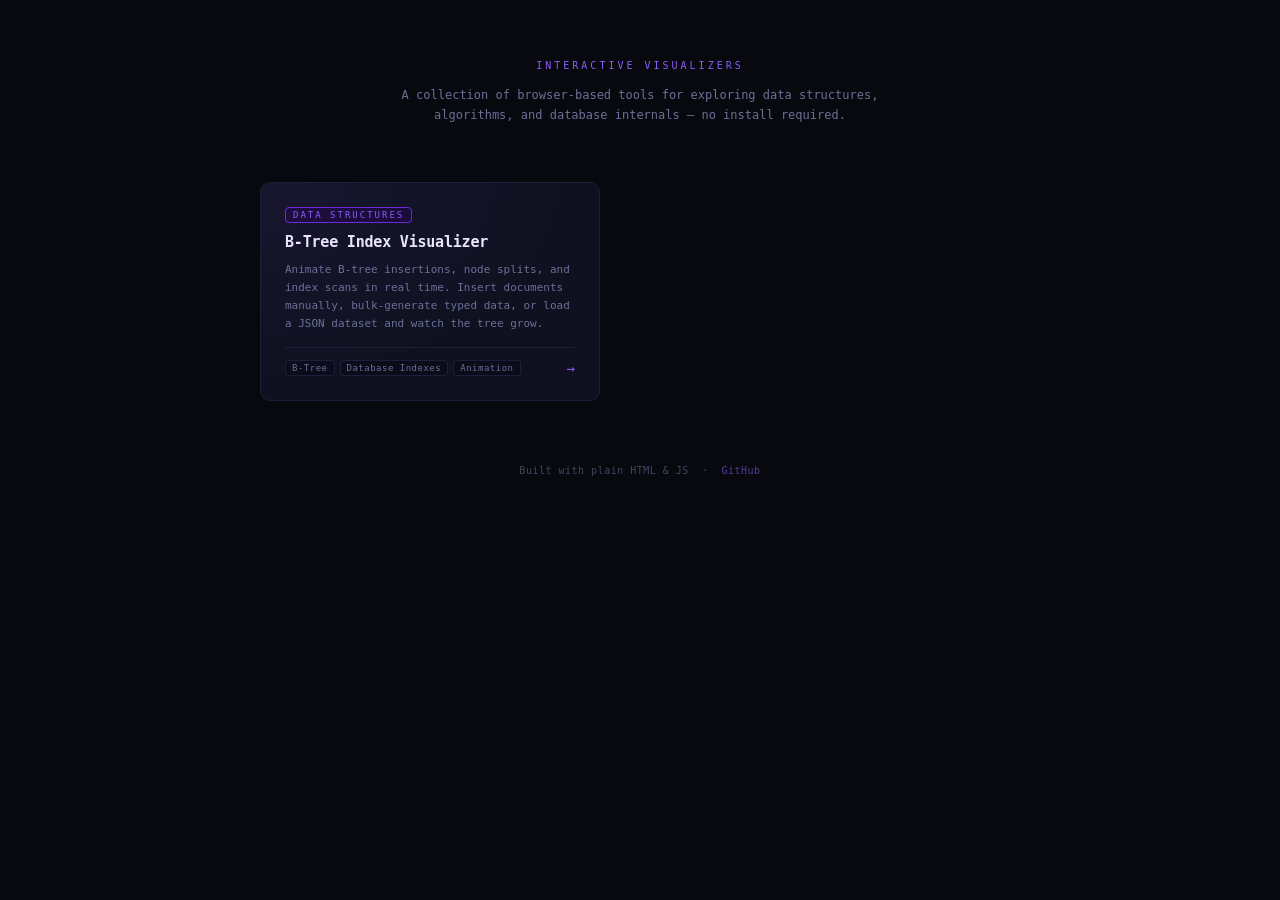
<file: index.html>
<!DOCTYPE html>
<html lang="en">
<head>
  <meta charset="UTF-8">
  <meta name="viewport" content="width=device-width, initial-scale=1.0">
  <title>Interactive Visualizers</title>
  <style>
    *, *::before, *::after { box-sizing: border-box; margin: 0; padding: 0; }

    :root {
      --bg:          #08090F;
      --surface:     #0F1120;
      --surface2:    #0B0C1A;
      --accent:      #8B5CF6;
      --accent-dim:  #6D28D9;
      --accent-dark: #160933;
      --text:        #EDE9FE;
      --text-dim:    #6B7097;
      --border:      #1C1F38;
      --font: 'JetBrains Mono', 'Fira Mono', 'Cascadia Code', monospace;
    }

    body {
      background: var(--bg);
      color: var(--text);
      font-family: var(--font);
      min-height: 100vh;
      display: flex;
      flex-direction: column;
      align-items: center;
      padding: 60px 24px 80px;
    }

    header {
      text-align: center;
      margin-bottom: 56px;
    }

    .site-label {
      font-size: 10px;
      letter-spacing: 3px;
      text-transform: uppercase;
      color: var(--accent);
      margin-bottom: 14px;
    }

    header h1 {
      font-size: clamp(22px, 4vw, 32px);
      font-weight: 700;
      color: var(--text);
      letter-spacing: -0.5px;
      line-height: 1.2;
    }

    header p {
      margin-top: 12px;
      font-size: 12px;
      color: var(--text-dim);
      line-height: 1.7;
      max-width: 480px;
    }

    .grid {
      display: grid;
      grid-template-columns: repeat(auto-fill, minmax(280px, 340px));
      gap: 20px;
      width: 100%;
      max-width: 760px;
    }

    .card {
      background: var(--surface);
      border: 1px solid var(--border);
      border-radius: 10px;
      padding: 24px;
      text-decoration: none;
      color: inherit;
      display: flex;
      flex-direction: column;
      gap: 10px;
      transition: border-color 0.18s, box-shadow 0.18s, transform 0.18s;
      position: relative;
      overflow: hidden;
    }

    .card::before {
      content: '';
      position: absolute;
      inset: 0;
      background: radial-gradient(ellipse at top left, rgba(139,92,246,0.07) 0%, transparent 65%);
      pointer-events: none;
    }

    .card:hover {
      border-color: var(--accent-dim);
      box-shadow: 0 0 0 1px var(--accent-dim), 0 8px 32px rgba(139,92,246,0.12);
      transform: translateY(-2px);
    }

    .card-tag {
      font-size: 9px;
      letter-spacing: 2px;
      text-transform: uppercase;
      color: var(--accent);
      background: var(--accent-dark);
      border: 1px solid var(--accent-dim);
      border-radius: 4px;
      padding: 2px 7px;
      width: fit-content;
    }

    .card h2 {
      font-size: 15px;
      font-weight: 600;
      color: var(--text);
      letter-spacing: -0.2px;
    }

    .card p {
      font-size: 11px;
      color: var(--text-dim);
      line-height: 1.65;
      flex: 1;
    }

    .card-footer {
      display: flex;
      align-items: center;
      justify-content: space-between;
      margin-top: 4px;
      padding-top: 12px;
      border-top: 1px solid var(--border);
    }

    .card-pills {
      display: flex;
      gap: 5px;
      flex-wrap: wrap;
    }

    .pill {
      font-size: 9px;
      letter-spacing: 0.5px;
      color: var(--text-dim);
      background: var(--surface2);
      border: 1px solid var(--border);
      border-radius: 3px;
      padding: 2px 6px;
    }

    .card-arrow {
      font-size: 14px;
      color: var(--accent);
      transition: transform 0.15s;
    }

    .card:hover .card-arrow {
      transform: translateX(4px);
    }

    footer {
      margin-top: 64px;
      font-size: 10px;
      color: var(--text-dim);
      letter-spacing: 0.5px;
      text-align: center;
      opacity: 0.6;
    }

    footer a {
      color: var(--accent);
      text-decoration: none;
    }
    footer a:hover { text-decoration: underline; }
  </style>
</head>
<body>

  <header>
    <div class="site-label">Interactive Visualizers</div>
    <p>A collection of browser-based tools for exploring data structures, algorithms, and database internals — no install required.</p>
  </header>

  <div class="grid">

    <a class="card" href="./btree-index-visualiser/">
      <div class="card-tag">Data Structures</div>
      <h2>B-Tree Index Visualizer</h2>
      <p>Animate B-tree insertions, node splits, and index scans in real time. Insert documents manually, bulk-generate typed data, or load a JSON dataset and watch the tree grow.</p>
      <div class="card-footer">
        <div class="card-pills">
          <span class="pill">B-Tree</span>
          <span class="pill">Database Indexes</span>
          <span class="pill">Animation</span>
        </div>
        <span class="card-arrow">→</span>
      </div>
    </a>

    <!-- Add more project cards here -->

  </div>

  <footer>
    Built with plain HTML &amp; JS &nbsp;·&nbsp;
    <a href="https://github.com/shanmukhagt" target="_blank" rel="noopener">GitHub</a>
  </footer>

</body>
</html>
</file>
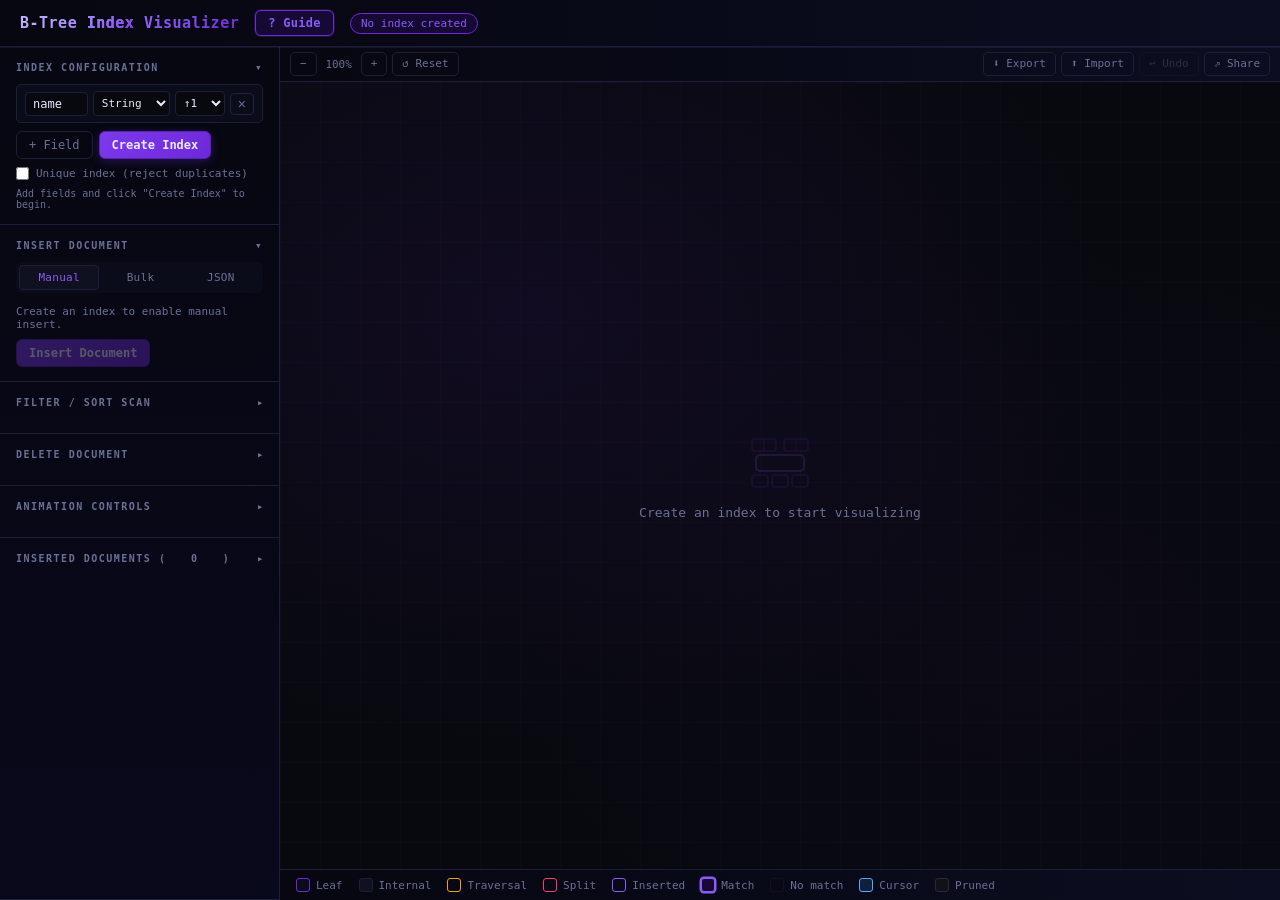
<file: btree-index-visualiser/index.html>
<!DOCTYPE html>
<html lang="en">
<head>
<meta charset="UTF-8">
<meta name="viewport" content="width=device-width, initial-scale=1.0">
<title>B-Tree Index Visualizer</title>
<link rel="stylesheet" href="styles.css">
</head>
<body>

<!-- Header -->
<div id="header">
  <button id="mobile-menu-btn" title="Toggle controls" aria-label="Toggle controls panel">☰</button>
  <h1>B-Tree <span>Index</span> Visualizer</h1>
  <button id="guide-btn" title="How this works — B-Tree guide">? Guide</button>
  <div id="index-badge">No index created</div>
  <div id="info-bar">
    <span id="step-msg"></span>
    <span id="tree-stats" style="display:none">Height: 1 · Nodes: 1 · Keys: 0</span>
  </div>
</div>

<!-- Panel backdrop (mobile) -->
<div id="panel-backdrop"></div>

<!-- Main -->
<div id="app">

  <!-- Left Panel -->
  <div id="panel">

    <!-- Index Config -->
    <div class="panel-section" id="index-config-section">
      <h2>Index Configuration</h2>
      <div id="field-rows"></div>
      <div class="btn-row">
        <button class="btn btn-secondary" id="add-field-btn">+ Field</button>
        <button class="btn btn-primary" id="create-index-btn">Create Index</button>
        <button class="btn btn-danger" id="reset-index-btn" style="display:none">Reset</button>
      </div>
      <div class="unique-row">
        <input type="checkbox" id="unique-idx-chk">
        <label for="unique-idx-chk">Unique index (reject duplicates)</label>
      </div>
      <div id="index-hint" style="margin-top:8px;font-size:10px;color:var(--text-dim)">
        Add fields and click "Create Index" to begin.
      </div>
    </div>

    <!-- Insert Document -->
    <div class="panel-section" id="insert-section">
      <h2>Insert Document</h2>

      <!-- Tab bar -->
      <div class="insert-tabs">
        <button class="itab active" data-tab="manual">Manual</button>
        <button class="itab" data-tab="bulk">Bulk</button>
        <button class="itab" data-tab="json">JSON</button>
      </div>

      <!-- ① Manual tab -->
      <div class="itab-content" id="itab-manual">
        <div id="oid-preview" data-oid="" style="display:none"></div>
        <div id="doc-fields">
          <p style="font-size:11px;color:var(--text-dim)">Create an index to enable manual insert.</p>
        </div>
        <div id="doc-extra-section" style="margin-top:8px;display:none">
          <div style="display:flex;justify-content:space-between;align-items:center;margin-bottom:5px">
            <span style="font-size:10px;text-transform:uppercase;letter-spacing:1px;color:var(--text-dim)">Extra Fields <span style="color:#555;font-size:9px">(not indexed)</span></span>
            <button class="btn btn-secondary" id="add-extra-btn" style="padding:2px 8px;font-size:11px">+ Add</button>
          </div>
          <div id="extra-field-rows"></div>
        </div>
        <div class="btn-row" style="margin-top:8px">
          <button class="btn btn-primary" id="insert-btn" disabled>Insert Document</button>
        </div>
      </div>

      <!-- ② Bulk tab -->
      <div class="itab-content" id="itab-bulk" style="display:none">
        <p style="font-size:11px;color:var(--text-dim);margin-bottom:10px;line-height:1.5">Auto-generates random values based on index field types.</p>
        <div style="display:flex;align-items:center;gap:10px;margin-bottom:10px">
          <label style="font-size:11px;color:var(--text-dim);white-space:nowrap">Count</label>
          <input type="number" id="bulk-count-input" value="15" min="1" max="100"
            style="width:64px;background:var(--surface2);border:1px solid var(--border);color:var(--text);padding:4px 8px;border-radius:4px;font-family:var(--font);font-size:12px;outline:none">
        </div>
        <div style="display:flex;justify-content:space-between;align-items:center;margin-bottom:5px">
          <span style="font-size:10px;text-transform:uppercase;letter-spacing:1px;color:var(--text-dim)">Extra Fields <span style="color:#555;font-size:9px">(not indexed)</span></span>
          <button class="btn btn-secondary" id="add-bulk-extra-btn" style="padding:2px 8px;font-size:11px">+ Add</button>
        </div>
        <div id="bulk-extra-rows"></div>
        <div class="btn-row" style="margin-top:8px">
          <button class="btn btn-secondary" id="bulk-btn" disabled>⚡ Bulk Insert</button>
        </div>
        <div id="bulk-progress" style="display:none;margin-top:8px">
          <div style="display:flex;justify-content:space-between;font-size:10px;color:var(--text-dim);margin-bottom:4px">
            <span id="bulk-label">Inserting…</span>
            <span id="bulk-counter">0 / 15</span>
          </div>
          <div style="height:4px;background:var(--surface2);border-radius:2px;overflow:hidden">
            <div id="bulk-bar" style="height:100%;width:0%;background:var(--accent);border-radius:2px;transition:width 0.2s ease"></div>
          </div>
        </div>
      </div>

      <!-- ③ JSON tab -->
      <div class="itab-content" id="itab-json" style="display:none">
        <div id="json-upload-wrap">
          <div style="display:flex;gap:6px;margin-bottom:5px">
            <label class="btn btn-secondary" for="json-file-input" style="cursor:pointer;flex:1;text-align:center;justify-content:center">⬆ Upload JSON</label>
            <select id="example-select" style="flex:1;background:var(--surface2);border:1px solid var(--border);color:var(--text);padding:5px 8px;border-radius:4px;font-family:var(--font);font-size:12px;outline:none;cursor:pointer">
              <option value="">Load example…</option>
              <option value="employees">Employees (20)</option>
              <option value="products">Products (20)</option>
              <option value="orders">Orders (20)</option>
            </select>
          </div>
          <input type="file" id="json-file-input" accept=".json" style="display:none">
          <label class="btn btn-secondary" for="csv-file-input" style="cursor:pointer;display:flex;align-items:center;justify-content:center;margin-bottom:5px">⬆ Upload CSV</label>
          <input type="file" id="csv-file-input" accept=".csv,.tsv" style="display:none">
          <div id="json-status" style="display:none;padding:5px 8px;background:var(--surface2);border:1px solid var(--accent-dim);border-radius:4px;font-size:11px;line-height:1.4">
            <span id="json-status-text" style="color:var(--accent)"></span>
            <button id="json-clear-btn" style="float:right;background:none;border:none;color:var(--text-dim);cursor:pointer;font-size:13px;padding:0;line-height:1" title="Clear loaded data">×</button>
          </div>
        </div>
      </div>
    </div>

    <!-- Filter / Sort / Scan -->
    <div class="panel-section collapsed" id="scan-section">
      <h2>Filter / Sort Scan</h2>
      <!-- Per-field filter rows injected here by enableScanUI() -->
      <div id="scan-filter-rows">
        <p style="font-size:11px;color:var(--text-dim)">Create an index to configure filters.</p>
      </div>
      <div class="doc-field-row" style="margin-top:8px">
        <label>Sort Order</label>
        <select id="sort-dir-sel" disabled style="width:100%;background:var(--surface2);border:1px solid var(--border);color:var(--text);padding:5px 8px;border-radius:4px;font-family:var(--font);font-size:12px;outline:none;cursor:pointer">
          <option value="1">↑ ASC (left → right in-order)</option>
          <option value="-1">↓ DESC (right → left)</option>
        </select>
      </div>
      <!-- Index efficiency hint -->
      <div id="scan-prefix-hint" style="display:none;margin-top:6px;padding:5px 8px;background:#1a1a0a;border:1px solid #554;border-radius:4px;font-size:10px;color:#aaa8;line-height:1.5"></div>
      <div class="btn-row" style="margin-top:8px">
        <button class="btn btn-primary" id="run-scan-btn" disabled>▶ Run Scan</button>
        <button class="btn btn-secondary" id="clear-scan-btn" disabled>✕ Clear</button>
      </div>
      <!-- Scan results summary (fills during animation) -->
      <div id="scan-summary" style="display:none;margin-top:10px">
        <div style="display:flex;justify-content:space-between;align-items:center;margin-bottom:6px">
          <span style="font-size:10px;letter-spacing:1px;text-transform:uppercase;color:var(--text-dim)">Results</span>
          <span id="scan-count-badge" style="font-size:10px;background:var(--accent-dark);border:1px solid var(--accent-dim);color:var(--accent);padding:2px 8px;border-radius:10px">0 found</span>
        </div>
        <div id="scan-result-list" style="max-height:130px;overflow-y:auto;display:flex;flex-direction:column;gap:3px"></div>
        <div id="scan-stats-line" style="margin-top:6px;font-size:10px;color:var(--text-dim)"></div>
        <div id="efficiency-bar">
          <div id="efficiency-label">Index efficiency: 0%</div>
          <div id="efficiency-bar-track"><div id="efficiency-bar-fill"></div></div>
        </div>
      </div>
    </div>

    <!-- Delete Document -->
    <div class="panel-section collapsed" id="delete-section">
      <h2>Delete Document</h2>
      <div id="del-field-rows">
        <p style="font-size:11px;color:var(--text-dim)">Create an index to enable deletion.</p>
      </div>
      <div class="btn-row" style="margin-top:8px">
        <button class="btn btn-danger" id="del-btn" disabled>Delete</button>
      </div>
      <p style="font-size:10px;color:var(--text-dim);line-height:1.5;margin-top:6px">Enter key field values above, then click Delete. Or click × on a doc in the log.</p>
    </div>

    <!-- Animation Controls -->
    <div class="panel-section collapsed" id="anim-controls-section">
      <h2>Animation Controls</h2>
      <div class="speed-row">
        <span>Insert</span>
        <input type="range" id="speed-slider" min="10" max="800" value="100" step="10">
        <span id="speed-label">100ms</span>
      </div>
      <div class="speed-row">
        <span>Scan</span>
        <input type="range" id="scan-speed-slider" min="10" max="800" value="500" step="10">
        <span id="scan-speed-label">500ms</span>
      </div>
      <div class="speed-row">
        <span>Delete</span>
        <input type="range" id="del-speed-slider" min="10" max="800" value="100" step="10">
        <span id="del-speed-label">100ms</span>
      </div>
      <div class="step-mode-row">
        <input type="checkbox" id="step-mode-chk">
        <label for="step-mode-chk">Step-by-step mode</label>
      </div>
    </div>

    <!-- Document Log -->
    <div class="panel-section collapsed" id="docs-section" style="flex:1">
      <h2>Inserted Documents (<span id="doc-count">0</span>)</h2>
      <div id="doc-list"></div>
    </div>

  </div>

  <!-- Visualization -->
  <div id="viz-panel">

    <!-- Viz toolbar: zoom + tools -->
    <div id="viz-toolbar">
      <div id="viz-toolbar-left">
        <button class="viz-tool-btn" id="zoom-out-btn" title="Zoom out">−</button>
        <span id="zoom-label">100%</span>
        <button class="viz-tool-btn" id="zoom-in-btn" title="Zoom in">+</button>
        <button class="viz-tool-btn" id="zoom-reset-btn" title="Reset zoom">↺ Reset</button>
      </div>
      <div id="viz-toolbar-right">
        <button class="viz-tool-btn" id="export-btn" title="Export tree state as JSON">⬇ Export</button>
        <label class="viz-tool-btn" id="import-btn-label" for="import-file-input" title="Import a previously exported tree state">⬆ Import</label>
        <input type="file" id="import-file-input" accept=".json" style="display:none">
        <button class="viz-tool-btn" id="undo-btn" disabled title="Undo last insert">↩ Undo</button>
        <button class="viz-tool-btn" id="share-btn" title="Copy shareable URL">⇗ Share</button>
      </div>
    </div>

    <div id="svg-wrap">
      <div id="empty-state">
        <svg width="64" height="64" viewBox="0 0 64 64" fill="none">
          <rect x="8" y="24" width="48" height="16" rx="4" stroke="#8B5CF6" stroke-width="2"/>
          <rect x="4" y="8" width="24" height="12" rx="3" stroke="#6D28D9" stroke-width="1.5"/>
          <rect x="36" y="8" width="24" height="12" rx="3" stroke="#6D28D9" stroke-width="1.5"/>
          <rect x="4" y="44" width="16" height="12" rx="3" stroke="#6D28D9" stroke-width="1.5"/>
          <rect x="24" y="44" width="16" height="12" rx="3" stroke="#6D28D9" stroke-width="1.5"/>
          <rect x="44" y="44" width="16" height="12" rx="3" stroke="#6D28D9" stroke-width="1.5"/>
          <line x1="16" y1="20" x2="16" y2="8" stroke="#8B5CF6" stroke-width="1.5" opacity="0.5"/>
          <line x1="48" y1="20" x2="48" y2="8" stroke="#8B5CF6" stroke-width="1.5" opacity="0.5"/>
        </svg>
        <p>Create an index to start visualizing</p>
      </div>
      <div id="svg-scale-wrap">
      <svg id="btree-svg" xmlns="http://www.w3.org/2000/svg">
        <defs>
          <marker id="arrow" markerWidth="8" markerHeight="8" refX="6" refY="3" orient="auto">
            <path d="M0,0 L0,6 L8,3 z" fill="#1C1F38"/>
          </marker>
          <marker id="arrow-active" markerWidth="8" markerHeight="8" refX="6" refY="3" orient="auto">
            <path d="M0,0 L0,6 L8,3 z" fill="#8B5CF6"/>
          </marker>
          <filter id="glow" x="-20%" y="-20%" width="140%" height="140%">
            <feGaussianBlur stdDeviation="3" result="blur"/>
            <feMerge><feMergeNode in="blur"/><feMergeNode in="SourceGraphic"/></feMerge>
          </filter>
        </defs>
        <g id="tree-root-g" transform="translate(0,0)"></g>
      </svg>
      </div><!-- /svg-scale-wrap -->
      <!-- Split explainer toast (shown during split animation events) -->
      <div id="split-toast"><div class="toast-title">Node Split</div><span id="split-toast-msg"></span></div>
    </div>
    <div id="legend">
      <div class="legend-item"><div class="legend-swatch ls-leaf"></div>Leaf</div>
      <div class="legend-item"><div class="legend-swatch ls-internal"></div>Internal</div>
      <div class="legend-item"><div class="legend-swatch ls-traversal"></div>Traversal</div>
      <div class="legend-item"><div class="legend-swatch ls-split"></div>Split</div>
      <div class="legend-item"><div class="legend-swatch ls-insert"></div>Inserted</div>
      <div class="legend-item"><div class="legend-swatch ls-scan-match"></div>Match</div>
      <div class="legend-item"><div class="legend-swatch ls-scan-miss"></div>No match</div>
      <div class="legend-item"><div class="legend-swatch ls-scan-cursor"></div>Cursor</div>
      <div class="legend-item"><div class="legend-swatch ls-scan-prune"></div>Pruned</div>
    </div>
    <!-- Step-by-step indicator bar -->
    <div id="step-indicator">
      <span id="step-indicator-msg" style="flex:1">Step mode — paused</span>
      <button id="step-next-btn">Next ▶</button>
      <button class="viz-tool-btn" id="step-stop-btn" style="padding:3px 8px">Stop</button>
    </div>
  </div>

</div>

<!-- Share toast -->
<div id="share-toast">URL copied to clipboard!</div>

<!-- Document Hover Tooltip -->
<div id="doc-tooltip">
  <div class="dt-header">
    <span>Document</span>
    <span class="dt-header-label" id="dt-node-label"></span>
  </div>
  <div id="dt-fields"></div>
  <div class="dt-oid" id="dt-oid"></div>
</div>

<!-- Guide Modal -->
<div id="guide-overlay">
  <div id="guide-modal">
    <div id="guide-modal-header">
      <div id="guide-chapter-badge">Chapter <span id="guide-chapter-num">1</span> of 5</div>
      <button id="guide-close-btn" title="Close guide">&times;</button>
    </div>
    <div id="guide-modal-body">

      <!-- Chapter 1: The Problem -->
      <div class="guide-chapter" id="guide-ch-1">
        <div class="guide-chapter-icon">&#128269;</div>
        <h2>The Problem: Finding Data is Hard</h2>
        <p class="guide-lead">Imagine a library with <strong>1 million books</strong> — but they're all in a giant pile with no order, no catalogue. To find "Harry Potter", you'd have to pick up every single book until you found it. That could take a very long time.</p>
        <div class="guide-card">
          <div class="guide-card-title">Databases have the same problem</div>
          <p>A database might store <strong>millions of user records</strong>. When you search for a specific user, without any index the database has to read every single row — one by one — until it finds a match. This is called a <em>full table scan</em> and it gets painfully slow as data grows.</p>
        </div>
        <div class="guide-analogy">
          <div class="guide-analogy-label">Real world analogy</div>
          <p>Searching a database without an index is like trying to find a name in a phone book that isn't sorted — you read every entry from page 1.</p>
        </div>
        <div class="guide-stat-row">
          <div class="guide-stat">
            <div class="guide-stat-num guide-stat-bad">1,000,000</div>
            <div class="guide-stat-label">rows checked — no index</div>
          </div>
          <div class="guide-stat-arrow">&#8594;</div>
          <div class="guide-stat">
            <div class="guide-stat-num guide-stat-good">~20</div>
            <div class="guide-stat-label">checks needed — with B-Tree</div>
          </div>
        </div>
      </div>

      <!-- Chapter 2: The B-Tree Solution -->
      <div class="guide-chapter" id="guide-ch-2" style="display:none">
        <div class="guide-chapter-icon">&#127981;</div>
        <h2>The Solution: A Sorted, Layered Index</h2>
        <p class="guide-lead">A B-Tree is like a well-organised library with <strong>section signs, shelf labels, and alphabetical books</strong>. Instead of checking every book, you follow the signs to jump straight to the right area.</p>
        <div class="guide-card">
          <div class="guide-card-title">How the tree is structured</div>
          <p>The tree has <strong>levels</strong>. At the top is the <em>root</em> — it holds a few key values that act as signposts. Each signpost says "go left for smaller values, go right for larger ones." You follow pointers down until you reach a <em>leaf node</em> — the bottom level — which holds the actual data pointers.</p>
        </div>
        <div class="guide-diagram">
          <div class="gd-row">
            <div class="gd-node gd-internal">Root<br><span class="gd-keys">[ 40 | 80 ]</span></div>
          </div>
          <div class="gd-arrows">
            <span class="gd-arrow-line"></span>
            <span class="gd-arrow-line"></span>
            <span class="gd-arrow-line"></span>
          </div>
          <div class="gd-row">
            <div class="gd-node gd-internal">[ 10 | 25 ]</div>
            <div class="gd-node gd-internal">[ 55 | 65 ]</div>
            <div class="gd-node gd-internal">[ 90 | 95 ]</div>
          </div>
          <div class="gd-label-row">
            <span class="gd-label gd-lbl-leaf">Leaf nodes (actual data)</span>
          </div>
        </div>
        <div class="guide-analogy">
          <div class="guide-analogy-label">Library analogy</div>
          <p>Root = the main hall signs (Fiction / Non-Fiction). Internal nodes = aisle signs (A–F, G–M, N–Z). Leaf nodes = the actual book shelves where you find your book.</p>
        </div>
      </div>

      <!-- Chapter 3: Insertions & Splits -->
      <div class="guide-chapter" id="guide-ch-3" style="display:none">
        <div class="guide-chapter-icon">&#9889;</div>
        <h2>Insertions &amp; Node Splits</h2>
        <p class="guide-lead">Every new document you insert has its key placed into the tree — always keeping everything <strong>sorted</strong>. But what happens when a node gets too full?</p>
        <div class="guide-card">
          <div class="guide-card-title">Node capacity</div>
          <p>In this visualizer, each node can hold a <strong>maximum of 3 keys</strong> (configurable by the degree <em>t=2</em>). When a 4th key tries to fit in, the node <strong>splits in two</strong> — the middle key is promoted up to the parent node to act as the new divider.</p>
        </div>
        <div class="guide-steps">
          <div class="guide-step">
            <div class="guide-step-num">1</div>
            <div class="guide-step-text"><strong>Walk down the tree</strong> following the path where the new key belongs (highlighted in yellow)</div>
          </div>
          <div class="guide-step">
            <div class="guide-step-num">2</div>
            <div class="guide-step-text"><strong>If a node is full</strong>, split it before descending — the middle key moves up (shown in red then violet)</div>
          </div>
          <div class="guide-step">
            <div class="guide-step-num">3</div>
            <div class="guide-step-text"><strong>Insert in the leaf</strong> — the key lands in its sorted position (violet glow)</div>
          </div>
        </div>
        <div class="guide-analogy">
          <div class="guide-analogy-label">Split analogy</div>
          <p>A bookshelf gets full. You split it into two shelves and put a new sign in the aisle saying which shelf has which range of books. The aisle sign is the "promoted key."</p>
        </div>
      </div>

      <!-- Chapter 4: Index Scans -->
      <div class="guide-chapter" id="guide-ch-4" style="display:none">
        <div class="guide-chapter-icon">&#128200;</div>
        <h2>Index Scans &amp; Range Queries</h2>
        <p class="guide-lead">The real power of a B-Tree index is <strong>range queries</strong> — finding all documents where age &gt; 30, or names starting with "A". The tree lets the database skip huge portions of data instantly.</p>
        <div class="guide-card">
          <div class="guide-card-title">How a range scan works</div>
          <p>The database reads the internal nodes (signposts) to identify which subtrees can possibly contain matching values. Subtrees that are <strong>entirely out of range are pruned</strong> — skipped completely. Only the relevant leaf nodes are visited to collect results.</p>
        </div>
        <div class="guide-legend-explain">
          <div class="guide-legend-row">
            <div class="guide-legend-swatch" style="background:#8B5CF6;border-color:#8B5CF6"></div>
            <span><strong>Violet</strong> — matched: this key satisfies your filter</span>
          </div>
          <div class="guide-legend-row">
            <div class="guide-legend-swatch" style="background:#1C1F38;opacity:0.4;border-color:#555"></div>
            <span><strong>Faded</strong> — missed: key was visited but didn't match</span>
          </div>
          <div class="guide-legend-row">
            <div class="guide-legend-swatch" style="background:#0a0a0a;opacity:0.25;border-color:#333"></div>
            <span><strong>Greyed out</strong> — pruned: entire subtree skipped by the index</span>
          </div>
          <div class="guide-legend-row">
            <div class="guide-legend-swatch" style="border-color:#00E5FF;box-shadow:0 0 4px #00E5FF"></div>
            <span><strong>Cyan cursor</strong> — the current position being evaluated</span>
          </div>
        </div>
        <div class="guide-analogy">
          <div class="guide-analogy-label">Database query analogy</div>
          <p><code style="color:var(--accent)">SELECT * FROM users WHERE age &gt; 30</code> — instead of reading all users, the B-Tree jumps directly to age=30 and reads forward. Everything below 30 is pruned.</p>
        </div>
      </div>

      <!-- Chapter 5: Using this App -->
      <div class="guide-chapter" id="guide-ch-5" style="display:none">
        <div class="guide-chapter-icon">&#127918;</div>
        <h2>How to Use This App</h2>
        <p class="guide-lead">Follow these steps to see the B-Tree come to life:</p>
        <div class="guide-steps">
          <div class="guide-step">
            <div class="guide-step-num">1</div>
            <div class="guide-step-text"><strong>Configure the Index</strong> — in the left panel, name your field (e.g. <em>age</em>), set its type to <em>number</em>, then click <em>Create Index</em>.</div>
          </div>
          <div class="guide-step">
            <div class="guide-step-num">2</div>
            <div class="guide-step-text"><strong>Insert Documents</strong> — use <em>Manual</em> to type values one at a time, or <em>Bulk</em> to auto-generate many at once. Watch the tree grow and split.</div>
          </div>
          <div class="guide-step">
            <div class="guide-step-num">3</div>
            <div class="guide-step-text"><strong>Try a Scan</strong> — open <em>Filter / Sort Scan</em>, set a filter like <em>age &gt; 30</em>, and click <em>Run Scan</em>. See how the tree prunes irrelevant subtrees.</div>
          </div>
          <div class="guide-step">
            <div class="guide-step-num">4</div>
            <div class="guide-step-text"><strong>Step-by-step mode</strong> — enable <em>Step-by-step mode</em> in Animation Controls to pause after each event and read what's happening.</div>
          </div>
          <div class="guide-step">
            <div class="guide-step-num">5</div>
            <div class="guide-step-text"><strong>Try compound indexes</strong> — click <em>+ Field</em> to add a second field (e.g. <em>name</em>). This creates a composite index — powerful for multi-field queries.</div>
          </div>
        </div>
        <div class="guide-card" style="margin-top:16px">
          <div class="guide-card-title">Pro tip — try the example datasets</div>
          <p>Switch to the <strong>JSON</strong> tab and pick <em>Employees</em>, <em>Products</em>, or <em>Orders</em> from the dropdown. This loads 20 realistic documents instantly so you can explore without typing anything.</p>
        </div>
      </div>

    </div><!-- /guide-modal-body -->
    <div id="guide-modal-footer">
      <button class="guide-nav-btn" id="guide-prev-btn" disabled>&#8592; Previous</button>
      <div id="guide-dots">
        <span class="guide-dot guide-dot-active" data-ch="1"></span>
        <span class="guide-dot" data-ch="2"></span>
        <span class="guide-dot" data-ch="3"></span>
        <span class="guide-dot" data-ch="4"></span>
        <span class="guide-dot" data-ch="5"></span>
      </div>
      <button class="guide-nav-btn guide-nav-primary" id="guide-next-btn">Next &#8594;</button>
    </div>
  </div>
</div>

<script src="app.js"></script>
</body>
</html>
</file>
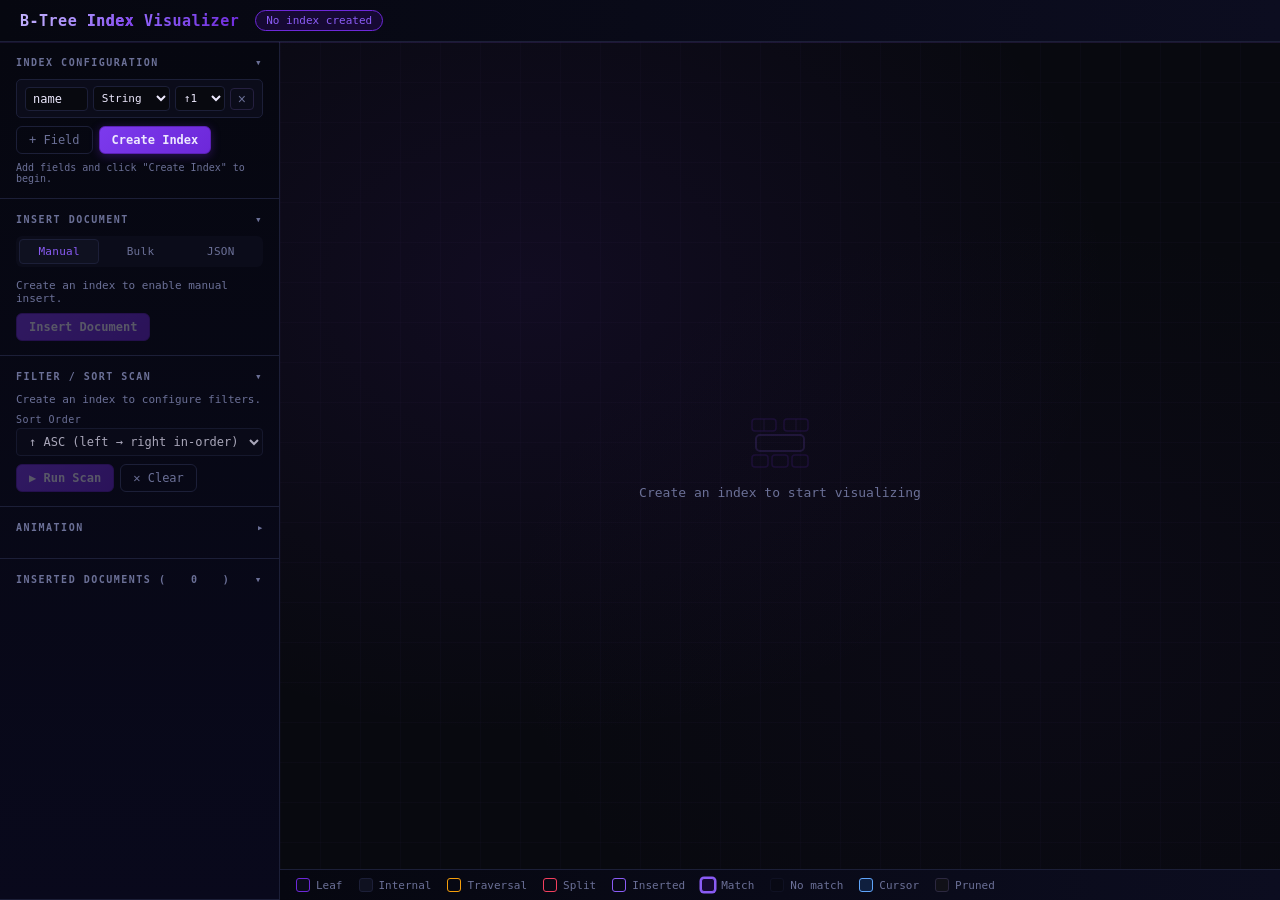
<file: btree-index-visualizer.html>
<!DOCTYPE html>
<html lang="en">
<head>
<meta charset="UTF-8">
<meta name="viewport" content="width=device-width, initial-scale=1.0">
<title>B-Tree Index Visualizer</title>
<style>
:root {
  --bg: #08090F;
  --surface: #0F1120;
  --surface2: #0B0C1A;
  --accent: #8B5CF6;
  --accent-dim: #6D28D9;
  --accent-dark: #160933;
  --text: #EDE9FE;
  --text-dim: #6B7097;
  --border: #1C1F38;
  --red: #F43F5E;
  --yellow: #F59E0B;
  --orange: #F97316;
  --node-internal: #0F1120;
  --node-leaf: #0B0C1A;
  --ptr-bg: #06070D;
  --font: 'SF Mono', 'Fira Code', 'Cascadia Code', 'Consolas', monospace;
}

* { box-sizing: border-box; margin: 0; padding: 0; }

body {
  font-family: var(--font);
  background: var(--bg);
  color: var(--text);
  height: 100vh;
  display: flex;
  flex-direction: column;
  overflow: hidden;
  font-size: 13px;
}

/* ── Header ─────────────────────────────────────────── */
#header {
  display: flex;
  align-items: center;
  padding: 10px 20px;
  background: linear-gradient(90deg, #060710 0%, #0C0D20 100%);
  border-bottom: 1px solid var(--border);
  gap: 16px;
  flex-shrink: 0;
  z-index: 10;
  box-shadow: 0 1px 0 rgba(139,92,246,0.12);
}
#header h1 {
  font-size: 15px;
  letter-spacing: 0.5px;
  white-space: nowrap;
  background: linear-gradient(135deg, #C4B5FD 0%, #8B5CF6 60%, #6D28D9 100%);
  -webkit-background-clip: text;
  -webkit-text-fill-color: transparent;
  background-clip: text;
}
#header h1 span {
  background: linear-gradient(135deg, #A78BFA, #7C3AED);
  -webkit-background-clip: text;
  -webkit-text-fill-color: transparent;
  background-clip: text;
}

#info-bar {
  flex: 1;
  display: flex;
  align-items: center;
  gap: 12px;
  font-size: 12px;
  color: var(--text-dim);
  overflow: hidden;
}
#step-msg {
  flex: 1;
  color: var(--accent);
  white-space: nowrap;
  overflow: hidden;
  text-overflow: ellipsis;
  min-height: 16px;
  transition: opacity 0.2s;
}
#tree-stats {
  white-space: nowrap;
  background: var(--accent-dark);
  padding: 3px 10px;
  border-radius: 20px;
  border: 1px solid var(--accent-dim);
  color: var(--accent);
}

/* ── Main Layout ─────────────────────────────────────── */
#app {
  display: flex;
  flex: 1;
  overflow: hidden;
}

/* ── Left Panel ──────────────────────────────────────── */
#panel {
  width: 280px;
  flex-shrink: 0;
  background: linear-gradient(180deg, #060710 0%, #09091C 100%);
  border-right: 1px solid var(--border);
  display: flex;
  flex-direction: column;
  overflow-y: auto;
  overflow-x: hidden;
}

.panel-section {
  padding: 14px 16px;
  border-bottom: 1px solid var(--border);
}
.panel-section h2 {
  font-size: 10px;
  letter-spacing: 1.5px;
  text-transform: uppercase;
  color: var(--text-dim);
  margin-bottom: 10px;
}

/* Index config */
.field-row {
  display: flex;
  flex-direction: column;
  gap: 4px;
  margin-bottom: 8px;
  background: var(--surface2);
  border: 1px solid var(--border);
  border-radius: 5px;
  padding: 6px 8px;
}
.field-row-controls {
  display: flex;
  gap: 5px;
  align-items: center;
}
.field-row input.idx-field-input {
  flex: 1;
  background: var(--bg);
  border: 1px solid var(--border);
  color: var(--text);
  padding: 4px 7px;
  border-radius: 4px;
  font-family: var(--font);
  font-size: 12px;
  outline: none;
  min-width: 0;
}
.field-row input.idx-field-input:focus { border-color: var(--accent-dim); box-shadow: 0 0 0 2px rgba(109,40,217,0.15); }
.field-row select {
  background: var(--bg);
  border: 1px solid var(--border);
  color: var(--text);
  padding: 4px 4px;
  border-radius: 4px;
  font-family: var(--font);
  font-size: 11px;
  cursor: pointer;
  outline: none;
}
.idx-type-input { color: var(--accent); min-width: 70px; }
.idx-dir-input  { min-width: 38px; }
.field-row button.remove-field {
  background: none;
  border: 1px solid #252040;
  color: var(--text-dim);
  cursor: pointer;
  border-radius: 4px;
  padding: 3px 7px;
  font-size: 14px;
  line-height: 1;
  flex-shrink: 0;
}
.field-row button.remove-field:hover { border-color: var(--red); color: var(--red); }
.enum-vals-row {
  display: none;
}
.enum-vals-row input {
  width: 100%;
  background: var(--bg);
  border: 1px solid var(--border);
  color: var(--text);
  padding: 4px 7px;
  border-radius: 4px;
  font-family: var(--font);
  font-size: 11px;
  outline: none;
}
.enum-vals-row input:focus { border-color: var(--accent-dim); }
.type-badge {
  font-size: 9px;
  padding: 1px 5px;
  border-radius: 8px;
  font-family: var(--font);
  font-weight: 600;
  text-transform: uppercase;
  letter-spacing: 0.3px;
}
.tb-string  { background:#0D1535; color:#7EB8FF; border:1px solid #1a2E70; }
.tb-number  { background:#1a142e; color:#a78bfa; border:1px solid #352560; }
.tb-float   { background:#1a142e; color:#c4b5fd; border:1px solid #352560; }
.tb-boolean { background:#2a0D35; color:#e879f9; border:1px solid #601260; }
.tb-date    { background:#2a1500; color:#fbbf24; border:1px solid #604010; }
.tb-email   { background:#0d1a2e; color:#38bdf8; border:1px solid #0e3060; }
.tb-enum    { background:#2a0a18; color:#fb7185; border:1px solid #601030; }

.btn {
  display: inline-flex;
  align-items: center;
  justify-content: center;
  padding: 6px 12px;
  border-radius: 6px;
  font-family: var(--font);
  font-size: 12px;
  cursor: pointer;
  border: 1px solid transparent;
  transition: all 0.18s;
  white-space: nowrap;
}
.btn-primary {
  background: linear-gradient(135deg, #7C3AED 0%, #6D28D9 100%);
  color: #EDE9FE;
  font-weight: 700;
  border-color: #5B21B6;
  box-shadow: 0 2px 10px rgba(109,40,217,0.35);
}
.btn-primary:hover {
  background: linear-gradient(135deg, #8B5CF6 0%, #7C3AED 100%);
  box-shadow: 0 2px 14px rgba(139,92,246,0.45);
  transform: translateY(-1px);
}
.btn-primary:disabled { opacity: 0.35; cursor: not-allowed; box-shadow: none; transform: none; }
.btn-secondary {
  background: transparent;
  border-color: var(--border);
  color: var(--text-dim);
}
.btn-secondary:hover { border-color: var(--accent-dim); color: var(--accent); background: rgba(139,92,246,0.06); }
.btn-danger {
  background: transparent;
  border-color: #2A1A28;
  color: var(--text-dim);
}
.btn-danger:hover { border-color: var(--red); color: var(--red); background: rgba(244,63,94,0.06); }

.btn-row {
  display: flex;
  gap: 6px;
  flex-wrap: wrap;
  margin-top: 8px;
}

/* Insert form */
.doc-field-row {
  margin-bottom: 8px;
}
.doc-field-row label {
  display: block;
  font-size: 10px;
  color: var(--text-dim);
  margin-bottom: 3px;
  letter-spacing: 0.5px;
}
.doc-field-row input {
  width: 100%;
  background: var(--surface2);
  border: 1px solid var(--border);
  color: var(--text);
  padding: 6px 8px;
  border-radius: 4px;
  font-family: var(--font);
  font-size: 12px;
  outline: none;
}
.doc-field-row input:focus { border-color: var(--accent-dim); box-shadow: 0 0 0 2px rgba(109,40,217,0.12); }
.doc-field-row .oid-display {
  font-size: 10px;
  color: var(--text-dim);
  padding: 4px 0;
  word-break: break-all;
}

/* Anim controls */
#anim-controls {
  display: flex;
  gap: 6px;
  flex-wrap: wrap;
}
.speed-row {
  display: flex;
  align-items: center;
  gap: 8px;
  margin-top: 8px;
  font-size: 11px;
  color: var(--text-dim);
}
.speed-row input[type=range] {
  flex: 1;
  accent-color: var(--accent);
  cursor: pointer;
}

/* Document log */
#doc-list {
  max-height: 180px;
  overflow-y: auto;
}
.doc-entry {
  padding: 5px 8px;
  border-radius: 4px;
  margin-bottom: 3px;
  background: var(--surface2);
  font-size: 11px;
  color: var(--text-dim);
  border-left: 2px solid var(--accent-dim);
  animation: fadeSlideIn 0.3s ease;
}
.doc-entry .doc-oid { color: var(--text-dim); font-size: 10px; }
.doc-entry .doc-key { color: var(--accent); }

@keyframes fadeSlideIn {
  from { opacity: 0; transform: translateX(-8px); }
  to   { opacity: 1; transform: translateX(0); }
}

/* ── Viz Panel ───────────────────────────────────────── */
#viz-panel {
  flex: 1;
  display: flex;
  flex-direction: column;
  overflow: hidden;
  position: relative;
}

#svg-wrap {
  flex: 1;
  overflow: auto;
  position: relative;
  cursor: grab;
  background:
    linear-gradient(rgba(139,92,246,0.022) 1px, transparent 1px),
    linear-gradient(90deg, rgba(139,92,246,0.022) 1px, transparent 1px),
    radial-gradient(ellipse at 25% 30%, rgba(109,40,217,0.09) 0%, transparent 55%),
    radial-gradient(ellipse at 75% 70%, rgba(76,29,149,0.05) 0%, transparent 50%),
    var(--bg);
  background-size: 40px 40px, 40px 40px, 100% 100%, 100% 100%, 100% 100%;
}
#svg-wrap:active { cursor: grabbing; }

#btree-svg {
  display: block;
  min-width: 100%;
  min-height: 100%;
  user-select: none;
  transition: height 0.3s ease;
}

/* SVG node styles */
.btree-node { transition: opacity 0.25s; }
.node-body { transition: stroke 0.2s, stroke-width 0.2s; }
.node-enter { animation: nodeEnter 0.35s ease; }
.key-cell-rect { transition: fill 0.2s; }
.key-cell-insert { animation: keyInsert 0.4s ease; }
.edge-path { transition: stroke 0.2s, stroke-opacity 0.2s; }
.edge-active { animation: edgePulse 0.5s ease; }

@keyframes nodeEnter {
  from { opacity: 0; transform: translateY(-12px); }
  to   { opacity: 1; transform: translateY(0); }
}
@keyframes keyInsert {
  0%   { fill: var(--accent); }
  60%  { fill: #C4B5FD; }
  100% { fill: var(--node-leaf); }
}
@keyframes edgePulse {
  0%   { stroke-opacity: 0.2; }
  50%  { stroke-opacity: 1; }
  100% { stroke-opacity: 0.7; }
}

/* Legend */
#legend {
  display: flex;
  gap: 16px;
  padding: 8px 16px;
  background: linear-gradient(90deg, #060710 0%, #0C0D20 100%);
  border-top: 1px solid var(--border);
  flex-shrink: 0;
  font-size: 11px;
  color: var(--text-dim);
  align-items: center;
}
.legend-item {
  display: flex;
  align-items: center;
  gap: 6px;
}
.legend-swatch {
  width: 14px;
  height: 14px;
  border-radius: 3px;
  border: 1px solid;
  flex-shrink: 0;
}
.ls-leaf { background: var(--node-leaf); border-color: var(--accent-dim); }
.ls-internal { background: var(--node-internal); border-color: var(--border); }
.ls-traversal { background: transparent; border-color: var(--yellow); }
.ls-split { background: transparent; border-color: var(--red); }
.ls-insert { background: transparent; border-color: var(--accent); }

/* ── Scan filter rows (per-field) ──────────────────────── */
.scan-field-filter {
  padding: 7px 9px;
  border: 1px solid var(--border);
  border-radius: 5px;
  margin-bottom: 6px;
  background: var(--surface2);
  transition: border-color 0.15s;
}
.scan-field-filter.sff-active { border-color: var(--accent-dim); }
.sff-header {
  display: flex;
  align-items: center;
  gap: 6px;
  margin-bottom: 0;
}
.sff-field-badge {
  font-size: 10px;
  color: var(--accent);
  background: var(--accent-dark);
  border: 1px solid var(--accent-dim);
  padding: 2px 7px;
  border-radius: 10px;
  white-space: nowrap;
  font-family: var(--font);
}
.sff-op {
  flex: 1;
  background: var(--bg);
  border: 1px solid var(--border);
  color: var(--text-dim);
  padding: 3px 5px;
  border-radius: 3px;
  font-family: var(--font);
  font-size: 11px;
  outline: none;
  cursor: pointer;
}
.sff-op:focus { border-color: var(--accent-dim); }
.sff-vals { margin-top: 5px; display: flex; flex-direction: column; gap: 3px; }
.sff-val1, .sff-val2 {
  width: 100%;
  background: var(--bg);
  border: 1px solid var(--border);
  color: var(--text);
  padding: 4px 7px;
  border-radius: 3px;
  font-family: var(--font);
  font-size: 11px;
  outline: none;
}
.sff-val1:focus, .sff-val2:focus { border-color: var(--accent-dim); }
.sff-index-note {
  font-size: 9px;
  margin-top: 3px;
  padding: 2px 5px;
  border-radius: 3px;
  font-family: var(--font);
}
.sff-index-note.uses-index { background:#0E0A28; color:#A78BFA; }
.sff-index-note.full-scan  { background:#1a1000; color:#aa8800; }

/* ── Extra (non-indexed) field rows ────────────────────── */
.extra-field-row {
  display: flex;
  flex-direction: column;
  gap: 3px;
  margin-bottom: 6px;
  background: var(--surface2);
  border: 1px solid var(--border);
  border-radius: 4px;
  padding: 5px 7px;
}
.ef-controls {
  display: flex;
  gap: 4px;
  align-items: center;
}
.extra-field-row input {
  background: var(--bg);
  border: 1px solid var(--border);
  color: var(--text);
  padding: 4px 6px;
  border-radius: 3px;
  font-family: var(--font);
  font-size: 11px;
  outline: none;
}
.extra-field-row input:focus { border-color: var(--accent-dim); }
.extra-field-row select {
  background: var(--bg);
  border: 1px solid var(--border);
  color: var(--accent);
  padding: 3px 4px;
  border-radius: 3px;
  font-family: var(--font);
  font-size: 11px;
  cursor: pointer;
  outline: none;
}
.ef-key  { flex: 1; min-width: 0; }
.ef-type { min-width: 68px; }
.ef-val  { width: 100%; }
.remove-ef {
  background: none;
  border: 1px solid #333;
  color: var(--text-dim);
  cursor: pointer;
  border-radius: 3px;
  padding: 2px 6px;
  font-size: 13px;
  line-height: 1;
  flex-shrink: 0;
}
.remove-ef:hover { border-color: var(--red); color: var(--red); }

/* ── Scan result entries ────────────────────────────────── */
.scan-result-entry {
  padding: 4px 8px;
  border-radius: 3px;
  background: var(--accent-dark);
  border-left: 2px solid var(--accent);
  font-size: 11px;
  color: var(--accent);
  animation: fadeSlideIn 0.25s ease;
  display: flex;
  justify-content: space-between;
  align-items: center;
  gap: 6px;
}
.scan-result-entry .sr-key { color: var(--accent); font-weight: 600; }
.scan-result-entry .sr-rid { color: var(--text-dim); font-size: 10px; }

/* Scan legend swatches */
.ls-scan-match  { background: #160933; border-color: #8B5CF6; box-shadow: 0 0 0 1.5px #8B5CF6; }
.ls-scan-cursor { background: #0F1F3E; border-color: #60A5FA; }
.ls-scan-prune  { background: #111118; border-color: #2C2840; }
.ls-scan-miss   { background: #07080E; border-color: #1C1F38; opacity: 0.35; }

/* SVG scan animations */
@keyframes scanPulse {
  0%   { stroke-opacity: 0.4; }
  50%  { stroke-opacity: 1; }
  100% { stroke-opacity: 0.4; }
}
@keyframes cursorBlink {
  0%,100% { fill-opacity: 1; }
  50%      { fill-opacity: 0.3; }
}
@keyframes matchGlow {
  0%   { fill: #08090F; }
  35%  { fill: #2D1670; }
  100% { fill: #160933; }
}
@keyframes missedFade {
  from { opacity: 0.9; }
  to   { opacity: 0.18; }
}
@keyframes pruneIn {
  from { opacity: 1; }
  to   { opacity: 0.25; }
}

/* ── Insert tabs ────────────────────────────────────────── */
.insert-tabs {
  display: flex;
  gap: 2px;
  margin-bottom: 12px;
  background: var(--surface2);
  border-radius: 6px;
  padding: 3px;
}
.itab {
  flex: 1;
  padding: 5px 4px;
  background: transparent;
  border: none;
  color: var(--text-dim);
  cursor: pointer;
  border-radius: 4px;
  font-family: var(--font);
  font-size: 11px;
  letter-spacing: 0.3px;
  transition: all 0.15s;
  text-align: center;
}
.itab.active {
  background: var(--surface);
  color: var(--accent);
  border: 1px solid var(--border);
}
.itab:hover:not(.active) { color: var(--text); }

/* ── Collapsible panel sections ─────────────────────────── */
.panel-section h2 {
  display: flex;
  justify-content: space-between;
  align-items: center;
  cursor: pointer;
  user-select: none;
}
.panel-section h2:hover { color: var(--text); }
.collapse-arrow {
  font-size: 11px;
  color: var(--text-dim);
  transition: transform 0.2s ease;
  flex-shrink: 0;
}
.panel-section.collapsed .collapse-arrow { transform: rotate(-90deg); }
.section-body {
  overflow: hidden;
  max-height: 1200px;
  opacity: 1;
  transition: max-height 0.28s ease, opacity 0.2s ease;
}
.panel-section.collapsed .section-body {
  max-height: 0 !important;
  opacity: 0;
}

/* ── Custom filter rows ─────────────────────────────────── */
.sff-custom-field {
  flex: 1;
  background: var(--bg);
  border: 1px solid var(--border);
  color: var(--text);
  padding: 3px 6px;
  border-radius: 3px;
  font-family: var(--font);
  font-size: 11px;
  outline: none;
  min-width: 0;
}
.sff-custom-field:focus { border-color: var(--accent-dim); }
.remove-sff {
  background: none;
  border: 1px solid #333;
  color: var(--text-dim);
  cursor: pointer;
  border-radius: 3px;
  padding: 2px 6px;
  font-size: 13px;
  line-height: 1;
  flex-shrink: 0;
}
.remove-sff:hover { border-color: var(--red); color: var(--red); }

/* ── Document hover tooltip ─────────────────────────────── */
#doc-tooltip {
  position: fixed;
  display: none;
  z-index: 1000;
  background: #0C0D1F;
  border: 1px solid var(--accent-dim);
  border-radius: 7px;
  padding: 10px 13px;
  min-width: 190px;
  max-width: 290px;
  box-shadow: 0 6px 24px rgba(0,0,0,0.6), 0 0 0 1px rgba(0,237,100,0.08);
  pointer-events: none;
  font-family: var(--font);
  font-size: 11px;
  color: var(--text);
}
.dt-header {
  font-size: 9px;
  letter-spacing: 1.8px;
  text-transform: uppercase;
  color: var(--text-dim);
  margin-bottom: 7px;
  padding-bottom: 5px;
  border-bottom: 1px solid var(--border);
  display: flex;
  justify-content: space-between;
  align-items: center;
}
.dt-header-label { color: var(--accent); }
.dt-field-row {
  display: flex;
  justify-content: space-between;
  align-items: baseline;
  gap: 8px;
  padding: 2px 0;
}
.dt-field-name {
  color: var(--text-dim);
  font-size: 10px;
  flex-shrink: 0;
  display: flex;
  align-items: center;
  gap: 4px;
}
.dt-field-val {
  color: var(--text);
  font-size: 11px;
  word-break: break-all;
  text-align: right;
  max-width: 150px;
  overflow: hidden;
  text-overflow: ellipsis;
  white-space: nowrap;
}
.dt-field-val.dt-indexed { color: var(--accent); font-weight: 600; }
.dt-null { color: var(--text-dim); font-style: italic; }
.dt-separator {
  margin: 5px 0;
  border: none;
  border-top: 1px dashed var(--border);
}
.dt-oid {
  margin-top: 6px;
  padding-top: 5px;
  border-top: 1px solid var(--border);
  font-size: 9px;
  color: #40405A;
  word-break: break-all;
  line-height: 1.4;
}
.key-hover-zone {
  fill: transparent;
  cursor: crosshair;
}
.key-hover-zone:hover {
  fill: rgba(139, 92, 246, 0.1);
}

/* Scrollbar styling */
::-webkit-scrollbar { width: 6px; height: 6px; }
::-webkit-scrollbar-track { background: transparent; }
::-webkit-scrollbar-thumb { background: var(--border); border-radius: 3px; }
::-webkit-scrollbar-thumb:hover { background: var(--accent-dim); }

/* Empty state */
#empty-state {
  position: absolute;
  inset: 0;
  display: flex;
  flex-direction: column;
  align-items: center;
  justify-content: center;
  color: var(--text-dim);
  gap: 10px;
  pointer-events: none;
}
#empty-state svg { opacity: 0.15; }
#empty-state p { font-size: 13px; }

/* Index badge */
#index-badge {
  font-size: 11px;
  background: var(--accent-dark);
  border: 1px solid var(--accent-dim);
  color: var(--accent);
  padding: 3px 10px;
  border-radius: 20px;
  white-space: nowrap;
  max-width: 260px;
  overflow: hidden;
  text-overflow: ellipsis;
}
</style>
</head>
<body>

<!-- Header -->
<div id="header">
  <h1>B-Tree <span>Index</span> Visualizer</h1>
  <div id="index-badge">No index created</div>
  <div id="info-bar">
    <span id="step-msg"></span>
    <span id="tree-stats" style="display:none">Height: 1 · Nodes: 1 · Keys: 0</span>
  </div>
</div>

<!-- Main -->
<div id="app">

  <!-- Left Panel -->
  <div id="panel">

    <!-- Index Config -->
    <div class="panel-section">
      <h2>Index Configuration</h2>
      <div id="field-rows"></div>
      <div class="btn-row">
        <button class="btn btn-secondary" id="add-field-btn">+ Field</button>
        <button class="btn btn-primary" id="create-index-btn">Create Index</button>
        <button class="btn btn-danger" id="reset-index-btn" style="display:none">Reset</button>
      </div>
      <div id="index-hint" style="margin-top:8px;font-size:10px;color:var(--text-dim)">
        Add fields and click "Create Index" to begin.
      </div>
    </div>

    <!-- Insert Document -->
    <div class="panel-section" id="insert-section">
      <h2>Insert Document</h2>

      <!-- Tab bar -->
      <div class="insert-tabs">
        <button class="itab active" data-tab="manual">Manual</button>
        <button class="itab" data-tab="bulk">Bulk</button>
        <button class="itab" data-tab="json">JSON</button>
      </div>

      <!-- ① Manual tab -->
      <div class="itab-content" id="itab-manual">
        <div id="oid-preview" data-oid="" style="display:none"></div>
        <div id="doc-fields">
          <p style="font-size:11px;color:var(--text-dim)">Create an index to enable manual insert.</p>
        </div>
        <div id="doc-extra-section" style="margin-top:8px;display:none">
          <div style="display:flex;justify-content:space-between;align-items:center;margin-bottom:5px">
            <span style="font-size:10px;text-transform:uppercase;letter-spacing:1px;color:var(--text-dim)">Extra Fields <span style="color:#555;font-size:9px">(not indexed)</span></span>
            <button class="btn btn-secondary" id="add-extra-btn" style="padding:2px 8px;font-size:11px">+ Add</button>
          </div>
          <div id="extra-field-rows"></div>
        </div>
        <div class="btn-row" style="margin-top:8px">
          <button class="btn btn-primary" id="insert-btn" disabled>Insert Document</button>
        </div>
      </div>

      <!-- ② Bulk tab -->
      <div class="itab-content" id="itab-bulk" style="display:none">
        <p style="font-size:11px;color:var(--text-dim);margin-bottom:10px;line-height:1.5">Auto-generates random values based on index field types.</p>
        <div style="display:flex;align-items:center;gap:10px;margin-bottom:10px">
          <label style="font-size:11px;color:var(--text-dim);white-space:nowrap">Count</label>
          <input type="number" id="bulk-count-input" value="15" min="1" max="100"
            style="width:64px;background:var(--surface2);border:1px solid var(--border);color:var(--text);padding:4px 8px;border-radius:4px;font-family:var(--font);font-size:12px;outline:none">
        </div>
        <div style="display:flex;justify-content:space-between;align-items:center;margin-bottom:5px">
          <span style="font-size:10px;text-transform:uppercase;letter-spacing:1px;color:var(--text-dim)">Extra Fields <span style="color:#555;font-size:9px">(not indexed)</span></span>
          <button class="btn btn-secondary" id="add-bulk-extra-btn" style="padding:2px 8px;font-size:11px">+ Add</button>
        </div>
        <div id="bulk-extra-rows"></div>
        <div class="btn-row" style="margin-top:8px">
          <button class="btn btn-secondary" id="bulk-btn" disabled>⚡ Bulk Insert</button>
        </div>
        <div id="bulk-progress" style="display:none;margin-top:8px">
          <div style="display:flex;justify-content:space-between;font-size:10px;color:var(--text-dim);margin-bottom:4px">
            <span id="bulk-label">Inserting…</span>
            <span id="bulk-counter">0 / 15</span>
          </div>
          <div style="height:4px;background:var(--surface2);border-radius:2px;overflow:hidden">
            <div id="bulk-bar" style="height:100%;width:0%;background:var(--accent);border-radius:2px;transition:width 0.2s ease"></div>
          </div>
        </div>
      </div>

      <!-- ③ JSON tab -->
      <div class="itab-content" id="itab-json" style="display:none">
        <div id="json-upload-wrap">
          <div style="display:flex;gap:6px;margin-bottom:5px">
            <label class="btn btn-secondary" for="json-file-input" style="cursor:pointer;flex:1;text-align:center;justify-content:center">⬆ Upload JSON</label>
            <select id="example-select" style="flex:1;background:var(--surface2);border:1px solid var(--border);color:var(--text);padding:5px 8px;border-radius:4px;font-family:var(--font);font-size:12px;outline:none;cursor:pointer">
              <option value="">Load example…</option>
              <option value="employees">Employees (20)</option>
              <option value="products">Products (20)</option>
              <option value="orders">Orders (20)</option>
            </select>
          </div>
          <input type="file" id="json-file-input" accept=".json" style="display:none">
          <div id="json-status" style="display:none;padding:5px 8px;background:var(--surface2);border:1px solid var(--accent-dim);border-radius:4px;font-size:11px;line-height:1.4">
            <span id="json-status-text" style="color:var(--accent)"></span>
            <button id="json-clear-btn" style="float:right;background:none;border:none;color:var(--text-dim);cursor:pointer;font-size:13px;padding:0;line-height:1" title="Clear loaded data">×</button>
          </div>
        </div>
      </div>
    </div>

    <!-- Filter / Sort / Scan -->
    <div class="panel-section" id="scan-section">
      <h2>Filter / Sort Scan</h2>
      <!-- Per-field filter rows injected here by enableScanUI() -->
      <div id="scan-filter-rows">
        <p style="font-size:11px;color:var(--text-dim)">Create an index to configure filters.</p>
      </div>
      <div class="doc-field-row" style="margin-top:8px">
        <label>Sort Order</label>
        <select id="sort-dir-sel" disabled style="width:100%;background:var(--surface2);border:1px solid var(--border);color:var(--text);padding:5px 8px;border-radius:4px;font-family:var(--font);font-size:12px;outline:none;cursor:pointer">
          <option value="1">↑ ASC (left → right in-order)</option>
          <option value="-1">↓ DESC (right → left)</option>
        </select>
      </div>
      <!-- Index efficiency hint -->
      <div id="scan-prefix-hint" style="display:none;margin-top:6px;padding:5px 8px;background:#1a1a0a;border:1px solid #554;border-radius:4px;font-size:10px;color:#aaa8;line-height:1.5"></div>
      <div class="btn-row" style="margin-top:8px">
        <button class="btn btn-primary" id="run-scan-btn" disabled>▶ Run Scan</button>
        <button class="btn btn-secondary" id="clear-scan-btn" disabled>✕ Clear</button>
      </div>
      <!-- Scan results summary (fills during animation) -->
      <div id="scan-summary" style="display:none;margin-top:10px">
        <div style="display:flex;justify-content:space-between;align-items:center;margin-bottom:6px">
          <span style="font-size:10px;letter-spacing:1px;text-transform:uppercase;color:var(--text-dim)">Results</span>
          <span id="scan-count-badge" style="font-size:10px;background:var(--accent-dark);border:1px solid var(--accent-dim);color:var(--accent);padding:2px 8px;border-radius:10px">0 found</span>
        </div>
        <div id="scan-result-list" style="max-height:130px;overflow-y:auto;display:flex;flex-direction:column;gap:3px"></div>
        <div id="scan-stats-line" style="margin-top:6px;font-size:10px;color:var(--text-dim)"></div>
      </div>
    </div>

    <!-- Animation Controls -->
    <div class="panel-section collapsed">
      <h2>Animation</h2>
      <div id="anim-controls">
        <button class="btn btn-secondary" id="play-btn" disabled>▶ Play</button>
        <button class="btn btn-secondary" id="step-btn" disabled>⏭ Step</button>
        <button class="btn btn-secondary" id="rewind-btn" disabled>↺ Rewind</button>
      </div>
      <div class="speed-row">
        <span>Speed</span>
        <input type="range" id="speed-slider" min="100" max="1500" value="700" step="100">
        <span id="speed-label">700ms</span>
      </div>
    </div>

    <!-- Document Log -->
    <div class="panel-section" style="flex:1">
      <h2>Inserted Documents (<span id="doc-count">0</span>)</h2>
      <div id="doc-list"></div>
    </div>

  </div>

  <!-- Visualization -->
  <div id="viz-panel">
    <div id="svg-wrap">
      <div id="empty-state">
        <svg width="64" height="64" viewBox="0 0 64 64" fill="none">
          <rect x="8" y="24" width="48" height="16" rx="4" stroke="#8B5CF6" stroke-width="2"/>
          <rect x="4" y="8" width="24" height="12" rx="3" stroke="#6D28D9" stroke-width="1.5"/>
          <rect x="36" y="8" width="24" height="12" rx="3" stroke="#6D28D9" stroke-width="1.5"/>
          <rect x="4" y="44" width="16" height="12" rx="3" stroke="#6D28D9" stroke-width="1.5"/>
          <rect x="24" y="44" width="16" height="12" rx="3" stroke="#6D28D9" stroke-width="1.5"/>
          <rect x="44" y="44" width="16" height="12" rx="3" stroke="#6D28D9" stroke-width="1.5"/>
          <line x1="16" y1="20" x2="16" y2="8" stroke="#8B5CF6" stroke-width="1.5" opacity="0.5"/>
          <line x1="48" y1="20" x2="48" y2="8" stroke="#8B5CF6" stroke-width="1.5" opacity="0.5"/>
        </svg>
        <p>Create an index to start visualizing</p>
      </div>
      <svg id="btree-svg" xmlns="http://www.w3.org/2000/svg">
        <defs>
          <marker id="arrow" markerWidth="8" markerHeight="8" refX="6" refY="3" orient="auto">
            <path d="M0,0 L0,6 L8,3 z" fill="#1C1F38"/>
          </marker>
          <marker id="arrow-active" markerWidth="8" markerHeight="8" refX="6" refY="3" orient="auto">
            <path d="M0,0 L0,6 L8,3 z" fill="#8B5CF6"/>
          </marker>
          <filter id="glow" x="-20%" y="-20%" width="140%" height="140%">
            <feGaussianBlur stdDeviation="3" result="blur"/>
            <feMerge><feMergeNode in="blur"/><feMergeNode in="SourceGraphic"/></feMerge>
          </filter>
        </defs>
        <g id="tree-root-g" transform="translate(0,0)"></g>
      </svg>
    </div>
    <div id="legend">
      <div class="legend-item"><div class="legend-swatch ls-leaf"></div>Leaf</div>
      <div class="legend-item"><div class="legend-swatch ls-internal"></div>Internal</div>
      <div class="legend-item"><div class="legend-swatch ls-traversal"></div>Traversal</div>
      <div class="legend-item"><div class="legend-swatch ls-split"></div>Split</div>
      <div class="legend-item"><div class="legend-swatch ls-insert"></div>Inserted</div>
      <div class="legend-item"><div class="legend-swatch ls-scan-match"></div>Match</div>
      <div class="legend-item"><div class="legend-swatch ls-scan-miss"></div>No match</div>
      <div class="legend-item"><div class="legend-swatch ls-scan-cursor"></div>Cursor</div>
      <div class="legend-item"><div class="legend-swatch ls-scan-prune"></div>Pruned</div>
    </div>
  </div>

</div>

<!-- Document Hover Tooltip -->
<div id="doc-tooltip">
  <div class="dt-header">
    <span>Document</span>
    <span class="dt-header-label" id="dt-node-label"></span>
  </div>
  <div id="dt-fields"></div>
  <div class="dt-oid" id="dt-oid"></div>
</div>

<script>
'use strict';

// ─────────────────────────────────────────────────────────────
//  Utilities
// ─────────────────────────────────────────────────────────────
const SVG_NS = 'http://www.w3.org/2000/svg';

function genObjectId() {
  const ts = Math.floor(Date.now() / 1000).toString(16).padStart(8, '0');
  const rnd = Array.from(crypto.getRandomValues(new Uint8Array(8)))
    .map(b => b.toString(16).padStart(2, '0')).join('');
  return ts + rnd;
}

function shortId(oid) { return oid.slice(0, 8) + '…'; }

// BSON-style type ordering: null < boolean < number < string
function typeOrder(v) {
  if (v === null || v === undefined) return 0;
  if (typeof v === 'boolean') return 1;  // false(0) < true(1)
  if (typeof v === 'number')  return 2;
  if (typeof v === 'string')  return 3;
  return 4;
}

function compareVal(a, b) {
  const ta = typeOrder(a), tb = typeOrder(b);
  if (ta !== tb) return ta - tb;
  if (a === null || a === undefined) return 0;
  if (a < b) return -1;
  if (a > b) return 1;
  return 0;
}

// Compound key comparison (both are arrays of values)
function compareKeys(a, b) {
  const len = Math.min(a.length, b.length);
  for (let i = 0; i < len; i++) {
    const c = compareVal(a[i], b[i]);
    if (c !== 0) return c;
  }
  return a.length - b.length;
}

function parseVal(s) {
  if (s === '' || s === null || s === undefined) return null;
  if (typeof s === 'boolean' || typeof s === 'number') return s; // already typed
  const n = Number(s);
  return isNaN(n) ? s : n;
}

function formatKeyLabel(key) {
  if (key.length === 1) return String(key[0] === null ? 'null' : key[0]);
  return '(' + key.map(v => v === null ? 'null' : String(v)).join(', ') + ')';
}

// ─────────────────────────────────────────────────────────────
//  B-Tree Data Structure
//  t = 2 → max 3 keys, max 4 children per node
// ─────────────────────────────────────────────────────────────
let _nodeSeq = 0;

class BTreeNode {
  constructor(isLeaf = true) {
    this.id = ++_nodeSeq;
    this.isLeaf = isLeaf;
    this.keys = [];      // array of compound key arrays, e.g. [[val1,val2], ...]
    this.rids = [];      // parallel array of ObjectId strings (all nodes keep rids)
    this.children = [];  // BTreeNode[] for internal nodes
  }
}

class BTree {
  constructor(t = 2) {
    this.t = t;         // minimum degree
    this.root = new BTreeNode(true);
    this.indexFields = ['name']; // default
  }

  setIndex(fields) {
    this.indexFields = fields;
    _nodeSeq = 0;
    this.root = new BTreeNode(true);
  }

  extractKey(doc) {
    return this.indexFields.map(f => parseVal(doc[f] ?? null));
  }

  // Insert document, returns animation event log
  insert(doc) {
    const key = this.extractKey(doc);
    const rid = doc._id;
    const events = [];

    events.push({ type: 'start', key, rid });

    // If root full, split it
    if (this.root.keys.length === 2 * this.t - 1) {
      const oldRoot = this.root;
      const newRoot = new BTreeNode(false);
      newRoot.children.push(oldRoot);
      this._splitChild(newRoot, 0, events);
      this.root = newRoot;
      events.push({ type: 'newRoot', nodeId: newRoot.id });
    }

    this._insertNonFull(this.root, key, rid, events);
    events.push({ type: 'done' });
    return events;
  }

  _splitChild(parent, idx, events) {
    const t = this.t;
    const child = parent.children[idx];
    const mid = t - 1; // median index

    const newNode = new BTreeNode(child.isLeaf);

    // Promote median key to parent
    const mKey = child.keys[mid];
    const mRid = child.rids[mid];

    // Right half goes to new node
    newNode.keys = child.keys.splice(mid + 1);
    newNode.rids = child.rids.splice(mid + 1);
    if (!child.isLeaf) {
      newNode.children = child.children.splice(t);
    }

    // Remove median from child
    child.keys.splice(mid, 1);
    child.rids.splice(mid, 1);

    // Insert median into parent
    parent.keys.splice(idx, 0, mKey);
    parent.rids.splice(idx, 0, mRid);
    parent.children.splice(idx + 1, 0, newNode);

    events.push({
      type: 'split',
      parentId: parent.id,
      leftId: child.id,
      rightId: newNode.id,
      medianKey: mKey,
    });
  }

  _insertNonFull(node, key, rid, events) {
    events.push({ type: 'visit', nodeId: node.id });

    if (node.isLeaf) {
      let i = node.keys.length - 1;
      while (i >= 0 && compareKeys(key, node.keys[i]) < 0) i--;
      node.keys.splice(i + 1, 0, key);
      node.rids.splice(i + 1, 0, rid);
      events.push({ type: 'insert', nodeId: node.id, keyIdx: i + 1, key, rid });
    } else {
      let i = node.keys.length - 1;
      while (i >= 0 && compareKeys(key, node.keys[i]) < 0) i--;
      i++;

      events.push({ type: 'followChild', nodeId: node.id, childIdx: i });

      const child = node.children[i];
      if (child.keys.length === 2 * this.t - 1) {
        events.push({ type: 'preSplit', nodeId: child.id });
        this._splitChild(node, i, events);
        if (compareKeys(key, node.keys[i]) > 0) i++;
      }

      this._insertNonFull(node.children[i], key, rid, events);
    }
  }

  // Tree stats
  height() {
    let h = 1, n = this.root;
    while (!n.isLeaf) { h++; n = n.children[0]; }
    return h;
  }

  countNodes() {
    let count = 0;
    const walk = n => { count++; n.children.forEach(walk); };
    walk(this.root);
    return count;
  }

  countKeys() {
    let count = 0;
    const walk = n => { count += n.keys.length; n.children.forEach(walk); };
    walk(this.root);
    return count;
  }
}

// ─────────────────────────────────────────────────────────────
//  Layout Engine
// ─────────────────────────────────────────────────────────────
const NODE_H = 54;
const KEY_W = 92;
const KEY_W_COMPOUND = 108; // wider for 2+ fields
const PTR_W = 18;
const LEVEL_GAP = 90;
const SIBLING_GAP = 24;
const PADDING = 40;

function nodeWidth(node, fieldCount) {
  const kw = fieldCount >= 2 ? KEY_W_COMPOUND : KEY_W;
  const n = node.keys.length;
  if (node.isLeaf) return n * kw;
  return n * kw + (n + 1) * PTR_W;
}

function subtreeWidth(node, fieldCount) {
  const nw = nodeWidth(node, fieldCount);
  if (node.isLeaf || node.children.length === 0) return Math.max(nw, 80);
  const childrenTotal = node.children.reduce((s, c) => s + subtreeWidth(c, fieldCount), 0)
    + (node.children.length - 1) * SIBLING_GAP;
  return Math.max(nw, childrenTotal);
}

function assignPositions(node, cx, y, positions, fieldCount) {
  const nw = nodeWidth(node, fieldCount);
  positions.set(node.id, { x: cx - nw / 2, y, w: nw, h: NODE_H });

  if (!node.isLeaf && node.children.length) {
    const totalCW = node.children.reduce((s, c) => s + subtreeWidth(c, fieldCount), 0)
      + (node.children.length - 1) * SIBLING_GAP;
    let childX = cx - totalCW / 2;
    for (const child of node.children) {
      const sw = subtreeWidth(child, fieldCount);
      assignPositions(child, childX + sw / 2, y + NODE_H + LEVEL_GAP, positions, fieldCount);
      childX += sw + SIBLING_GAP;
    }
  }
}

// ─────────────────────────────────────────────────────────────
//  SVG Renderer
// ─────────────────────────────────────────────────────────────
function makeSvgEl(tag, attrs = {}) {
  const el = document.createElementNS(SVG_NS, tag);
  for (const [k, v] of Object.entries(attrs)) el.setAttribute(k, v);
  return el;
}

function renderTree(tree, highlightState = {}) {
  const g = document.getElementById('tree-root-g');
  g.innerHTML = '';

  const fieldCount = tree.indexFields.length;
  const kw = fieldCount >= 2 ? KEY_W_COMPOUND : KEY_W;

  const positions = new Map();
  const rootSW = subtreeWidth(tree.root, fieldCount);
  const svgW = Math.max(rootSW + PADDING * 2, 600);
  const cx = svgW / 2;

  assignPositions(tree.root, cx, PADDING, positions, fieldCount);

  // Measure height
  let maxY = 0;
  positions.forEach(p => { if (p.y > maxY) maxY = p.y; });
  const svgH = Math.max(maxY + NODE_H + PADDING * 2, 200);

  const svg = document.getElementById('btree-svg');
  svg.setAttribute('width', svgW);
  svg.setAttribute('height', svgH);

  // Center in viewport if smaller than viewport
  const wrap = document.getElementById('svg-wrap');
  const vw = wrap.clientWidth;
  const tx = svgW < vw ? (vw - svgW) / 2 : 0;
  g.setAttribute('transform', `translate(${tx},0)`);
  lastPositions = positions;
  lastTx = tx;

  // Draw edges layer
  const edgeG = makeSvgEl('g', { id: 'edge-layer' });
  g.appendChild(edgeG);

  // Draw nodes layer
  const nodeG = makeSvgEl('g', { id: 'node-layer' });
  g.appendChild(nodeG);

  // Recurse
  function drawEdges(node) {
    if (node.isLeaf) return;
    const pos = positions.get(node.id);
    const n = node.keys.length;

    node.children.forEach((child, i) => {
      const cpos = positions.get(child.id);
      if (!cpos) return;

      // x of pointer slot i in parent (between key i-1 and key i)
      const slotX = pos.x + PTR_W / 2 + i * (PTR_W + kw);
      const x1 = slotX;
      const y1 = pos.y + NODE_H;
      const x2 = cpos.x + cpos.w / 2;
      const y2 = cpos.y;
      const my = (y1 + y2) / 2;

      const isActive = highlightState.activeEdge &&
        highlightState.activeEdge.parentId === node.id &&
        highlightState.activeEdge.childIdx === i;

      const path = makeSvgEl('path', {
        d: `M${x1},${y1} C${x1},${my} ${x2},${my} ${x2},${y2}`,
        stroke: isActive ? '#8B5CF6' : '#1C1F38',
        'stroke-width': isActive ? '2.5' : '1.5',
        fill: 'none',
        'stroke-opacity': isActive ? '1' : '0.55',
        'marker-end': isActive ? 'url(#arrow-active)' : 'url(#arrow)',
        class: isActive ? 'edge-path edge-active' : 'edge-path',
      });
      edgeG.appendChild(path);

      drawEdges(child);
    });
  }

  function drawNode(node, isNew = false) {
    const pos = positions.get(node.id);
    if (!pos) return;

    const hs = highlightState;
    const isVisiting = hs.visiting && hs.visiting.has(node.id);
    const isPreSplit = hs.preSplit === node.id;
    const isInsertNode = hs.insertNode === node.id;
    const isSplitNew = hs.splitNew === node.id;

    let strokeColor = node.isLeaf ? '#5B3FD0' : '#1C1F38';
    let strokeW = '1.5';
    if (isVisiting)   { strokeColor = '#F59E0B'; strokeW = '2.5'; }
    if (isPreSplit)   { strokeColor = '#F43F5E'; strokeW = '2.5'; }
    if (isSplitNew)   { strokeColor = '#8B5CF6'; strokeW = '2.5'; }
    if (isInsertNode) { strokeColor = '#8B5CF6'; strokeW = '2.5'; }

    const ng = makeSvgEl('g', {
      class: 'btree-node' + (isNew ? ' node-enter' : ''),
      id: `node-${node.id}`,
    });

    // Node background
    ng.appendChild(makeSvgEl('rect', {
      x: pos.x, y: pos.y, width: pos.w, height: NODE_H, rx: '5',
      fill: node.isLeaf ? '#0B0C1A' : '#0F1120',
      stroke: strokeColor,
      'stroke-width': strokeW,
      class: 'node-body',
      filter: (isInsertNode || isSplitNew) ? 'url(#glow)' : '',
    }));

    // Type label above node
    const label = node.isLeaf ? 'LEAF' : 'INTERNAL';
    ng.appendChild(makeSvgEl('text', {
      x: pos.x + pos.w / 2, y: pos.y - 5,
      'text-anchor': 'middle', fill: node.isLeaf ? '#5B3FD0' : '#374165',
      'font-size': '9', 'font-family': 'monospace', 'letter-spacing': '1',
    })).textContent = label;

    if (!node.isLeaf) {
      // Draw pointer cells
      for (let i = 0; i <= node.keys.length; i++) {
        const px = pos.x + i * (PTR_W + kw);
        ng.appendChild(makeSvgEl('rect', {
          x: px + 1, y: pos.y + 1, width: PTR_W - 2, height: NODE_H - 2, rx: '2',
          fill: '#06070D', opacity: '0.9',
        }));
        ng.appendChild(makeSvgEl('circle', {
          cx: px + PTR_W / 2, cy: pos.y + NODE_H / 2, r: '3',
          fill: '#5B3FD0',
        }));
      }
    }

    // Draw key cells
    node.keys.forEach((key, ki) => {
      const kx = node.isLeaf
        ? pos.x + ki * kw
        : pos.x + PTR_W + ki * (PTR_W + kw);

      const isInsertKey = isInsertNode && hs.insertKeyIdx === ki;

      // Key cell background
      ng.appendChild(makeSvgEl('rect', {
        x: kx + 1, y: pos.y + 1, width: kw - 2, height: NODE_H - 2, rx: '2',
        fill: isInsertKey ? '#160933' : (node.isLeaf ? '#0B0C1A' : '#0F1120'),
        class: isInsertKey ? 'key-cell-rect key-cell-insert' : 'key-cell-rect',
      }));

      // Vertical divider (between cells)
      if (ki > 0) {
        const dx = node.isLeaf ? pos.x + ki * kw : pos.x + PTR_W + ki * (PTR_W + kw);
        ng.appendChild(makeSvgEl('line', {
          x1: dx, y1: pos.y + 4, x2: dx, y2: pos.y + NODE_H - 4,
          stroke: '#1C1F38', 'stroke-width': '1',
        }));
      }

      // Key values (stacked for compound)
      const vals = key;
      const numFields = vals.length;

      if (numFields === 1) {
        // Single field: centered
        const txt = makeSvgEl('text', {
          x: kx + kw / 2,
          y: node.isLeaf ? pos.y + (NODE_H / 2) - 8 : pos.y + NODE_H / 2 + 5,
          'text-anchor': 'middle',
          fill: '#A78BFA', 'font-size': '12', 'font-family': 'monospace',
          'font-weight': '600',
        });
        txt.textContent = vals[0] === null ? 'null' : String(vals[0]);
        ng.appendChild(txt);
      } else {
        // Compound: stack fields
        const startY = node.isLeaf ? pos.y + 10 : pos.y + 8;
        const step = (NODE_H - (node.isLeaf ? 22 : 16)) / numFields;
        vals.forEach((v, fi) => {
          const txt = makeSvgEl('text', {
            x: kx + kw / 2,
            y: startY + fi * step + 12,
            'text-anchor': 'middle',
            fill: fi === 0 ? '#A78BFA' : '#7C5CD8',
            'font-size': fi === 0 ? '11' : '10',
            'font-family': 'monospace',
          });
          txt.textContent = v === null ? 'null' : String(v);
          ng.appendChild(txt);
          // small field label
          const flbl = makeSvgEl('text', {
            x: kx + kw / 2,
            y: startY + fi * step + 3,
            'text-anchor': 'middle',
            fill: '#3D3F62', 'font-size': '8', 'font-family': 'monospace',
          });
          flbl.textContent = tree.indexFields[fi];
          ng.appendChild(flbl);
        });
      }

      // RecordId for leaf nodes
      if (node.isLeaf) {
        const rid = node.rids[ki];
        const ridTxt = makeSvgEl('text', {
          x: kx + kw / 2,
          y: pos.y + NODE_H - 8,
          'text-anchor': 'middle',
          fill: '#4A4B70', 'font-size': '9', 'font-family': 'monospace',
        });
        ridTxt.textContent = shortId(rid);
        const titleEl = document.createElementNS(SVG_NS, 'title');
        titleEl.textContent = `ObjectId("${rid}")`;
        ridTxt.appendChild(titleEl);
        ng.appendChild(ridTxt);

        // RID separator line
        ng.appendChild(makeSvgEl('line', {
          x1: kx + 4, y1: pos.y + NODE_H - 17,
          x2: kx + kw - 4, y2: pos.y + NODE_H - 17,
          stroke: '#1C1F38', 'stroke-width': '0.5', opacity: '0.7',
        }));
      }
    });

    // ── Transparent hover zones over each key cell (for doc tooltip) ──
    node.keys.forEach((key, ki) => {
      const kx = node.isLeaf
        ? pos.x + ki * kw
        : pos.x + PTR_W + ki * (PTR_W + kw);

      const hz = makeSvgEl('rect', {
        x: kx + 1, y: pos.y + 1,
        width: kw - 2, height: NODE_H - 2, rx: '2',
        class: 'key-hover-zone',
      });

      const rid = node.rids[ki];
      const isLeafNode = node.isLeaf;

      hz.addEventListener('mouseenter', e => {
        showDocTooltip(rid, isLeafNode, e.clientX, e.clientY);
      });
      hz.addEventListener('mousemove', e => {
        positionTooltip(e.clientX, e.clientY);
      });
      hz.addEventListener('mouseleave', () => {
        hideDocTooltip();
      });

      ng.appendChild(hz);
    });

    // Node id label (debug, tiny)
    /* const dbg = makeSvgEl('text', { x: pos.x+2, y: pos.y+10, 'font-size':'8', fill:'#333' });
    dbg.textContent = 'n'+node.id; ng.appendChild(dbg); */

    nodeG.appendChild(ng);

    node.children.forEach(c => drawNode(c));
  }

  drawEdges(tree.root);
  drawNode(tree.root, false);

  // Hide empty state
  const es = document.getElementById('empty-state');
  if (es) es.style.display = 'none';
}

// ─────────────────────────────────────────────────────────────
//  Animation Controller
// ─────────────────────────────────────────────────────────────
class AnimCtrl {
  constructor() {
    this.events = [];
    this.step = 0;
    this.timer = null;
    this.speed = 700;
    this.visitedNodes = new Set();
    this.state = {}; // current highlight state
    this.onStep = null; // callback
  }

  load(events) {
    this.events = events;
    this.step = 0;
    this.visitedNodes = new Set();
    this.state = {};
  }

  get done() { return this.step >= this.events.length; }

  pause() {
    if (this.timer) { clearInterval(this.timer); this.timer = null; }
  }

  play(onDone) {
    this.pause();
    this.timer = setInterval(() => {
      if (this.done) {
        this.pause();
        if (onDone) onDone();
        return;
      }
      this.advance();
    }, this.speed);
  }

  advance() {
    if (this.done) return;
    const ev = this.events[this.step++];
    this._applyEvent(ev);
    if (this.onStep) this.onStep(ev, this.state);
  }

  _applyEvent(ev) {
    switch (ev.type) {
      case 'start':
        this.state = { visiting: new Set() };
        break;
      case 'visit':
        this.visitedNodes.add(ev.nodeId);
        this.state.visiting = new Set(this.visitedNodes);
        this.state.preSplit = null;
        this.state.insertNode = null;
        this.state.activeEdge = null;
        break;
      case 'followChild':
        this.state.activeEdge = { parentId: ev.nodeId, childIdx: ev.childIdx };
        break;
      case 'preSplit':
        this.state.preSplit = ev.nodeId;
        break;
      case 'split':
        this.state.splitNew = ev.rightId;
        this.state.preSplit = null;
        break;
      case 'newRoot':
        break;
      case 'insert':
        this.state.insertNode = ev.nodeId;
        this.state.insertKeyIdx = ev.keyIdx;
        this.state.activeEdge = null;
        break;
      case 'done':
        this.state = {};
        break;
    }
  }

  reset() {
    this.pause();
    this.step = 0;
    this.visitedNodes = new Set();
    this.state = {};
  }
}

// ─────────────────────────────────────────────────────────────
//  App State
// ─────────────────────────────────────────────────────────────
const tree = new BTree(2);
const anim = new AnimCtrl();
let indexActive = false;
let pendingEvents = null;
let animPlaying = false;
let docCount = 0;
let lastPositions = null;  // node positions from most recent renderTree call
let lastTx = 0;            // translate-x applied to tree-root-g
let pendingDocs = [];      // docs loaded from JSON/example, queued until index is created

// fieldName → { type, enumVals }  — set when index is created
const fieldTypeConfig = new Map();

// ─────────────────────────────────────────────────────────────
//  UI Builders
// ─────────────────────────────────────────────────────────────
function buildFieldRows() {
  const container = document.getElementById('field-rows');
  const rows = container.querySelectorAll('.field-row');
  if (rows.length === 0) addFieldRow();
}

const FIELD_TYPES = [
  { value: 'string',  label: 'String'  },
  { value: 'number',  label: 'Number'  },
  { value: 'float',   label: 'Float'   },
  { value: 'boolean', label: 'Boolean' },
  { value: 'date',    label: 'Date'    },
  { value: 'email',   label: 'Email'   },
  { value: 'enum',    label: 'Enum'    },
];

function addFieldRow(name = '', type = 'string') {
  const container = document.getElementById('field-rows');
  const row = document.createElement('div');
  row.className = 'field-row';

  const typeOpts = FIELD_TYPES.map(t =>
    `<option value="${t.value}"${t.value === type ? ' selected' : ''}>${t.label}</option>`
  ).join('');

  row.innerHTML = `
    <div class="field-row-controls">
      <input type="text" placeholder="field name" value="${name}" class="idx-field-input">
      <select class="idx-type-input">${typeOpts}</select>
      <select class="idx-dir-input">
        <option value="1">↑1</option>
        <option value="-1">↓-1</option>
      </select>
      <button class="remove-field">×</button>
    </div>
    <div class="enum-vals-row">
      <input type="text" class="idx-enum-input" placeholder="Enum values: Active, Inactive, Pending">
    </div>
  `;

  const typeSel = row.querySelector('.idx-type-input');
  const enumRow = row.querySelector('.enum-vals-row');
  typeSel.addEventListener('change', () => {
    enumRow.style.display = typeSel.value === 'enum' ? '' : 'none';
  });
  if (type === 'enum') enumRow.style.display = '';

  row.querySelector('.remove-field').addEventListener('click', () => row.remove());
  container.appendChild(row);
}

function getIndexFieldConfigs() {
  return Array.from(document.querySelectorAll('.field-row')).map(row => {
    const name     = (row.querySelector('.idx-field-input')?.value  || '').trim();
    const type     =  row.querySelector('.idx-type-input')?.value   || 'string';
    const dir      = parseInt(row.querySelector('.idx-dir-input')?.value  || '1');
    const enumRaw  =  row.querySelector('.idx-enum-input')?.value   || '';
    const enumVals = enumRaw.split(',').map(s => s.trim()).filter(Boolean);
    return { name, type, dir, enumVals };
  }).filter(c => c.name);
}

function getIndexFields() {
  return getIndexFieldConfigs().map(c => c.name);
}

function typePlaceholder(cfg) {
  if (!cfg) return 'value';
  switch (cfg.type) {
    case 'number':  return 'e.g. 42';
    case 'float':   return 'e.g. 3.14';
    case 'boolean': return 'true / false';
    case 'date':    return 'YYYY-MM-DD';
    case 'email':   return 'user@example.com';
    case 'enum':    return cfg.enumVals.length ? cfg.enumVals.join(' | ') : 'value';
    default:        return 'text value';
  }
}

function typeInputType(type) {
  if (type === 'number' || type === 'float') return 'number';
  if (type === 'date') return 'date';
  return 'text';
}

// configs = [{name, type, dir, enumVals}]  OR plain string array (backwards compat)
function buildDocForm(configs) {
  const container = document.getElementById('doc-fields');
  container.innerHTML = '';

  // Normalise: accept both configs array and plain strings
  const normalised = configs.map(c => typeof c === 'string'
    ? { name: c, type: 'string', enumVals: [] }
    : c);

  normalised.forEach(cfg => {
    const typeCfg = fieldTypeConfig.get(cfg.name) || cfg;
    const row = document.createElement('div');
    row.className = 'doc-field-row';
    row.innerHTML = `
      <label style="display:flex;align-items:center;gap:5px;flex-wrap:wrap">
        <span>${cfg.name}</span>
        <span class="type-badge tb-${typeCfg.type}">${typeCfg.type}</span>
        <span style="font-size:9px;background:var(--accent-dark);color:var(--accent-dim);border:1px solid var(--accent-dim);padding:1px 5px;border-radius:8px">indexed</span>
      </label>
      <input type="${typeInputType(typeCfg.type)}"
             class="doc-field-input"
             data-field="${cfg.name}"
             data-type="${typeCfg.type}"
             placeholder="${typePlaceholder(typeCfg)}"
             step="${typeCfg.type === 'float' ? '0.01' : '1'}">
    `;
    container.appendChild(row);
  });
  document.getElementById('doc-extra-section').style.display = '';
}

// Extra field management
function buildExtraFieldRow() {
  const typeOpts = FIELD_TYPES.map(t =>
    `<option value="${t.value}">${t.label}</option>`
  ).join('');

  const row = document.createElement('div');
  row.className = 'extra-field-row';
  row.innerHTML = `
    <div class="ef-controls">
      <input type="text" class="ef-key" placeholder="field name">
      <select class="ef-type">${typeOpts}</select>
      <button class="remove-ef">×</button>
    </div>
    <input type="text" class="ef-val" placeholder="value">
  `;

  const typeSel = row.querySelector('.ef-type');
  const valInp  = row.querySelector('.ef-val');

  // Update input type + placeholder when type changes
  typeSel.addEventListener('change', () => refreshEfInput(typeSel, valInp));
  row.querySelector('.remove-ef').addEventListener('click', () => row.remove());
  return row;
}

function refreshEfInput(typeSel, valInp) {
  const t = typeSel.value;
  valInp.type        = (t === 'number' || t === 'float') ? 'number' : (t === 'date' ? 'date' : 'text');
  valInp.step        = t === 'float' ? '0.01' : '1';
  valInp.placeholder = typePlaceholder({ type: t, enumVals: [] });
  valInp.value       = '';
}

document.getElementById('add-extra-btn').addEventListener('click', () => {
  const container = document.getElementById('extra-field-rows');
  const row = buildExtraFieldRow();
  container.appendChild(row);
  row.querySelector('.ef-key').focus();
});

function buildBulkExtraFieldRow() {
  const typeOpts = FIELD_TYPES.map(t =>
    `<option value="${t.value}">${t.label}</option>`
  ).join('');
  const row = document.createElement('div');
  row.className = 'extra-field-row';
  row.innerHTML = `
    <div class="ef-controls">
      <input type="text" class="ef-key" placeholder="field name">
      <select class="ef-type">${typeOpts}</select>
      <button class="remove-ef">×</button>
    </div>
  `;
  row.querySelector('.remove-ef').addEventListener('click', () => row.remove());
  return row;
}

document.getElementById('add-bulk-extra-btn').addEventListener('click', () => {
  const container = document.getElementById('bulk-extra-rows');
  const row = buildBulkExtraFieldRow();
  container.appendChild(row);
  row.querySelector('.ef-key').focus();
});

function getExtraFieldConfigs() {
  return Array.from(document.querySelectorAll('#extra-field-rows .extra-field-row')).map(row => {
    const name = row.querySelector('.ef-key').value.trim();
    const type = row.querySelector('.ef-type')?.value || 'string';
    return { name, type, enumVals: [] };
  }).filter(c => c.name);
}

function getBulkExtraFieldConfigs() {
  return Array.from(document.querySelectorAll('#bulk-extra-rows .extra-field-row')).map(row => {
    const name = row.querySelector('.ef-key').value.trim();
    const type = row.querySelector('.ef-type')?.value || 'string';
    return { name, type, enumVals: [] };
  }).filter(c => c.name);
}

function collectExtraFields() {
  const extras = {};
  document.querySelectorAll('.extra-field-row').forEach(row => {
    const k    = row.querySelector('.ef-key').value.trim();
    const type = row.querySelector('.ef-type')?.value || 'string';
    const raw  = row.querySelector('.ef-val').value.trim();
    if (!k) return;
    // Coerce to declared type (reuse parseFieldValue logic inline for extra fields)
    let val;
    switch (type) {
      case 'number':  val = raw === '' ? null : parseInt(raw, 10);   break;
      case 'float':   val = raw === '' ? null : parseFloat(raw);      break;
      case 'boolean': val = (raw === 'true' || raw === '1');           break;
      default:        val = raw === '' ? null : raw;                   break;
    }
    extras[k] = val;
  });
  return extras;
}

function clearExtraFieldRows() {
  document.getElementById('extra-field-rows').innerHTML = '';
}

function parseFieldValue(fieldName, rawVal) {
  const cfg = fieldTypeConfig.get(fieldName);
  if (rawVal === '' || rawVal === null || rawVal === undefined) return null;
  if (!cfg) return parseVal(rawVal); // fallback
  switch (cfg.type) {
    case 'number':  { const n = parseInt(rawVal, 10); return isNaN(n) ? null : n; }
    case 'float':   { const n = parseFloat(rawVal);    return isNaN(n) ? null : n; }
    case 'boolean': return (rawVal === 'true' || rawVal === '1' || rawVal === true);
    default: return String(rawVal); // string, date, email, enum
  }
}

function genOid() {
  const oid = genObjectId();
  document.getElementById('oid-preview').dataset.oid = oid;
  return oid;
}

// ─────────────────────────────────────────────────────────────
//  JSON / Example Data Loader
// ─────────────────────────────────────────────────────────────
const JSON_MAX_BYTES = 150 * 1024; // 150 KB
const JSON_MAX_DOCS  = 300;

function inferType(val) {
  if (typeof val === 'boolean') return 'boolean';
  if (typeof val === 'number')  return Number.isInteger(val) ? 'number' : 'float';
  if (typeof val === 'string') {
    if (/^\d{4}-\d{2}-\d{2}/.test(val))          return 'date';
    if (/^[^\s@]+@[^\s@]+\.[^\s@]+$/.test(val))  return 'email';
  }
  return 'string';
}

function detectFieldsFromDocs(docs) {
  const seen = new Map(); // fieldName → type
  docs.slice(0, 50).forEach(doc => {
    Object.keys(doc).forEach(k => {
      if (k === '_id' || seen.has(k)) return;
      seen.set(k, inferType(doc[k]));
    });
  });
  return Array.from(seen.entries()).map(([name, type]) => ({ name, type, dir: 1, enumVals: [] }));
}

function setJsonStatus(msg, isError = false) {
  const box  = document.getElementById('json-status');
  const text = document.getElementById('json-status-text');
  box.style.display = msg ? '' : 'none';
  box.style.borderColor = isError ? 'var(--red)' : 'var(--accent-dim)';
  text.style.color      = isError ? 'var(--red)' : 'var(--accent)';
  text.textContent = msg;
}

function lockJsonTab() {
  const sel = document.getElementById('example-select');
  const lbl = document.querySelector('label[for="json-file-input"]');
  sel.disabled = true;
  sel.title = 'Reset index to load new data';
  if (lbl) { lbl.style.opacity = '0.4'; lbl.style.pointerEvents = 'none'; lbl.title = 'Reset index to load new data'; }
  setJsonStatus('Tree already has data. Reset index to load new data.');
}

function unlockJsonTab() {
  const sel = document.getElementById('example-select');
  const lbl = document.querySelector('label[for="json-file-input"]');
  sel.disabled = false;
  sel.title = '';
  if (lbl) { lbl.style.opacity = ''; lbl.style.pointerEvents = ''; lbl.title = ''; }
}

function loadJsonDocs(raw) {
  // Block if tree already has documents
  if (indexActive && tree.countKeys() > 0) {
    lockJsonTab();
    document.getElementById('example-select').value = '';
    return;
  }

  // Normalise to array
  let docs = Array.isArray(raw) ? raw : [raw];
  docs = docs.filter(d => d && typeof d === 'object' && !Array.isArray(d));
  if (docs.length === 0) { setJsonStatus('No valid objects found in JSON.', true); return; }

  const truncated = docs.length > JSON_MAX_DOCS;
  docs = docs.slice(0, JSON_MAX_DOCS).map(d => {
    const doc = { ...d };
    if (!doc._id) doc._id = genObjectId();
    return doc;
  });
  pendingDocs = docs;

  // If no index yet, auto-populate the Index Config field rows
  if (!indexActive) {
    const configs = detectFieldsFromDocs(docs);
    document.getElementById('field-rows').innerHTML = '';
    configs.forEach(c => addFieldRow(c.name, c.type));
  }

  const note = truncated ? ` (truncated to ${JSON_MAX_DOCS})` : '';
  const action = indexActive ? 'Inserting into tree…' : 'Configure index fields above, then click Create Index.';
  setJsonStatus(`${docs.length} document${docs.length !== 1 ? 's' : ''} loaded${note}. ${action}`);

  // If index already exists, start inserting immediately
  if (indexActive) startBulkInsertFromDocs();
}

function createIndex() {
  const configs = getIndexFieldConfigs();
  if (configs.length === 0) { alert('Add at least one field.'); return; }

  // Store type config
  fieldTypeConfig.clear();
  configs.forEach(c => fieldTypeConfig.set(c.name, { type: c.type, enumVals: c.enumVals }));

  const fields = configs.map(c => c.name);
  tree.setIndex(fields);
  indexActive = true;

  // Update badge
  const badge = document.getElementById('index-badge');
  const spec = configs.map(c => `${c.name}: ${c.dir}`).join(', ');
  badge.textContent = `{ ${spec} }`;

  // Build insert form with type info
  buildDocForm(configs);
  genOid();

  // Update UI state
  document.getElementById('insert-btn').disabled = false;
  document.getElementById('bulk-btn').disabled = false;
  document.getElementById('add-field-btn').disabled = true;
  document.querySelectorAll('.idx-field-input').forEach(i => i.disabled = true);
  document.querySelectorAll('.idx-dir-input').forEach(i => i.disabled = true);
  document.getElementById('create-index-btn').style.display = 'none';
  document.getElementById('reset-index-btn').style.display = '';
  document.getElementById('index-hint').textContent =
    `B-tree index on [${fields.join(', ')}]. t=2 (max 3 keys/node).`;

  document.getElementById('tree-stats').style.display = '';
  enableScanUI();
  updateStats();
  renderTree(tree, {});

  // Replay any docs that were loaded before the index existed
  if (pendingDocs.length > 0) startBulkInsertFromDocs();
}

function resetIndex() {
  indexActive = false;
  pendingEvents = null;
  anim.reset();
  docCount = 0;
  document.getElementById('doc-count').textContent = '0';
  document.getElementById('doc-list').innerHTML = '';
  document.getElementById('insert-btn').disabled = true;
  document.getElementById('bulk-btn').disabled = true;
  document.getElementById('bulk-progress').style.display = 'none';
  bulkRunning = false;
  bulkQueue = [];
  document.getElementById('add-field-btn').disabled = false;
  document.querySelectorAll('.idx-field-input').forEach(i => i.disabled = false);
  document.querySelectorAll('.idx-dir-input').forEach(i => i.disabled = false);
  document.getElementById('create-index-btn').style.display = '';
  document.getElementById('reset-index-btn').style.display = 'none';
  document.getElementById('play-btn').disabled = true;
  document.getElementById('step-btn').disabled = true;
  document.getElementById('rewind-btn').disabled = true;
  document.getElementById('tree-stats').style.display = 'none';
  document.getElementById('index-badge').textContent = 'No index created';
  document.getElementById('step-msg').textContent = '';
  document.getElementById('index-hint').textContent = 'Add fields and click "Create Index" to begin.';

  docStore.clear();
  fieldTypeConfig.clear();
  pendingDocs = [];
  disableScanUI();
  document.getElementById('doc-extra-section').style.display = 'none';
  clearExtraFieldRows();
  document.getElementById('example-select').value = '';
  document.getElementById('json-file-input').value = '';
  setJsonStatus('');
  unlockJsonTab();
  const g = document.getElementById('tree-root-g');
  g.innerHTML = '';
  document.getElementById('empty-state').style.display = 'flex';
}

function updateStats() {
  const el = document.getElementById('tree-stats');
  el.textContent = `Height: ${tree.height()} · Nodes: ${tree.countNodes()} · Keys: ${tree.countKeys()}`;
}

function setStepMsg(msg) {
  const el = document.getElementById('step-msg');
  el.style.opacity = '0';
  setTimeout(() => { el.textContent = msg; el.style.opacity = '1'; }, 80);
}

function eventDescription(ev) {
  switch (ev.type) {
    case 'start':    return `Inserting key ${formatKeyLabel(ev.key)} → ObjectId("${shortId(ev.rid)}")`;
    case 'visit':    return `Visiting node #${ev.nodeId} — searching for insert position`;
    case 'followChild': return `Following child pointer [${ev.childIdx}] downward`;
    case 'preSplit': return `Node #${ev.nodeId} is full (3 keys) — splitting before descent`;
    case 'split':    return `Split: median key promoted to parent #${ev.parentId}`;
    case 'newRoot':  return `Tree grew taller — new root created`;
    case 'insert':   return `Key ${formatKeyLabel(ev.key)} inserted into leaf node #${ev.nodeId}`;
    case 'done':     return `Insert complete`;
    default:         return '';
  }
}

function addDocToLog(doc, fields) {
  const list = document.getElementById('doc-list');
  const entry = document.createElement('div');
  entry.className = 'doc-entry';
  const keyStr = fields.map(f => `${f}: ${doc[f] ?? 'null'}`).join(', ');
  entry.innerHTML = `<div class="doc-key">{${keyStr}}</div><div class="doc-oid">_id: ObjectId("${shortId(doc._id)}")</div>`;
  list.insertBefore(entry, list.firstChild);
  docCount++;
  document.getElementById('doc-count').textContent = docCount;
}

// ─────────────────────────────────────────────────────────────
//  Event handlers
// ─────────────────────────────────────────────────────────────
document.getElementById('json-file-input').addEventListener('change', function () {
  const file = this.files[0];
  if (!file) return;
  if (file.size > JSON_MAX_BYTES) {
    setJsonStatus(`File too large (${(file.size/1024).toFixed(0)} KB). Max is ${JSON_MAX_BYTES/1024} KB.`, true);
    this.value = '';
    return;
  }
  const reader = new FileReader();
  reader.onload = e => {
    try {
      const parsed = JSON.parse(e.target.result);
      loadJsonDocs(parsed);
    } catch (err) {
      setJsonStatus('Invalid JSON: ' + err.message, true);
    }
  };
  reader.readAsText(file);
  this.value = ''; // allow re-selecting same file
});

document.getElementById('example-select').addEventListener('change', function () {
  const key = this.value;
  if (!key) return;
  loadJsonDocs(EXAMPLE_DATASETS[key].map(d => ({ ...d })));
});

document.getElementById('json-clear-btn').addEventListener('click', () => {
  pendingDocs = [];
  document.getElementById('example-select').value = '';
  document.getElementById('json-file-input').value = '';
  setJsonStatus('');
});

document.getElementById('add-field-btn').addEventListener('click', () => addFieldRow());

document.getElementById('create-index-btn').addEventListener('click', createIndex);

document.getElementById('reset-index-btn').addEventListener('click', () => {
  if (confirm('Reset clears the tree and all documents. Continue?')) resetIndex();
});

document.getElementById('insert-btn').addEventListener('click', () => {
  if (!indexActive || animPlaying) return;

  const oid = document.getElementById('oid-preview').dataset.oid || genObjectId();
  const doc = { _id: oid };
  document.querySelectorAll('.doc-field-input').forEach(inp => {
    doc[inp.dataset.field] = parseFieldValue(inp.dataset.field, inp.value.trim());
  });
  // Merge extra fields (not indexed, just stored on doc for display)
  Object.assign(doc, collectExtraFields());

  // Run insert, collect events
  const events = tree.insert(doc);
  pendingEvents = events;
  anim.load(events);

  docStore.set(oid, { ...doc });
  addDocToLog(doc, tree.indexFields);
  updateStats();

  // Reset form
  document.querySelectorAll('.doc-field-input').forEach(i => i.value = '');
  clearExtraFieldRows();
  genOid();

  lockJsonTab();

  // Render tree in final state, then rewind anim display
  renderTree(tree, {});

  // Enable animation controls
  document.getElementById('play-btn').disabled = false;
  document.getElementById('step-btn').disabled = false;
  document.getElementById('rewind-btn').disabled = false;

  setStepMsg(`Ready to animate insertion of ${formatKeyLabel(tree.extractKey(doc))}`);
});

// Animation step callback
anim.onStep = (ev, state) => {
  setStepMsg(eventDescription(ev));
  if (ev.type !== 'done') {
    renderTree(tree, state);
  } else {
    renderTree(tree, {});
    animPlaying = false;
  }
};

document.getElementById('play-btn').addEventListener('click', () => {
  if (!pendingEvents) return;
  if (animPlaying) {
    anim.pause();
    animPlaying = false;
    document.getElementById('play-btn').textContent = '▶ Play';
    return;
  }
  // If animation done, rewind first
  if (anim.done) { anim.reset(); }
  animPlaying = true;
  document.getElementById('bulk-btn').disabled = true;
  document.getElementById('play-btn').textContent = '⏸ Pause';
  anim.play(() => {
    animPlaying = false;
    document.getElementById('play-btn').textContent = '▶ Play';
    document.getElementById('bulk-btn').disabled = false;
    renderTree(tree, {});
  });
});

document.getElementById('step-btn').addEventListener('click', () => {
  if (!pendingEvents || animPlaying) return;
  if (anim.done) { anim.reset(); }
  anim.advance();
});

document.getElementById('rewind-btn').addEventListener('click', () => {
  anim.pause();
  anim.reset();
  animPlaying = false;
  document.getElementById('play-btn').textContent = '▶ Play';
  renderTree(tree, {});
  setStepMsg('Animation rewound — press Play or Step');
});

document.getElementById('speed-slider').addEventListener('input', function () {
  const v = parseInt(this.value);
  anim.speed = v;
  document.getElementById('speed-label').textContent = v + 'ms';
  if (animPlaying) {
    anim.pause();
    anim.play(() => {
      animPlaying = false;
      document.getElementById('play-btn').textContent = '▶ Play';
      renderTree(tree, {});
    });
  }
});

// ─────────────────────────────────────────────────────────────
//  Example Datasets
// ─────────────────────────────────────────────────────────────
const EXAMPLE_DATASETS = {
  employees: [
    {name:'Alice Chen',age:32,department:'Engineering',salary:95000.0},
    {name:'Bob Smith',age:45,department:'Marketing',salary:72000.0},
    {name:'Carol Davis',age:28,department:'Engineering',salary:88000.0},
    {name:'Dave Wilson',age:51,department:'Finance',salary:110000.0},
    {name:'Eve Johnson',age:36,department:'HR',salary:68000.0},
    {name:'Frank Lee',age:29,department:'Engineering',salary:91000.0},
    {name:'Grace Park',age:43,department:'Sales',salary:78000.0},
    {name:'Hank Brown',age:38,department:'Marketing',salary:74000.0},
    {name:'Ivy Martinez',age:25,department:'Engineering',salary:82000.0},
    {name:'Jack Taylor',age:47,department:'Finance',salary:120000.0},
    {name:'Karen White',age:33,department:'Product',salary:98000.0},
    {name:'Leo Garcia',age:41,department:'Sales',salary:85000.0},
    {name:'Mia Anderson',age:27,department:'Design',salary:77000.0},
    {name:'Noah Thomas',age:55,department:'Finance',salary:135000.0},
    {name:'Olivia Moore',age:31,department:'Engineering',salary:93000.0},
    {name:'Paul Jackson',age:44,department:'HR',salary:71000.0},
    {name:'Quinn Harris',age:26,department:'Design',salary:75000.0},
    {name:'Rosa Martin',age:39,department:'Product',salary:102000.0},
    {name:'Sam Thompson',age:34,department:'Engineering',salary:97000.0},
    {name:'Tina Lopez',age:48,department:'Marketing',salary:80000.0},
  ],
  products: [
    {name:'Wireless Mouse',category:'Electronics',price:29.99,inStock:true},
    {name:'Desk Lamp',category:'Home',price:45.00,inStock:true},
    {name:'Running Shoes',category:'Sports',price:89.95,inStock:false},
    {name:'Python Cookbook',category:'Books',price:39.99,inStock:true},
    {name:'Yoga Mat',category:'Sports',price:25.50,inStock:true},
    {name:'USB-C Hub',category:'Electronics',price:54.99,inStock:true},
    {name:'Coffee Maker',category:'Home',price:79.00,inStock:false},
    {name:'Noise Cancelling Headphones',category:'Electronics',price:199.99,inStock:true},
    {name:'Resistance Bands',category:'Sports',price:18.99,inStock:true},
    {name:'Standing Desk',category:'Home',price:349.00,inStock:false},
    {name:'Mechanical Keyboard',category:'Electronics',price:129.99,inStock:true},
    {name:'Water Bottle',category:'Sports',price:22.00,inStock:true},
    {name:'Desk Plant',category:'Home',price:14.99,inStock:true},
    {name:'JavaScript Guide',category:'Books',price:44.99,inStock:true},
    {name:'Webcam HD',category:'Electronics',price:69.99,inStock:false},
    {name:'Foam Roller',category:'Sports',price:31.00,inStock:true},
    {name:'LED Strip Lights',category:'Home',price:19.99,inStock:true},
    {name:'Design Patterns',category:'Books',price:49.99,inStock:true},
    {name:'Ergonomic Chair',category:'Home',price:289.00,inStock:false},
    {name:'Portable SSD',category:'Electronics',price:109.99,inStock:true},
  ],
  orders: [
    {customerId:1001,amount:129.99,status:'delivered',createdAt:'2024-01-05'},
    {customerId:1042,amount:45.50,status:'shipped',createdAt:'2024-01-08'},
    {customerId:1017,amount:299.00,status:'delivered',createdAt:'2024-01-10'},
    {customerId:1003,amount:18.99,status:'cancelled',createdAt:'2024-01-12'},
    {customerId:1055,amount:74.00,status:'delivered',createdAt:'2024-01-15'},
    {customerId:1028,amount:199.99,status:'processing',createdAt:'2024-01-17'},
    {customerId:1001,amount:55.25,status:'delivered',createdAt:'2024-01-19'},
    {customerId:1064,amount:340.00,status:'shipped',createdAt:'2024-01-21'},
    {customerId:1033,amount:22.00,status:'delivered',createdAt:'2024-01-23'},
    {customerId:1019,amount:88.50,status:'delivered',createdAt:'2024-01-25'},
    {customerId:1071,amount:15.99,status:'cancelled',createdAt:'2024-01-27'},
    {customerId:1009,amount:410.00,status:'delivered',createdAt:'2024-01-29'},
    {customerId:1047,amount:63.75,status:'shipped',createdAt:'2024-02-01'},
    {customerId:1022,amount:149.99,status:'delivered',createdAt:'2024-02-03'},
    {customerId:1058,amount:37.00,status:'processing',createdAt:'2024-02-05'},
    {customerId:1013,amount:250.00,status:'delivered',createdAt:'2024-02-07'},
    {customerId:1039,amount:92.40,status:'delivered',createdAt:'2024-02-09'},
    {customerId:1002,amount:175.00,status:'shipped',createdAt:'2024-02-11'},
    {customerId:1067,amount:44.99,status:'delivered',createdAt:'2024-02-13'},
    {customerId:1025,amount:320.50,status:'processing',createdAt:'2024-02-15'},
  ],
};

// ─────────────────────────────────────────────────────────────
//  Dummy Data Generator
// ─────────────────────────────────────────────────────────────
const DUMMY = {
  name:        ['Alice','Bob','Carol','Dave','Eve','Frank','Grace','Hank','Ivy','Jack',
                'Karen','Leo','Mia','Noah','Olivia','Paul','Quinn','Rosa','Sam','Tina',
                'Uma','Victor','Wendy','Xander','Yara','Zoe','Aiden','Blake','Chloe','Dylan'],
  firstname:   ['Alice','Bob','Carol','Dave','Eve','Frank','Grace','Hank','Ivy','Jack',
                'Karen','Leo','Mia','Noah','Olivia','Paul','Quinn','Rosa','Sam','Tina'],
  lastname:    ['Smith','Jones','Taylor','Brown','Wilson','Evans','Thomas','Roberts',
                'Jackson','White','Harris','Martin','Thompson','Garcia','Martinez','Lee'],
  username:    ['alice42','bob_dev','carol99','dave_x','eve_io','frank01','grace_w',
                'hank77','ivy_k','jack_m','karen_z','leo_99','mia_xo','noah_j'],
  email:       ['alice@mail.com','bob@dev.io','carol@web.net','dave@corp.com',
                'eve@example.org','frank@mail.io','grace@test.com','hank@demo.net'],
  city:        ['New York','London','Tokyo','Paris','Sydney','Berlin','Mumbai','Toronto',
                'Singapore','Dubai','Amsterdam','Seoul','Barcelona','Chicago','Sydney'],
  country:     ['USA','UK','Japan','France','Australia','Germany','India','Canada',
                'Singapore','UAE','Netherlands','South Korea','Spain'],
  status:      ['active','inactive','pending','suspended','verified'],
  role:        ['admin','editor','viewer','moderator','contributor','owner'],
  category:    ['electronics','clothing','books','food','sports','toys','automotive','home'],
  department:  ['engineering','marketing','sales','finance','hr','product','design','ops'],
  type:        ['typeA','typeB','typeC','typeD','typeE'],
  tag:         ['featured','new','sale','trending','limited','popular','exclusive'],
  language:    ['English','Spanish','French','German','Japanese','Mandarin','Hindi','Arabic'],
};

const NUM_RANGES = {
  age:        [18, 80],   score:    [0, 100],   rating:   [1, 5],
  rank:       [1, 1000],  level:    [1, 50],    price:    [1, 999],
  quantity:   [1, 500],   year:     [2015, 2026], count: [0, 200],
  priority:   [1, 10],    version:  [1, 20],    size:     [1, 100],
  weight:     [1, 500],   duration: [1, 300],   salary:   [30000, 150000],
};

function pick(arr) { return arr[Math.floor(Math.random() * arr.length)]; }
function randInt(min, max) { return Math.floor(Math.random() * (max - min + 1)) + min; }
function randFloat(min, max, decimals = 1) {
  return parseFloat((Math.random() * (max - min) + min).toFixed(decimals));
}
function genRandomDate() {
  const start = new Date(2018, 0, 1).getTime();
  const end   = new Date(2025, 11, 31).getTime();
  return new Date(start + Math.random() * (end - start)).toISOString().slice(0, 10);
}
function genRandomEmail(name) {
  const user = name || pick(['alice','bob','carol','dave','eve','frank','grace','hank']);
  const domain = pick(['gmail.com','yahoo.com','outlook.com','mail.io','dev.co','corp.net']);
  return `${user}${randInt(1,99)}@${domain}`;
}

// Typed dummy value generator — type config takes priority over name heuristics
function genDummyValue(fieldName, cfg) {
  if (cfg) {
    switch (cfg.type) {
      case 'number':  return randInt(1, 100);
      case 'float':   return randFloat(1, 100, 1);
      case 'boolean': return pick([true, false]);
      case 'date':    return genRandomDate();
      case 'email':   return genRandomEmail();
      case 'enum':
        if (cfg.enumVals && cfg.enumVals.length) return pick(cfg.enumVals);
        return pick(['A','B','C','D']);
      // string → fall through to name-heuristic
    }
  }
  // Name-heuristic fallback (string type or unknown)
  return genDummyValueByName(fieldName);
}

function genDummyValueByName(fieldName) {
  const f = fieldName.toLowerCase();
  for (const [key, pool] of Object.entries(DUMMY)) {
    if (f === key || f.includes(key)) return pick(pool);
  }
  for (const [key, [min, max]] of Object.entries(NUM_RANGES)) {
    if (f === key || f.endsWith(key) || f.startsWith(key)) return randInt(min, max);
  }
  if (f.endsWith('id') || f.endsWith('_id') || f === 'id') return randInt(1, 999);
  return Math.random() < 0.5
    ? pick(['alpha','beta','gamma','delta','epsilon','zeta','eta','theta','iota','kappa'])
    : randInt(1, 100);
}

function getExtraFieldNames() {
  return getExtraFieldConfigs().map(c => c.name);
}

function genDummyDoc(extraConfigs = null) {
  const doc = { _id: genObjectId() };
  // Indexed fields — use declared type config
  tree.indexFields.forEach(f => {
    doc[f] = genDummyValue(f, fieldTypeConfig.get(f));
  });
  // Extra fields — use passed configs or fall back to manual tab's form
  const extras = extraConfigs !== null ? extraConfigs : getExtraFieldConfigs();
  extras.forEach(({ name, type, enumVals }) => {
    doc[name] = genDummyValue(name, { type, enumVals });
  });
  return doc;
}

// ─────────────────────────────────────────────────────────────
//  Bulk Insert (sequential, one insert per tick with animation)
// ─────────────────────────────────────────────────────────────
const BULK_COUNT = 15;
let bulkQueue = [];
let bulkRunning = false;

function startBulkInsert() {
  if (!indexActive || bulkRunning || animPlaying) return;

  // Generate all docs upfront (deduplicated keys where possible)
  const count = Math.min(100, Math.max(1, parseInt(document.getElementById('bulk-count-input').value) || 15));
  const bulkExtras = getBulkExtraFieldConfigs();
  bulkQueue = Array.from({ length: count }, () => genDummyDoc(bulkExtras));
  bulkRunning = true;

  document.getElementById('bulk-btn').disabled = true;
  document.getElementById('insert-btn').disabled = true;
  document.getElementById('play-btn').disabled = true;
  document.getElementById('step-btn').disabled = true;
  document.getElementById('rewind-btn').disabled = true;
  document.getElementById('bulk-progress').style.display = 'block';
  document.getElementById('bulk-bar').style.width = '0%';

  processBulkQueue(0);
}

function processBulkQueue(idx) {
  const total = bulkQueue.length;
  if (idx >= total) {
    bulkRunning = false;
    document.getElementById('bulk-btn').disabled = false;
    document.getElementById('insert-btn').disabled = false;
    document.getElementById('bulk-progress').style.display = 'none';
    document.getElementById('bulk-label').textContent = 'Inserting…';
    setStepMsg(`✓ Bulk insert complete — ${total} documents added`);
    lockJsonTab();
    renderTree(tree, {});
    updateStats();
    return;
  }

  const doc = bulkQueue[idx];
  const pct = Math.round((idx / total) * 100);

  document.getElementById('bulk-bar').style.width = pct + '%';
  document.getElementById('bulk-counter').textContent = `${idx} / ${total}`;
  document.getElementById('bulk-label').textContent =
    `Inserting ${formatKeyLabel(tree.extractKey(doc))}`;
  setStepMsg(`Bulk [${idx + 1}/${total}] inserting ${formatKeyLabel(tree.extractKey(doc))}`);

  tree.insert(doc);
  docStore.set(doc._id, { ...doc });
  addDocToLog(doc, tree.indexFields);
  updateStats();
  renderTree(tree, {});

  setTimeout(() => processBulkQueue(idx + 1), 220);
}

function startBulkInsertFromDocs() {
  if (!indexActive || bulkRunning || animPlaying) return;
  if (pendingDocs.length === 0) return;

  bulkQueue = pendingDocs;
  pendingDocs = [];
  bulkRunning = true;

  document.getElementById('bulk-btn').disabled = true;
  document.getElementById('insert-btn').disabled = true;
  document.getElementById('play-btn').disabled = true;
  document.getElementById('step-btn').disabled = true;
  document.getElementById('rewind-btn').disabled = true;
  document.getElementById('bulk-progress').style.display = 'block';
  document.getElementById('bulk-bar').style.width = '0%';

  setJsonStatus('');
  processBulkQueue(0);
}

// Hook: monkey-patch tree.insert to also capture events for flash
const _origInsert = BTree.prototype.insert;
BTree.prototype.insert = function(doc) {
  const evts = _origInsert.call(this, doc);
  BTree.prototype.insert.__last_events = evts;
  return evts;
};

document.getElementById('bulk-btn').addEventListener('click', startBulkInsert);

// ─────────────────────────────────────────────────────────────
//  Scan Engine
// ─────────────────────────────────────────────────────────────

// Determine if a subtree bounded by (lo, hi) can be pruned for the given filter.
// lo = min key value in subtree (null = -∞), hi = max key value (null = +∞).
// lo and hi are raw field values (numbers/strings).
function canPrune(op, v1, v2, lo, hi) {
  if (op === 'all') return false;
  switch (op) {
    case 'eq':
      // Prune if val < lo (all keys > val) or val >= hi (all keys < val, exclusive upper)
      if (lo !== null && compareVal(v1, lo) < 0) return true;
      if (hi !== null && compareVal(v1, hi) >= 0) return true;
      break;
    case 'gt':
      // Want keys > v1. Prune if max key in subtree <= v1, i.e., hi <= v1 (hi exclusive)
      if (hi !== null && compareVal(hi, v1) <= 0) return true;
      break;
    case 'gte':
      // Want keys >= v1. Prune if hi <= v1
      if (hi !== null && compareVal(hi, v1) <= 0) return true;
      break;
    case 'lt':
      // Want keys < v1. Prune if min key >= v1, i.e., lo >= v1
      if (lo !== null && compareVal(lo, v1) >= 0) return true;
      break;
    case 'lte':
      // Want keys <= v1. Prune if lo > v1
      if (lo !== null && compareVal(lo, v1) > 0) return true;
      break;
    case 'range':
      // Want v1 <= key <= v2. Prune if hi <= v1 or lo > v2
      if (hi !== null && compareVal(hi, v1) <= 0) return true;
      if (lo !== null && compareVal(lo, v2) > 0) return true;
      break;
  }
  return false;
}

function matchesFilter(kv, op, v1, v2) {
  switch (op) {
    case 'eq':    return compareVal(kv, v1) === 0;
    case 'gt':    return compareVal(kv, v1) > 0;
    case 'gte':   return compareVal(kv, v1) >= 0;
    case 'lt':    return compareVal(kv, v1) < 0;
    case 'lte':   return compareVal(kv, v1) <= 0;
    case 'range': return compareVal(kv, v1) >= 0 && compareVal(kv, v2) <= 0;
    case 'all':   return true;
  }
  return false;
}

// filters = [{ fieldIdx, op, v1, v2 }, ...]  (raw string values — parsed inside)
// Pruning uses the leading-field filter (fieldIdx===0) if present.
// All active filters are ANDed for individual key matching.
function generateScanEvents(tree, filters, isDesc) {
  const pf = filters.map(f => ({ ...f, v1: parseVal(f.v1), v2: parseVal(f.v2) }));
  const leadFilter = pf.find(f => f.fieldIdx === 0) || null;

  const events = [];
  const results = [];
  let nodesVisited = 0, nodesPruned = 0, keysChecked = 0;

  function matchesAll(key) {
    return pf.every(f => matchesFilter(key[f.fieldIdx], f.op, f.v1, f.v2));
  }

  // lo/hi are bounds on key[0] (leading field) for this subtree
  function traverse(node, lo, hi) {
    if (leadFilter && canPrune(leadFilter.op, leadFilter.v1, leadFilter.v2, lo, hi)) {
      events.push({ type: 'scan-prune', nodeId: node.id });
      nodesPruned++;
      function pruneDesc(n) {
        n.children.forEach(c => { events.push({ type: 'scan-prune', nodeId: c.id }); pruneDesc(c); });
      }
      pruneDesc(node);
      return;
    }

    events.push({ type: 'scan-enter', nodeId: node.id });
    nodesVisited++;
    const n = node.keys.length;

    if (!isDesc) {
      for (let i = 0; i < n; i++) {
        if (!node.isLeaf) {
          const childLo = i === 0 ? lo : node.keys[i - 1][0];
          traverse(node.children[i], childLo, node.keys[i][0]);
        }
        const m = pf.length === 0 ? true : matchesAll(node.keys[i]);
        keysChecked++;
        events.push({ type: 'scan-key', nodeId: node.id, keyIdx: i, match: m,
                      key: node.keys[i], rid: node.rids[i] });
        if (m) results.push({ key: node.keys[i], rid: node.rids[i] });
      }
      if (!node.isLeaf && node.children.length > n) {
        traverse(node.children[n], n > 0 ? node.keys[n - 1][0] : lo, hi);
      }
    } else {
      if (!node.isLeaf && node.children.length > n) {
        traverse(node.children[n], n > 0 ? node.keys[n - 1][0] : lo, hi);
      }
      for (let i = n - 1; i >= 0; i--) {
        const m = pf.length === 0 ? true : matchesAll(node.keys[i]);
        keysChecked++;
        events.push({ type: 'scan-key', nodeId: node.id, keyIdx: i, match: m,
                      key: node.keys[i], rid: node.rids[i] });
        if (m) results.push({ key: node.keys[i], rid: node.rids[i] });
        if (!node.isLeaf) {
          const childLo = i === 0 ? lo : node.keys[i - 1][0];
          traverse(node.children[i], childLo, node.keys[i][0]);
        }
      }
    }

    events.push({ type: 'scan-exit', nodeId: node.id });
  }

  traverse(tree.root, null, null);
  events.push({ type: 'scan-done', results, nodesVisited, nodesPruned, keysChecked });
  return { events, results };
}

// ─────────────────────────────────────────────────────────────
//  Scan Animation State
// ─────────────────────────────────────────────────────────────
let scanAnim = null;      // active scan animation timer
let scanState = null;     // current scan highlight state (null = no scan active)
let scanResults = [];     // accumulated matched results

function clearScan() {
  if (scanAnim) { clearInterval(scanAnim); scanAnim = null; }
  scanState = null;
  scanResults = [];
  renderTree(tree, {});
  document.getElementById('scan-summary').style.display = 'none';
  document.getElementById('scan-result-list').innerHTML = '';
  document.getElementById('scan-count-badge').textContent = '0 found';
  document.getElementById('scan-stats-line').textContent = '';
  document.getElementById('run-scan-btn').disabled = false;
  document.getElementById('run-scan-btn').textContent = '▶ Run Scan';
  setStepMsg('');
  const wrap = document.getElementById('svg-wrap');
  const svgW = parseFloat(document.getElementById('btree-svg').getAttribute('width')) || 0;
  wrap.scrollTo({ left: Math.max(0, (svgW - wrap.clientWidth) / 2), top: 0, behavior: 'smooth' });
}

function matchesExtraFilter(doc, f) {
  const raw = doc[f.fieldName];
  const kv  = parseVal(raw !== undefined ? String(raw) : null);
  return matchesFilter(kv, f.op, parseVal(f.v1), parseVal(f.v2));
}

function scrollToNode(nodeId) {
  if (!lastPositions) return;
  const pos = lastPositions.get(nodeId);
  if (!pos) return;
  const wrap = document.getElementById('svg-wrap');
  const margin = 48;
  const nodeLeft   = pos.x + lastTx;
  const nodeRight  = nodeLeft + pos.w;
  const nodeTop    = pos.y;
  const nodeBottom = nodeTop + NODE_H;
  const visLeft    = wrap.scrollLeft;
  const visRight   = wrap.scrollLeft + wrap.clientWidth;
  const visTop     = wrap.scrollTop;
  const visBottom  = wrap.scrollTop + wrap.clientHeight;

  let targetLeft = wrap.scrollLeft;
  let targetTop  = wrap.scrollTop;
  if (nodeLeft - margin < visLeft)        targetLeft = nodeLeft - margin;
  else if (nodeRight + margin > visRight) targetLeft = nodeRight + margin - wrap.clientWidth;
  if (nodeTop - margin < visTop)          targetTop  = nodeTop - margin;
  else if (nodeBottom + margin > visBottom) targetTop = nodeBottom + margin - wrap.clientHeight;

  if (targetLeft !== wrap.scrollLeft || targetTop !== wrap.scrollTop)
    wrap.scrollTo({ left: Math.max(0, targetLeft), top: Math.max(0, targetTop), behavior: 'smooth' });
}

function runScan() {
  if (!indexActive || tree.countKeys() === 0) return;
  clearScan();

  const { indexFilters, extraFilters } = collectScanFilters();
  const sortDir = parseInt(document.getElementById('sort-dir-sel').value);
  const isDesc  = sortDir === -1;

  // Validate
  for (const f of [...indexFilters, ...extraFilters]) {
    const label = f.fieldName || tree.indexFields[f.fieldIdx] || 'field';
    if (f.op === 'range' && !f.v2) { alert(`Enter upper bound for "${label}" range filter.`); return; }
    if (!f.v1) { alert(`Enter a value for "${label}" filter.`); return; }
  }

  const { events } = generateScanEvents(tree, indexFilters, isDesc);

  // Show summary panel
  document.getElementById('scan-summary').style.display = 'block';
  document.getElementById('scan-result-list').innerHTML = '';
  document.getElementById('scan-count-badge').textContent = '0 found';

  // Build initial state
  scanState = {
    scanMode: true,
    scanVisiting: new Set(),
    scanChecking: null,
    scanMatched: new Map(),   // nodeId → Set<keyIdx>
    scanMissed: new Map(),    // nodeId → Set<keyIdx>
    scanPruned: new Set(),
  };
  scanResults = [];

  let step = 0;
  const speed = parseInt(document.getElementById('speed-slider').value);

  document.getElementById('run-scan-btn').textContent = '⏹ Stop';
  document.getElementById('clear-scan-btn').disabled = false;

  // Disable insert controls during scan
  document.getElementById('insert-btn').disabled = true;
  document.getElementById('bulk-btn').disabled = true;
  document.getElementById('play-btn').disabled = true;

  function applyEvent(ev) {
    switch (ev.type) {
      case 'scan-enter':
        scanState.scanVisiting.add(ev.nodeId);
        scanState.scanChecking = null;
        break;
      case 'scan-key': {
        scanState.scanChecking = { nodeId: ev.nodeId, keyIdx: ev.keyIdx };
        // B-tree index match — now also apply non-indexed post-filters
        let finalMatch = ev.match;
        if (finalMatch && extraFilters.length > 0) {
          const doc = docStore.get(ev.rid);
          if (doc) finalMatch = extraFilters.every(f => matchesExtraFilter(doc, f));
        }
        if (finalMatch) {
          if (!scanState.scanMatched.has(ev.nodeId)) scanState.scanMatched.set(ev.nodeId, new Set());
          scanState.scanMatched.get(ev.nodeId).add(ev.keyIdx);
          scanResults.push(ev);
          addScanResult(ev, scanResults.length);
          document.getElementById('scan-count-badge').textContent = `${scanResults.length} found`;
        } else {
          if (!scanState.scanMissed.has(ev.nodeId)) scanState.scanMissed.set(ev.nodeId, new Set());
          scanState.scanMissed.get(ev.nodeId).add(ev.keyIdx);
        }
        break;
      }
      case 'scan-exit':
        scanState.scanVisiting.delete(ev.nodeId);
        scanState.scanChecking = null;
        break;
      case 'scan-prune':
        scanState.scanPruned.add(ev.nodeId);
        scanState.scanVisiting.delete(ev.nodeId);
        break;
      case 'scan-done':
        scanState.scanChecking = null;
        document.getElementById('scan-stats-line').textContent =
          `Nodes visited: ${ev.nodesVisited} · Pruned: ${ev.nodesPruned} · Keys checked: ${ev.keysChecked}`;
        setStepMsg(`✓ Scan complete — ${scanResults.length} match${scanResults.length !== 1 ? 'es' : ''} · ${ev.keysChecked} keys checked · ${ev.nodesPruned} subtrees pruned`);
        break;
    }
    setStepMsg(scanEventDescription(ev));
    renderTree(tree, scanState);
    if (ev.type === 'scan-enter' || ev.type === 'scan-key') scrollToNode(ev.nodeId);
  }

  function tick() {
    if (step >= events.length) {
      clearInterval(scanAnim); scanAnim = null;
      document.getElementById('run-scan-btn').textContent = '▶ Run Scan';
      document.getElementById('run-scan-btn').disabled = false;
      document.getElementById('insert-btn').disabled = false;
      document.getElementById('bulk-btn').disabled = false;
      document.getElementById('play-btn').disabled = !pendingEvents;
      return;
    }
    applyEvent(events[step++]);
  }

  scanAnim = setInterval(tick, speed);
}

function scanEventDescription(ev) {
  switch (ev.type) {
    case 'scan-enter':  return `Entering node #${ev.nodeId} — examining keys`;
    case 'scan-key':    return ev.match
      ? `✓ Key ${formatKeyLabel(ev.key)} MATCHES filter — added to results`
      : `✗ Key ${formatKeyLabel(ev.key)} does not match`;
    case 'scan-prune':  return `↷ Subtree #${ev.nodeId} pruned — all keys outside filter range`;
    case 'scan-exit':   return `Leaving node #${ev.nodeId}`;
    case 'scan-done':   return `✓ Scan complete — ${ev.results.length} match${ev.results.length !== 1 ? 'es' : ''} · ${ev.keysChecked} keys checked · ${ev.nodesPruned} subtrees pruned`;
    default:            return '';
  }
}

function addScanResult(ev, idx) {
  const list = document.getElementById('scan-result-list');
  const el = document.createElement('div');
  el.className = 'scan-result-entry';
  el.innerHTML = `<span class="sr-key">${idx}. ${formatKeyLabel(ev.key)}</span><span class="sr-rid">${shortId(ev.rid)}</span>`;
  list.appendChild(el);
  list.scrollTop = list.scrollHeight;
}

// ── Per-field filter row builder ──────────────────────────────
const OP_OPTIONS = `
  <option value="any">— any —</option>
  <option value="eq">= &nbsp; equals</option>
  <option value="gt">&gt; &nbsp; greater than</option>
  <option value="gte">&gt;= &nbsp; gte</option>
  <option value="lt">&lt; &nbsp; less than</option>
  <option value="lte">&lt;= &nbsp; lte</option>
  <option value="range">↔ &nbsp; between</option>
`;

// Build a row for an INDEXED field (fieldIdx known, fixed badge label)
function buildFilterRow(fieldName, fieldIdx, isLeading) {
  const div = document.createElement('div');
  div.className = 'scan-field-filter';
  div.dataset.fieldIdx = String(fieldIdx);
  div.dataset.fieldName = fieldName;
  div.innerHTML = `
    <div class="sff-header">
      <span class="sff-field-badge">${fieldName}</span>
      <select class="sff-op">${OP_OPTIONS}</select>
    </div>
    <div class="sff-vals" style="display:none">
      <input class="sff-val1" type="text" placeholder="value">
      <input class="sff-val2" type="text" placeholder="upper bound (range only)" style="display:none">
      <div class="sff-index-note ${isLeading ? 'uses-index' : 'full-scan'}" style="display:none">
        ${isLeading
          ? '⚡ Leading field — index can prune subtrees'
          : '⚠ Non-leading field — full scan, no pruning (index prefix rule)'}
      </div>
    </div>
  `;
  wireFilterRowEvents(div);
  return div;
}

// Build a row for a CUSTOM (possibly non-indexed) field — editable name
function buildCustomFilterRow() {
  const div = document.createElement('div');
  div.className = 'scan-field-filter sff-custom-row';
  div.dataset.fieldIdx = '-1';   // resolved at scan time
  div.dataset.fieldName = '';
  div.innerHTML = `
    <div class="sff-header">
      <input class="sff-custom-field" type="text" placeholder="field name" spellcheck="false">
      <select class="sff-op">${OP_OPTIONS}</select>
      <button class="remove-sff" title="Remove filter">×</button>
    </div>
    <div class="sff-vals" style="display:none">
      <input class="sff-val1" type="text" placeholder="value">
      <input class="sff-val2" type="text" placeholder="upper bound (range only)" style="display:none">
      <div class="sff-index-note full-scan" style="display:none">
        ⚠ Non-indexed field — applied as post-filter after B-tree scan
      </div>
    </div>
  `;

  // Resolve index on field-name change
  const nameInput = div.querySelector('.sff-custom-field');
  nameInput.addEventListener('input', () => {
    const fn = nameInput.value.trim();
    div.dataset.fieldName = fn;
    const fi = tree.indexFields.indexOf(fn);
    div.dataset.fieldIdx = String(fi);
    const note = div.querySelector('.sff-index-note');
    if (fi >= 0) {
      note.className = `sff-index-note ${fi === 0 ? 'uses-index' : 'full-scan'}`;
      note.textContent = fi === 0
        ? '⚡ Leading indexed field — B-tree can prune subtrees'
        : '⚠ Non-leading indexed field — full scan, no pruning';
    } else {
      note.className = 'sff-index-note full-scan';
      note.textContent = '⚠ Not in index — post-filter applied after B-tree scan';
    }
    updatePrefixHint();
  });

  div.querySelector('.remove-sff').addEventListener('click', () => {
    div.remove();
    updatePrefixHint();
  });

  wireFilterRowEvents(div);
  return div;
}

function wireFilterRowEvents(div) {
  const opSel   = div.querySelector('.sff-op');
  const valsDiv = div.querySelector('.sff-vals');
  const val1    = div.querySelector('.sff-val1');
  const val2    = div.querySelector('.sff-val2');
  const note    = div.querySelector('.sff-index-note');

  opSel.addEventListener('change', () => {
    const op = opSel.value;
    valsDiv.style.display   = op === 'any' ? 'none' : '';
    val2.style.display      = op === 'range' ? '' : 'none';
    val1.placeholder        = op === 'range' ? 'min value' : 'value';
    note.style.display      = op === 'any' ? 'none' : '';
    div.classList.toggle('sff-active', op !== 'any');
    updatePrefixHint();
  });
}

function updatePrefixHint() {
  const hint = document.getElementById('scan-prefix-hint');
  const rows = document.querySelectorAll('.scan-field-filter');
  if (!rows.length) { hint.style.display = 'none'; return; }

  let hasIndexed = false, hasLeading = false, hasExtra = false;
  rows.forEach(r => {
    const op = r.querySelector('.sff-op').value;
    if (op === 'any') return;
    const fi = parseInt(r.dataset.fieldIdx);
    if (fi === 0) hasLeading = true;
    if (fi >= 0)  hasIndexed = true;
    if (fi < 0)   hasExtra   = true;
  });

  const active = [...rows].some(r => r.querySelector('.sff-op').value !== 'any');
  if (!active) { hint.style.display = 'none'; return; }

  hint.style.display = '';
  if (hasLeading) {
    hint.style.background = '#100830'; hint.style.borderColor = '#5B21B6'; hint.style.color = '#A78BFA';
    hint.textContent = `⚡ Leading field filter active — B-tree will prune non-matching subtrees.`
      + (hasExtra ? ' Non-indexed fields applied as post-filter.' : '');
  } else if (hasIndexed) {
    hint.style.background = '#1a1000'; hint.style.borderColor = '#664'; hint.style.color = '#aa8822';
    hint.textContent = `⚠ No leading-field filter — full tree scan (index prefix rule).`
      + (hasExtra ? ' Non-indexed fields applied as post-filter.' : '');
  } else {
    hint.style.background = '#1a0a0a'; hint.style.borderColor = '#644'; hint.style.color = '#cc6666';
    hint.textContent = `⚠ No indexed fields in filter — full tree scan + post-filter on all documents.`;
  }
}

function enableScanUI() {
  const fields = tree.indexFields;
  const container = document.getElementById('scan-filter-rows');
  container.innerHTML = '';

  // One row per indexed field
  fields.forEach((f, i) => container.appendChild(buildFilterRow(f, i, i === 0)));

  // Divider + "Add custom filter" button
  const addBtn = document.createElement('button');
  addBtn.className = 'btn btn-secondary';
  addBtn.style.cssText = 'width:100%;margin-top:4px;font-size:11px;padding:4px;';
  addBtn.textContent = '+ Add Filter (any field)';
  addBtn.id = 'add-custom-filter-btn';
  addBtn.addEventListener('click', () => {
    const row = buildCustomFilterRow();
    // Insert before the Add button
    container.insertBefore(row, addBtn);
    row.querySelector('.sff-custom-field').focus();
  });
  container.appendChild(addBtn);

  document.getElementById('sort-dir-sel').disabled = false;
  document.getElementById('run-scan-btn').disabled = false;
  document.getElementById('clear-scan-btn').disabled = false;
}

function disableScanUI() {
  const container = document.getElementById('scan-filter-rows');
  container.innerHTML = '<p style="font-size:11px;color:var(--text-dim)">Create an index to configure filters.</p>';
  document.getElementById('sort-dir-sel').disabled = true;
  document.getElementById('run-scan-btn').disabled = true;
  document.getElementById('clear-scan-btn').disabled = true;
  document.getElementById('scan-prefix-hint').style.display = 'none';
  clearScan();
}

// Returns { indexFilters, extraFilters }
// indexFilters  → { fieldIdx, op, v1, v2 }  — drive B-tree traversal + pruning
// extraFilters  → { fieldName, op, v1, v2 } — post-filter against docStore
function collectScanFilters() {
  const indexFilters = [], extraFilters = [];
  document.querySelectorAll('.scan-field-filter').forEach(row => {
    const op = row.querySelector('.sff-op').value;
    if (op === 'any') return;
    const v1 = row.querySelector('.sff-val1').value.trim();
    const v2 = row.querySelector('.sff-val2').value.trim();
    const fi = parseInt(row.dataset.fieldIdx);
    const fn = row.dataset.fieldName || tree.indexFields[fi] || '';
    if (fi >= 0) {
      indexFilters.push({ fieldIdx: fi, op, v1, v2 });
    } else {
      extraFilters.push({ fieldName: fn, op, v1, v2 });
    }
  });
  return { indexFilters, extraFilters };
}

document.getElementById('run-scan-btn').addEventListener('click', () => {
  if (scanAnim) { clearScan(); return; }
  runScan();
});
document.getElementById('clear-scan-btn').addEventListener('click', clearScan);

// ─────────────────────────────────────────────────────────────
//  Extend renderTree to handle scan state
//  (patch key-cell rendering inside existing renderTree)
// ─────────────────────────────────────────────────────────────
// We override the key cell fill logic by passing scanState via highlightState
// The existing renderTree already receives highlightState — we just need to
// use the scan* fields if scanMode is set. The relevant drawing code is inside
// renderTree's drawNode closure. We patch it here by replacing renderTree
// with a scan-aware version.

const _origRenderTree = renderTree;
window.renderTree = function(tree, hs) {
  // Call the original (which reads hs for insert highlights)
  _origRenderTree(tree, hs);

  // If no scan state, nothing extra to do
  if (!hs || !hs.scanMode) return;

  // Post-process: overlay scan highlights on top of the rendered SVG
  const nodeLayer = document.getElementById('node-layer');
  if (!nodeLayer) return;

  // For each btree-node group, apply scan visual overrides
  nodeLayer.querySelectorAll('.btree-node').forEach(ng => {
    const nid = parseInt(ng.id.replace('node-', ''));
    const isPruned  = hs.scanPruned && hs.scanPruned.has(nid);
    const isVisiting = hs.scanVisiting && hs.scanVisiting.has(nid);
    const matched   = hs.scanMatched  ? (hs.scanMatched.get(nid)  || new Set()) : new Set();
    const missed    = hs.scanMissed   ? (hs.scanMissed.get(nid)   || new Set()) : new Set();
    const cursor    = hs.scanChecking && hs.scanChecking.nodeId === nid ? hs.scanChecking.keyIdx : -1;

    if (isPruned) {
      ng.style.opacity = '0.22';
      ng.style.filter  = 'grayscale(80%)';
      ng.style.transition = 'opacity 0.3s, filter 0.3s';
      return;
    }

    // Nodes where every checked key missed (no matches at all) — dim the whole node
    const allMissed = missed.size > 0 && matched.size === 0 && !isVisiting;
    if (allMissed) {
      ng.style.opacity   = '0.28';
      ng.style.filter    = 'grayscale(70%)';
      ng.style.transition = 'opacity 0.3s, filter 0.3s';
    } else {
      ng.style.opacity   = '1';
      ng.style.filter    = '';
    }

    // Override node border for visiting
    const nodeBg = ng.querySelector('.node-body');
    if (nodeBg && isVisiting) {
      nodeBg.setAttribute('stroke', '#FFD700');
      nodeBg.setAttribute('stroke-width', '2.5');
    }
    // Matched node gets a violet node border
    if (nodeBg && matched.size > 0 && !isVisiting) {
      nodeBg.setAttribute('stroke', '#8B5CF6');
      nodeBg.setAttribute('stroke-width', '2');
      nodeBg.setAttribute('filter', 'url(#glow)');
    }

    // Override key cell backgrounds
    const cells = ng.querySelectorAll('.key-cell-rect');
    cells.forEach((cell, ki) => {
      if (ki === cursor) {
        cell.setAttribute('fill', '#1a3050');
        cell.style.animation = 'cursorBlink 0.7s ease infinite';
        // Add cyan border overlay
        const existingOverlay = ng.querySelector(`.scan-cursor-overlay-${ki}`);
        if (!existingOverlay) {
          const ov = document.createElementNS(SVG_NS, 'rect');
          const x = parseFloat(cell.getAttribute('x'));
          const y = parseFloat(cell.getAttribute('y'));
          const w = parseFloat(cell.getAttribute('width'));
          const h = parseFloat(cell.getAttribute('height'));
          ov.setAttribute('x', x); ov.setAttribute('y', y);
          ov.setAttribute('width', w); ov.setAttribute('height', h);
          ov.setAttribute('rx', '2');
          ov.setAttribute('fill', 'none');
          ov.setAttribute('stroke', '#5BB8FF');
          ov.setAttribute('stroke-width', '2');
          ov.setAttribute('pointer-events', 'none');
          ov.classList.add(`scan-cursor-overlay-${ki}`);
          ng.appendChild(ov);
        }
      } else if (matched.has(ki)) {
        cell.setAttribute('fill', '#160933');
        cell.style.animation = 'matchGlow 0.5s ease forwards';
        cell.style.opacity = '1';
        ng.querySelector(`.scan-cursor-overlay-${ki}`)?.remove();
        // Violet border ring around matched key cell
        if (!ng.querySelector(`.scan-match-ring-${ki}`)) {
          const ring = document.createElementNS(SVG_NS, 'rect');
          const x = parseFloat(cell.getAttribute('x'));
          const y = parseFloat(cell.getAttribute('y'));
          const w = parseFloat(cell.getAttribute('width'));
          const h = parseFloat(cell.getAttribute('height'));
          ring.setAttribute('x', x); ring.setAttribute('y', y);
          ring.setAttribute('width', w); ring.setAttribute('height', h);
          ring.setAttribute('rx', '2');
          ring.setAttribute('fill', 'none');
          ring.setAttribute('stroke', '#8B5CF6');
          ring.setAttribute('stroke-width', '2.5');
          ring.setAttribute('pointer-events', 'none');
          ring.classList.add(`scan-match-ring-${ki}`);
          ng.appendChild(ring);
        }
      } else if (missed.has(ki)) {
        cell.setAttribute('fill', '#050908');
        cell.style.animation = 'missedFade 0.4s ease forwards';
        ng.querySelector(`.scan-cursor-overlay-${ki}`)?.remove();
        ng.querySelector(`.scan-match-ring-${ki}`)?.remove();
      } else {
        ng.querySelector(`.scan-cursor-overlay-${ki}`)?.remove();
        ng.querySelector(`.scan-match-ring-${ki}`)?.remove();
      }
    });

    // ── Match badge — circle indicator at top-right of matched key cell ──
    if (matched.size > 0) {
      matched.forEach(ki => {
        const badgeId = `match-badge-${nid}-${ki}`;
        if (!ng.querySelector(`#${badgeId}`)) {
          const cells2 = ng.querySelectorAll('.key-cell-rect');
          if (cells2[ki]) {
            const kx  = parseFloat(cells2[ki].getAttribute('x'));
            const ky  = parseFloat(cells2[ki].getAttribute('y'));
            const kw2 = parseFloat(cells2[ki].getAttribute('width'));
            // Circle sits in top-right corner — never overlaps key text
            const cx  = kx + kw2 - 10;
            const cy  = ky + 10;

            const circle = document.createElementNS(SVG_NS, 'circle');
            circle.setAttribute('cx', cx); circle.setAttribute('cy', cy);
            circle.setAttribute('r', '9');
            circle.setAttribute('fill', '#0E072A');
            circle.setAttribute('stroke', '#8B5CF6');
            circle.setAttribute('stroke-width', '1.5');
            circle.setAttribute('pointer-events', 'none');
            circle.setAttribute('id', badgeId + '-bg');
            ng.appendChild(circle);

            const tick = document.createElementNS(SVG_NS, 'text');
            tick.setAttribute('x', cx);
            tick.setAttribute('y', cy + 4);
            tick.setAttribute('text-anchor', 'middle');
            tick.setAttribute('font-size', '11');
            tick.setAttribute('font-weight', '700');
            tick.setAttribute('fill', '#A78BFA');
            tick.setAttribute('font-family', 'monospace');
            tick.setAttribute('id', badgeId);
            tick.setAttribute('pointer-events', 'none');
            tick.textContent = '✓';
            ng.appendChild(tick);
          }
        }
      });
    }
  });
};

// ─────────────────────────────────────────────────────────────
//  Drag-to-pan (click + drag on trackpad/mouse)
// ─────────────────────────────────────────────────────────────
(function initDragPan() {
  const wrap = document.getElementById('svg-wrap');
  let dragging = false;
  let startX = 0, startY = 0, scrollLeft = 0, scrollTop = 0;

  wrap.addEventListener('mousedown', e => {
    // Only primary button; ignore clicks on buttons/inputs
    if (e.button !== 0) return;
    dragging  = true;
    startX    = e.clientX;
    startY    = e.clientY;
    scrollLeft  = wrap.scrollLeft;
    scrollTop   = wrap.scrollTop;
    wrap.style.cursor = 'grabbing';
    wrap.style.userSelect = 'none';
    e.preventDefault();
  });

  // Use window so drag doesn't break when cursor leaves the div
  window.addEventListener('mousemove', e => {
    if (!dragging) return;
    const dx = e.clientX - startX;
    const dy = e.clientY - startY;
    wrap.scrollLeft = scrollLeft - dx;
    wrap.scrollTop  = scrollTop  - dy;
  });

  window.addEventListener('mouseup', () => {
    if (!dragging) return;
    dragging = false;
    wrap.style.cursor = 'grab';
    wrap.style.userSelect = '';
  });

  // Touch support (mobile / trackpad force-touch)
  let touchStartX = 0, touchStartY = 0, touchScrollLeft = 0, touchScrollTop = 0;
  wrap.addEventListener('touchstart', e => {
    if (e.touches.length !== 1) return;
    touchStartX    = e.touches[0].clientX;
    touchStartY    = e.touches[0].clientY;
    touchScrollLeft  = wrap.scrollLeft;
    touchScrollTop   = wrap.scrollTop;
  }, { passive: true });

  wrap.addEventListener('touchmove', e => {
    if (e.touches.length !== 1) return;
    const dx = e.touches[0].clientX - touchStartX;
    const dy = e.touches[0].clientY - touchStartY;
    wrap.scrollLeft = touchScrollLeft - dx;
    wrap.scrollTop  = touchScrollTop  - dy;
    e.preventDefault();
  }, { passive: false });
})();

// ─────────────────────────────────────────────────────────────
//  Collapsible Panel Sections
// ─────────────────────────────────────────────────────────────
function initCollapsibles() {
  document.querySelectorAll('.panel-section').forEach(section => {
    const h2 = section.querySelector('h2');
    if (!h2) return;

    // Wrap all siblings after h2 in a .section-body div
    const body = document.createElement('div');
    body.className = 'section-body';
    const kids = [...section.children].filter(c => c !== h2);
    kids.forEach(c => body.appendChild(c));
    section.appendChild(body);

    // Add animated arrow to h2
    const arrow = document.createElement('span');
    arrow.className = 'collapse-arrow';
    arrow.textContent = '▾';
    h2.appendChild(arrow);

    h2.addEventListener('click', () => {
      section.classList.toggle('collapsed');
    });
  });
}

// ─────────────────────────────────────────────────────────────
//  Document Hover Tooltip
// ─────────────────────────────────────────────────────────────
function showDocTooltip(rid, isLeaf, x, y) {
  const doc = docStore.get(rid);
  const tooltip   = document.getElementById('doc-tooltip');
  const fieldsEl  = document.getElementById('dt-fields');
  const oidEl     = document.getElementById('dt-oid');
  const nodeLabel = document.getElementById('dt-node-label');

  if (!doc) {
    // Key exists in tree but doc not yet in store (shouldn't happen, but guard)
    tooltip.style.display = 'none';
    return;
  }

  nodeLabel.textContent = isLeaf ? 'leaf' : 'separator';

  fieldsEl.innerHTML = '';

  const indexedSet = new Set(tree.indexFields);
  const extraKeys  = Object.keys(doc).filter(k => k !== '_id' && !indexedSet.has(k));

  // ── Indexed fields first ───────────────────────────────────
  tree.indexFields.forEach(f => {
    const val    = doc[f];
    const typeCfg = fieldTypeConfig.get(f);
    const badge  = typeCfg
      ? `<span class="type-badge tb-${typeCfg.type}" style="font-size:8px;padding:0 3px">${typeCfg.type}</span>`
      : '';

    const row = document.createElement('div');
    row.className = 'dt-field-row';
    const displayVal = (val === null || val === undefined)
      ? '<span class="dt-null">null</span>'
      : `<span class="dt-field-val dt-indexed">${escHtml(String(val))}</span>`;
    row.innerHTML = `<span class="dt-field-name">${escHtml(f)}${badge}</span>${displayVal}`;
    fieldsEl.appendChild(row);
  });

  // ── Extra (non-indexed) fields ─────────────────────────────
  if (extraKeys.length > 0) {
    const hr = document.createElement('hr');
    hr.className = 'dt-separator';
    fieldsEl.appendChild(hr);

    extraKeys.forEach(f => {
      const val = doc[f];
      const row = document.createElement('div');
      row.className = 'dt-field-row';
      const displayVal = (val === null || val === undefined)
        ? '<span class="dt-null">null</span>'
        : `<span class="dt-field-val">${escHtml(String(val))}</span>`;
      row.innerHTML = `<span class="dt-field-name">${escHtml(f)}</span>${displayVal}`;
      fieldsEl.appendChild(row);
    });
  }

  oidEl.textContent = `_id: ${doc._id}`;

  tooltip.style.display = 'block';
  positionTooltip(x, y);
}

function positionTooltip(x, y) {
  const tooltip = document.getElementById('doc-tooltip');
  const margin  = 14;
  const tw = tooltip.offsetWidth  || 220;
  const th = tooltip.offsetHeight || 140;

  let tx = x + margin;
  let ty = y - 16;

  if (tx + tw > window.innerWidth  - 6) tx = x - tw - margin;
  if (ty + th > window.innerHeight - 6) ty = window.innerHeight - th - 6;
  if (ty < 4) ty = 4;
  if (tx < 4) tx = 4;

  tooltip.style.left = tx + 'px';
  tooltip.style.top  = ty + 'px';
}

function hideDocTooltip() {
  document.getElementById('doc-tooltip').style.display = 'none';
}

function escHtml(s) {
  return s.replace(/&/g,'&amp;').replace(/</g,'&lt;').replace(/>/g,'&gt;');
}

// ─────────────────────────────────────────────────────────────
//  Document Store (needed for non-indexed field post-filtering)
// ─────────────────────────────────────────────────────────────
const docStore = new Map(); // rid (ObjectId string) → full doc object

// ─────────────────────────────────────────────────────────────
//  Initial setup
// ─────────────────────────────────────────────────────────────
addFieldRow('name');
initCollapsibles();

document.querySelectorAll('.itab').forEach(tab => {
  tab.addEventListener('click', () => {
    document.querySelectorAll('.itab').forEach(t => t.classList.remove('active'));
    document.querySelectorAll('.itab-content').forEach(c => c.style.display = 'none');
    tab.classList.add('active');
    document.getElementById('itab-' + tab.dataset.tab).style.display = '';
  });
});
document.getElementById('empty-state').style.display = 'flex';

// Pre-populate with a demo hint
document.getElementById('index-hint').textContent =
  'Add fields and click "Create Index" to begin.';

</script>
</body>
</html>
</file>
<file: btree-index-visualiser/styles.css>
:root {
  --bg: #08090F;
  --surface: #0F1120;
  --surface2: #0B0C1A;
  --accent: #8B5CF6;
  --accent-dim: #6D28D9;
  --accent-dark: #160933;
  --text: #EDE9FE;
  --text-dim: #6B7097;
  --border: #1C1F38;
  --red: #F43F5E;
  --yellow: #F59E0B;
  --orange: #F97316;
  --node-internal: #0F1120;
  --node-leaf: #0B0C1A;
  --ptr-bg: #06070D;
  --font: 'SF Mono', 'Fira Code', 'Cascadia Code', 'Consolas', monospace;
}

* { box-sizing: border-box; margin: 0; padding: 0; }

body {
  font-family: var(--font);
  background: var(--bg);
  color: var(--text);
  height: 100vh;
  display: flex;
  flex-direction: column;
  overflow: hidden;
  font-size: 13px;
}

/* ── Header ─────────────────────────────────────────── */
#header {
  display: flex;
  align-items: center;
  padding: 10px 20px;
  background: linear-gradient(90deg, #060710 0%, #0C0D20 100%);
  border-bottom: 1px solid var(--border);
  gap: 16px;
  flex-shrink: 0;
  z-index: 10;
  box-shadow: 0 1px 0 rgba(139,92,246,0.12);
}
#header h1 {
  font-size: 15px;
  letter-spacing: 0.5px;
  white-space: nowrap;
  background: linear-gradient(135deg, #C4B5FD 0%, #8B5CF6 60%, #6D28D9 100%);
  -webkit-background-clip: text;
  -webkit-text-fill-color: transparent;
  background-clip: text;
}
#header h1 span {
  background: linear-gradient(135deg, #A78BFA, #7C3AED);
  -webkit-background-clip: text;
  -webkit-text-fill-color: transparent;
  background-clip: text;
}

#info-bar {
  flex: 1;
  display: flex;
  align-items: center;
  gap: 12px;
  font-size: 12px;
  color: var(--text-dim);
  overflow: hidden;
}
#step-msg {
  flex: 1;
  color: var(--accent);
  white-space: nowrap;
  overflow: hidden;
  text-overflow: ellipsis;
  min-height: 16px;
  transition: opacity 0.2s;
}
#tree-stats {
  white-space: nowrap;
  background: var(--accent-dark);
  padding: 3px 10px;
  border-radius: 20px;
  border: 1px solid var(--accent-dim);
  color: var(--accent);
}

/* ── Main Layout ─────────────────────────────────────── */
#app {
  display: flex;
  flex: 1;
  overflow: hidden;
}

/* ── Left Panel ──────────────────────────────────────── */
#panel {
  width: 280px;
  flex-shrink: 0;
  background: linear-gradient(180deg, #060710 0%, #09091C 100%);
  border-right: 1px solid var(--border);
  display: flex;
  flex-direction: column;
  overflow-y: auto;
  overflow-x: hidden;
}

.panel-section {
  padding: 14px 16px;
  border-bottom: 1px solid var(--border);
}
.panel-section h2 {
  font-size: 10px;
  letter-spacing: 1.5px;
  text-transform: uppercase;
  color: var(--text-dim);
  margin-bottom: 10px;
}

/* Index config */
.field-row {
  display: flex;
  flex-direction: column;
  gap: 4px;
  margin-bottom: 8px;
  background: var(--surface2);
  border: 1px solid var(--border);
  border-radius: 5px;
  padding: 6px 8px;
}
.field-row-controls {
  display: flex;
  gap: 5px;
  align-items: center;
}
.field-row input.idx-field-input {
  flex: 1;
  background: var(--bg);
  border: 1px solid var(--border);
  color: var(--text);
  padding: 4px 7px;
  border-radius: 4px;
  font-family: var(--font);
  font-size: 12px;
  outline: none;
  min-width: 0;
}
.field-row input.idx-field-input:focus { border-color: var(--accent-dim); box-shadow: 0 0 0 2px rgba(109,40,217,0.15); }
.field-row select {
  background: var(--bg);
  border: 1px solid var(--border);
  color: var(--text);
  padding: 4px 4px;
  border-radius: 4px;
  font-family: var(--font);
  font-size: 11px;
  cursor: pointer;
  outline: none;
}
.idx-type-input { color: var(--accent); min-width: 70px; }
.idx-dir-input  { min-width: 38px; }
.field-row button.remove-field {
  background: none;
  border: 1px solid #252040;
  color: var(--text-dim);
  cursor: pointer;
  border-radius: 4px;
  padding: 3px 7px;
  font-size: 14px;
  line-height: 1;
  flex-shrink: 0;
}
.field-row button.remove-field:hover { border-color: var(--red); color: var(--red); }
.enum-vals-row {
  display: none;
}
.enum-vals-row input {
  width: 100%;
  background: var(--bg);
  border: 1px solid var(--border);
  color: var(--text);
  padding: 4px 7px;
  border-radius: 4px;
  font-family: var(--font);
  font-size: 11px;
  outline: none;
}
.enum-vals-row input:focus { border-color: var(--accent-dim); }
.type-badge {
  font-size: 9px;
  padding: 1px 5px;
  border-radius: 8px;
  font-family: var(--font);
  font-weight: 600;
  text-transform: uppercase;
  letter-spacing: 0.3px;
}
.tb-string  { background:#0D1535; color:#7EB8FF; border:1px solid #1a2E70; }
.tb-number  { background:#1a142e; color:#a78bfa; border:1px solid #352560; }
.tb-float   { background:#1a142e; color:#c4b5fd; border:1px solid #352560; }
.tb-boolean { background:#2a0D35; color:#e879f9; border:1px solid #601260; }
.tb-date    { background:#2a1500; color:#fbbf24; border:1px solid #604010; }
.tb-email   { background:#0d1a2e; color:#38bdf8; border:1px solid #0e3060; }
.tb-enum    { background:#2a0a18; color:#fb7185; border:1px solid #601030; }

.btn {
  display: inline-flex;
  align-items: center;
  justify-content: center;
  padding: 6px 12px;
  border-radius: 6px;
  font-family: var(--font);
  font-size: 12px;
  cursor: pointer;
  border: 1px solid transparent;
  transition: all 0.18s;
  white-space: nowrap;
}
.btn-primary {
  background: linear-gradient(135deg, #7C3AED 0%, #6D28D9 100%);
  color: #EDE9FE;
  font-weight: 700;
  border-color: #5B21B6;
  box-shadow: 0 2px 10px rgba(109,40,217,0.35);
}
.btn-primary:hover {
  background: linear-gradient(135deg, #8B5CF6 0%, #7C3AED 100%);
  box-shadow: 0 2px 14px rgba(139,92,246,0.45);
  transform: translateY(-1px);
}
.btn-primary:disabled { opacity: 0.35; cursor: not-allowed; box-shadow: none; transform: none; }
.btn-secondary {
  background: transparent;
  border-color: var(--border);
  color: var(--text-dim);
}
.btn-secondary:hover { border-color: var(--accent-dim); color: var(--accent); background: rgba(139,92,246,0.06); }
.btn-secondary:disabled { opacity: 0.35; cursor: not-allowed; }
.btn-danger {
  background: transparent;
  border-color: #2A1A28;
  color: var(--text-dim);
}
.btn-danger:hover { border-color: var(--red); color: var(--red); background: rgba(244,63,94,0.06); }

.btn-row {
  display: flex;
  gap: 6px;
  flex-wrap: wrap;
  margin-top: 8px;
}

/* Insert form */
.doc-field-row {
  margin-bottom: 8px;
}
.doc-field-row label {
  display: block;
  font-size: 10px;
  color: var(--text-dim);
  margin-bottom: 3px;
  letter-spacing: 0.5px;
}
.doc-field-row input {
  width: 100%;
  background: var(--surface2);
  border: 1px solid var(--border);
  color: var(--text);
  padding: 6px 8px;
  border-radius: 4px;
  font-family: var(--font);
  font-size: 12px;
  outline: none;
}
.doc-field-row input:focus { border-color: var(--accent-dim); box-shadow: 0 0 0 2px rgba(109,40,217,0.12); }
.doc-field-row .oid-display {
  font-size: 10px;
  color: var(--text-dim);
  padding: 4px 0;
  word-break: break-all;
}

/* Anim controls */
.speed-row {
  display: flex;
  align-items: center;
  gap: 8px;
  margin-top: 8px;
  font-size: 11px;
  color: var(--text-dim);
}
.speed-row input[type=range] {
  flex: 1;
  cursor: pointer;
  -webkit-appearance: none;
  appearance: none;
  height: 20px;        /* full hit-area height; track styled via pseudo-element */
  background: transparent;
  outline: none;
}
/* WebKit/Blink track — gradient fill controlled by --pct inherited from element */
.speed-row input[type=range]::-webkit-slider-runnable-track {
  height: 4px;
  border-radius: 2px;
  background: linear-gradient(
    to right,
    #8B5CF6 var(--pct, 11%),
    #1C1F38 var(--pct, 11%)
  );
}
/* WebKit/Blink thumb — margin-top centres 14px thumb on 4px track */
.speed-row input[type=range]::-webkit-slider-thumb {
  -webkit-appearance: none;
  width: 14px;
  height: 14px;
  border-radius: 50%;
  background: #EDE9FE;
  border: 2px solid #8B5CF6;
  margin-top: -5px;
  cursor: pointer;
}
/* Firefox track & fill */
.speed-row input[type=range]::-moz-range-track {
  height: 4px;
  border-radius: 2px;
  background: #1C1F38;
}
.speed-row input[type=range]::-moz-range-progress {
  height: 4px;
  border-radius: 2px;
  background: #8B5CF6;
}
.speed-row input[type=range]::-moz-range-thumb {
  width: 14px;
  height: 14px;
  border-radius: 50%;
  background: #EDE9FE;
  border: 2px solid #8B5CF6;
  cursor: pointer;
  box-sizing: border-box;
}

/* Document log */
#doc-list {
  max-height: 180px;
  overflow-y: auto;
}
.doc-entry {
  padding: 5px 8px;
  border-radius: 4px;
  margin-bottom: 3px;
  background: var(--surface2);
  font-size: 11px;
  color: var(--text-dim);
  border-left: 2px solid var(--accent-dim);
  animation: fadeSlideIn 0.3s ease;
}
.doc-entry .doc-oid { color: var(--text-dim); font-size: 10px; }
.doc-entry .doc-key { color: var(--accent); }

@keyframes fadeSlideIn {
  from { opacity: 0; transform: translateX(-8px); }
  to   { opacity: 1; transform: translateX(0); }
}

/* ── Viz Panel ───────────────────────────────────────── */
#viz-panel {
  flex: 1;
  display: flex;
  flex-direction: column;
  overflow: hidden;
  position: relative;
}

#svg-wrap {
  flex: 1;
  overflow: auto;
  position: relative;
  cursor: grab;
  background:
    linear-gradient(rgba(139,92,246,0.022) 1px, transparent 1px),
    linear-gradient(90deg, rgba(139,92,246,0.022) 1px, transparent 1px),
    radial-gradient(ellipse at 25% 30%, rgba(109,40,217,0.09) 0%, transparent 55%),
    radial-gradient(ellipse at 75% 70%, rgba(76,29,149,0.05) 0%, transparent 50%),
    var(--bg);
  background-size: 40px 40px, 40px 40px, 100% 100%, 100% 100%, 100% 100%;
}
#svg-wrap:active { cursor: grabbing; }

#btree-svg {
  display: block;
  min-width: 100%;
  min-height: 100%;
  user-select: none;
  transition: height 0.3s ease;
}

/* SVG node styles */
.btree-node { transition: opacity 0.25s; }
.node-body { transition: stroke 0.2s, stroke-width 0.2s; }
.node-enter { animation: nodeEnter 0.35s ease; }
.key-cell-rect { transition: fill 0.2s; }
.key-cell-insert { animation: keyInsert 0.4s ease; }
.edge-path { transition: stroke 0.2s, stroke-opacity 0.2s; }
.edge-active { animation: edgePulse 0.5s ease; }

@keyframes nodeEnter {
  from { opacity: 0; transform: translateY(-12px); }
  to   { opacity: 1; transform: translateY(0); }
}
@keyframes keyInsert {
  0%   { fill: var(--accent); }
  60%  { fill: #C4B5FD; }
  100% { fill: var(--node-leaf); }
}
@keyframes edgePulse {
  0%   { stroke-opacity: 0.2; }
  50%  { stroke-opacity: 1; }
  100% { stroke-opacity: 0.7; }
}

/* Legend */
#legend {
  display: flex;
  gap: 16px;
  padding: 8px 16px;
  background: linear-gradient(90deg, #060710 0%, #0C0D20 100%);
  border-top: 1px solid var(--border);
  flex-shrink: 0;
  font-size: 11px;
  color: var(--text-dim);
  align-items: center;
}
.legend-item {
  display: flex;
  align-items: center;
  gap: 6px;
}
.legend-swatch {
  width: 14px;
  height: 14px;
  border-radius: 3px;
  border: 1px solid;
  flex-shrink: 0;
}
.ls-leaf { background: var(--node-leaf); border-color: var(--accent-dim); }
.ls-internal { background: var(--node-internal); border-color: var(--border); }
.ls-traversal { background: transparent; border-color: var(--yellow); }
.ls-split { background: transparent; border-color: var(--red); }
.ls-insert { background: transparent; border-color: var(--accent); }

/* ── Scan filter rows (per-field) ──────────────────────── */
.scan-field-filter {
  padding: 7px 9px;
  border: 1px solid var(--border);
  border-radius: 5px;
  margin-bottom: 6px;
  background: var(--surface2);
  transition: border-color 0.15s;
}
.scan-field-filter.sff-active { border-color: var(--accent-dim); }
.sff-header {
  display: flex;
  align-items: center;
  gap: 6px;
  margin-bottom: 0;
}
.sff-field-badge {
  font-size: 10px;
  color: var(--accent);
  background: var(--accent-dark);
  border: 1px solid var(--accent-dim);
  padding: 2px 7px;
  border-radius: 10px;
  white-space: nowrap;
  font-family: var(--font);
}
.sff-op {
  flex: 1;
  background: var(--bg);
  border: 1px solid var(--border);
  color: var(--text-dim);
  padding: 3px 5px;
  border-radius: 3px;
  font-family: var(--font);
  font-size: 11px;
  outline: none;
  cursor: pointer;
}
.sff-op:focus { border-color: var(--accent-dim); }
.sff-vals { margin-top: 5px; display: flex; flex-direction: column; gap: 3px; }
.sff-val1, .sff-val2 {
  width: 100%;
  background: var(--bg);
  border: 1px solid var(--border);
  color: var(--text);
  padding: 4px 7px;
  border-radius: 3px;
  font-family: var(--font);
  font-size: 11px;
  outline: none;
}
.sff-val1:focus, .sff-val2:focus { border-color: var(--accent-dim); }
.sff-index-note {
  font-size: 9px;
  margin-top: 3px;
  padding: 2px 5px;
  border-radius: 3px;
  font-family: var(--font);
}
.sff-index-note.uses-index { background:#0E0A28; color:#A78BFA; }
.sff-index-note.full-scan  { background:#1a1000; color:#aa8800; }

/* ── Extra (non-indexed) field rows ────────────────────── */
.extra-field-row {
  display: flex;
  flex-direction: column;
  gap: 3px;
  margin-bottom: 6px;
  background: var(--surface2);
  border: 1px solid var(--border);
  border-radius: 4px;
  padding: 5px 7px;
}
.ef-controls {
  display: flex;
  gap: 4px;
  align-items: center;
}
.extra-field-row input {
  background: var(--bg);
  border: 1px solid var(--border);
  color: var(--text);
  padding: 4px 6px;
  border-radius: 3px;
  font-family: var(--font);
  font-size: 11px;
  outline: none;
}
.extra-field-row input:focus { border-color: var(--accent-dim); }
.extra-field-row select {
  background: var(--bg);
  border: 1px solid var(--border);
  color: var(--accent);
  padding: 3px 4px;
  border-radius: 3px;
  font-family: var(--font);
  font-size: 11px;
  cursor: pointer;
  outline: none;
}
.ef-key  { flex: 1; min-width: 0; }
.ef-type { min-width: 68px; }
.ef-val  { width: 100%; }
.remove-ef {
  background: none;
  border: 1px solid #333;
  color: var(--text-dim);
  cursor: pointer;
  border-radius: 3px;
  padding: 2px 6px;
  font-size: 13px;
  line-height: 1;
  flex-shrink: 0;
}
.remove-ef:hover { border-color: var(--red); color: var(--red); }

/* ── Scan result entries ────────────────────────────────── */
.scan-result-entry {
  padding: 4px 8px;
  border-radius: 3px;
  background: var(--accent-dark);
  border-left: 2px solid var(--accent);
  font-size: 11px;
  color: var(--accent);
  animation: fadeSlideIn 0.25s ease;
  display: flex;
  justify-content: space-between;
  align-items: center;
  gap: 6px;
}
.scan-result-entry .sr-key { color: var(--accent); font-weight: 600; }
.scan-result-entry .sr-rid { color: var(--text-dim); font-size: 10px; }

/* Scan legend swatches */
.ls-scan-match  { background: #160933; border-color: #8B5CF6; box-shadow: 0 0 0 1.5px #8B5CF6; }
.ls-scan-cursor { background: #0F1F3E; border-color: #60A5FA; }
.ls-scan-prune  { background: #111118; border-color: #2C2840; }
.ls-scan-miss   { background: #07080E; border-color: #1C1F38; opacity: 0.35; }

/* SVG scan animations */
@keyframes scanPulse {
  0%   { stroke-opacity: 0.4; }
  50%  { stroke-opacity: 1; }
  100% { stroke-opacity: 0.4; }
}
@keyframes cursorBlink {
  0%,100% { fill-opacity: 1; }
  50%      { fill-opacity: 0.3; }
}
@keyframes matchGlow {
  0%   { fill: #08090F; }
  35%  { fill: #2D1670; }
  100% { fill: #160933; }
}
@keyframes missedFade {
  from { opacity: 0.9; }
  to   { opacity: 0.18; }
}
@keyframes pruneIn {
  from { opacity: 1; }
  to   { opacity: 0.25; }
}

/* ── Insert tabs ────────────────────────────────────────── */
.insert-tabs {
  display: flex;
  gap: 2px;
  margin-bottom: 12px;
  background: var(--surface2);
  border-radius: 6px;
  padding: 3px;
}
.itab {
  flex: 1;
  padding: 5px 4px;
  background: transparent;
  border: none;
  color: var(--text-dim);
  cursor: pointer;
  border-radius: 4px;
  font-family: var(--font);
  font-size: 11px;
  letter-spacing: 0.3px;
  transition: all 0.15s;
  text-align: center;
}
.itab.active {
  background: var(--surface);
  color: var(--accent);
  border: 1px solid var(--border);
}
.itab:hover:not(.active) { color: var(--text); }
.itab:disabled { opacity: 0.35; cursor: not-allowed; pointer-events: none; }

/* ── Collapsible panel sections ─────────────────────────── */
.panel-section h2 {
  display: flex;
  justify-content: space-between;
  align-items: center;
  cursor: pointer;
  user-select: none;
}
.panel-section h2:hover { color: var(--text); }
.collapse-arrow {
  font-size: 11px;
  color: var(--text-dim);
  transition: transform 0.2s ease;
  flex-shrink: 0;
}
.panel-section.collapsed .collapse-arrow { transform: rotate(-90deg); }
.section-body {
  overflow: hidden;
  max-height: 1200px;
  opacity: 1;
  transition: max-height 0.28s ease, opacity 0.2s ease;
}
.panel-section.collapsed .section-body {
  max-height: 0 !important;
  opacity: 0;
}

/* ── Custom filter rows ─────────────────────────────────── */
.sff-custom-field {
  flex: 1;
  background: var(--bg);
  border: 1px solid var(--border);
  color: var(--text);
  padding: 3px 6px;
  border-radius: 3px;
  font-family: var(--font);
  font-size: 11px;
  outline: none;
  min-width: 0;
}
.sff-custom-field:focus { border-color: var(--accent-dim); }
.remove-sff {
  background: none;
  border: 1px solid #333;
  color: var(--text-dim);
  cursor: pointer;
  border-radius: 3px;
  padding: 2px 6px;
  font-size: 13px;
  line-height: 1;
  flex-shrink: 0;
}
.remove-sff:hover { border-color: var(--red); color: var(--red); }

/* ── Document hover tooltip ─────────────────────────────── */
#doc-tooltip {
  position: fixed;
  display: none;
  z-index: 1000;
  background: #0C0D1F;
  border: 1px solid var(--accent-dim);
  border-radius: 7px;
  padding: 10px 13px;
  min-width: 190px;
  max-width: 290px;
  box-shadow: 0 6px 24px rgba(0,0,0,0.6), 0 0 0 1px rgba(0,237,100,0.08);
  pointer-events: none;
  font-family: var(--font);
  font-size: 11px;
  color: var(--text);
}
.dt-header {
  font-size: 9px;
  letter-spacing: 1.8px;
  text-transform: uppercase;
  color: var(--text-dim);
  margin-bottom: 7px;
  padding-bottom: 5px;
  border-bottom: 1px solid var(--border);
  display: flex;
  justify-content: space-between;
  align-items: center;
}
.dt-header-label { color: var(--accent); }
.dt-field-row {
  display: flex;
  justify-content: space-between;
  align-items: baseline;
  gap: 8px;
  padding: 2px 0;
}
.dt-field-name {
  color: var(--text-dim);
  font-size: 10px;
  flex-shrink: 0;
  display: flex;
  align-items: center;
  gap: 4px;
}
.dt-field-val {
  color: var(--text);
  font-size: 11px;
  word-break: break-all;
  text-align: right;
  max-width: 150px;
  overflow: hidden;
  text-overflow: ellipsis;
  white-space: nowrap;
}
.dt-field-val.dt-indexed { color: var(--accent); font-weight: 600; }
.dt-null { color: var(--text-dim); font-style: italic; }
.dt-separator {
  margin: 5px 0;
  border: none;
  border-top: 1px dashed var(--border);
}
.dt-oid {
  margin-top: 6px;
  padding-top: 5px;
  border-top: 1px solid var(--border);
  font-size: 9px;
  color: #40405A;
  word-break: break-all;
  line-height: 1.4;
}
.key-hover-zone {
  fill: transparent;
  cursor: crosshair;
}
.key-hover-zone:hover {
  fill: rgba(139, 92, 246, 0.1);
}

/* ── Viz toolbar ─────────────────────────────────────── */
#viz-toolbar {
  display: flex;
  align-items: center;
  justify-content: space-between;
  padding: 5px 10px;
  background: linear-gradient(90deg, #060710 0%, #0C0D20 100%);
  border-bottom: 1px solid var(--border);
  gap: 8px;
  flex-shrink: 0;
  flex-wrap: wrap;
}
#viz-toolbar-left, #viz-toolbar-right {
  display: flex;
  align-items: center;
  gap: 5px;
  flex-wrap: wrap;
}
#zoom-label {
  font-size: 11px;
  color: var(--text-dim);
  min-width: 34px;
  text-align: center;
}
.viz-tool-btn {
  display: inline-flex;
  align-items: center;
  background: transparent;
  border: 1px solid var(--border);
  color: var(--text-dim);
  cursor: pointer;
  border-radius: 5px;
  padding: 4px 9px;
  font-size: 11px;
  font-family: var(--font);
  transition: all 0.15s;
  white-space: nowrap;
  line-height: 1.3;
  text-decoration: none;
  box-sizing: border-box;
}
.viz-tool-btn:hover { border-color: var(--accent-dim); color: var(--accent); background: rgba(139,92,246,0.06); }
.viz-tool-btn:disabled { opacity: 0.35; cursor: not-allowed; }
.viz-tool-btn.vt-active { border-color: var(--accent-dim); color: var(--accent); background: rgba(139,92,246,0.12); }

/* ── SVG scale wrapper ─────────────────────────────── */
#svg-scale-wrap {
  display: block;
  margin: 0 auto;
  position: relative;
}

/* ── Split explainer toast ─────────────────────────── */
#split-toast {
  position: absolute;
  bottom: 50px;
  left: 50%;
  transform: translateX(-50%);
  background: #0C0D1F;
  border: 1px solid var(--red);
  border-radius: 8px;
  padding: 9px 16px;
  font-size: 11px;
  color: var(--text);
  max-width: 340px;
  width: max-content;
  text-align: center;
  line-height: 1.5;
  pointer-events: none;
  z-index: 50;
  display: none;
  box-shadow: 0 4px 20px rgba(0,0,0,0.5);
}
#split-toast.active { display: block; animation: toastIn 0.25s ease; }
#split-toast .toast-title {
  font-size: 9px;
  letter-spacing: 1.2px;
  text-transform: uppercase;
  color: var(--red);
  margin-bottom: 3px;
}
@keyframes toastIn {
  from { opacity: 0; transform: translateX(-50%) translateY(8px); }
  to   { opacity: 1; transform: translateX(-50%) translateY(0); }
}

/* ── Share toast ──────────────────────────────────── */
#share-toast {
  position: fixed;
  bottom: 30px;
  left: 50%;
  transform: translateX(-50%);
  background: var(--surface);
  border: 1px solid var(--accent-dim);
  border-radius: 6px;
  padding: 8px 18px;
  font-size: 12px;
  color: var(--accent);
  z-index: 2000;
  display: none;
  pointer-events: none;
}
#share-toast.active { display: block; animation: toastIn 0.2s ease; }

/* ── Step indicator ────────────────────────────────── */
#step-indicator {
  display: none;
  align-items: center;
  gap: 8px;
  padding: 6px 12px;
  background: var(--accent-dark);
  border-top: 1px solid var(--accent-dim);
  font-size: 11px;
  color: var(--accent);
  flex-shrink: 0;
}
#step-indicator.active { display: flex; }
#step-next-btn {
  background: var(--accent-dim);
  color: #EDE9FE;
  border: none;
  border-radius: 4px;
  padding: 3px 12px;
  font-family: var(--font);
  font-size: 11px;
  cursor: pointer;
  transition: background 0.15s;
}
#step-next-btn:hover { background: var(--accent); }

/* ── Unique constraint toggle ──────────────────────── */
.unique-row {
  display: flex;
  align-items: center;
  gap: 7px;
  margin-top: 8px;
  font-size: 11px;
  color: var(--text-dim);
  cursor: pointer;
}
.unique-row input[type=checkbox] { accent-color: var(--accent); cursor: pointer; }
.unique-row label { cursor: pointer; }

/* ── Delete UI ─────────────────────────────────────── */
.del-key-row { display: flex; gap: 6px; align-items: center; margin-bottom: 6px; }
.del-key-row input {
  flex: 1;
  background: var(--surface2);
  border: 1px solid var(--border);
  color: var(--text);
  padding: 5px 8px;
  border-radius: 4px;
  font-family: var(--font);
  font-size: 12px;
  outline: none;
}
.del-key-row input:focus { border-color: var(--accent-dim); }
.del-doc-btn {
  background: none;
  border: 1px solid #333;
  color: var(--text-dim);
  cursor: pointer;
  border-radius: 3px;
  padding: 1px 6px;
  font-size: 11px;
  flex-shrink: 0;
  margin-left: auto;
  transition: all 0.15s;
}
.del-doc-btn:hover { border-color: var(--red); color: var(--red); }

/* ── Efficiency score ───────────────────────────────── */
#efficiency-bar { margin-top: 6px; display: none; }
#efficiency-bar-track {
  height: 5px;
  background: var(--surface2);
  border-radius: 3px;
  overflow: hidden;
  margin-top: 3px;
}
#efficiency-bar-fill {
  height: 100%;
  border-radius: 3px;
  background: linear-gradient(90deg, var(--accent-dim), var(--accent));
  transition: width 0.6s ease;
  width: 0%;
}
#efficiency-label { font-size: 10px; color: var(--text-dim); }

/* ── Covered query badge ─────────────────────────────── */
.sr-covered { color: var(--accent); font-size: 9px; border: 1px solid var(--accent-dim); border-radius: 8px; padding: 0 5px; margin-left: 4px; }
.sr-lookup  { color: var(--text-dim); font-size: 9px; border: 1px solid var(--border); border-radius: 8px; padding: 0 5px; margin-left: 4px; }

/* ── Tree diff (new node flash) ──────────────────────── */
@keyframes newNodeFlash {
  0%,100% { filter: none; }
  40%      { filter: drop-shadow(0 0 10px #C4B5FD); }
}
.node-new-flash { animation: newNodeFlash 0.8s ease; }

/* ── Delete animation highlights ─────────────────────── */
/* handled via inline style in drawNode via highlightState.delVisiting / delRemove / delMerge / delBorrow */

/* ── Step mode row ────────────────────────────────────── */
.step-mode-row {
  display: flex;
  align-items: center;
  gap: 7px;
  margin-top: 8px;
  font-size: 11px;
  color: var(--text-dim);
  cursor: pointer;
}
.step-mode-row input[type=checkbox] { accent-color: var(--accent); cursor: pointer; }
.step-mode-row label { cursor: pointer; }

/* ── Range scan band (SVG overlay) ─────────────────── */
.scan-range-band { fill: rgba(139,92,246,0.07); stroke: rgba(139,92,246,0.25); stroke-width: 1.5; pointer-events: none; }

/* Scrollbar styling */
::-webkit-scrollbar { width: 6px; height: 6px; }
::-webkit-scrollbar-track { background: transparent; }
::-webkit-scrollbar-thumb { background: var(--border); border-radius: 3px; }
::-webkit-scrollbar-thumb:hover { background: var(--accent-dim); }

/* ── Mobile menu button & backdrop ──────────────────── */
#mobile-menu-btn {
  display: none;
  background: none;
  border: 1px solid var(--border);
  color: var(--text-dim);
  cursor: pointer;
  border-radius: 6px;
  padding: 6px 10px;
  font-size: 18px;
  line-height: 1;
  flex-shrink: 0;
  transition: border-color 0.15s, color 0.15s;
}
#mobile-menu-btn:hover { border-color: var(--accent-dim); color: var(--accent); }

#panel-backdrop {
  display: none;
  position: fixed;
  inset: 0;
  background: rgba(0,0,0,0.65);
  z-index: 99;
  backdrop-filter: blur(2px);
}
#panel-backdrop.active { display: block; }

/* ── Responsive breakpoint ───────────────────────────── */
@media (max-width: 768px) {
  body { font-size: 12px; }

  #mobile-menu-btn { display: block; }

  #header {
    padding: 8px 12px;
    gap: 8px;
  }
  #header h1 { font-size: 12px; letter-spacing: 0.3px; }
  #index-badge { display: none; }
  #info-bar { font-size: 11px; }
  #step-msg { font-size: 11px; }

  #app { position: relative; }

  #panel {
    position: fixed;
    left: -105%;
    top: 0;
    bottom: 0;
    width: 300px;
    max-width: 88vw;
    z-index: 100;
    transition: left 0.25s cubic-bezier(0.4, 0, 0.2, 1);
    overflow-y: auto;
    overflow-x: hidden;
    border-right: 1px solid var(--accent-dim);
    box-shadow: 4px 0 24px rgba(0,0,0,0.5);
  }
  #panel.mobile-open { left: 0; }

  #viz-panel { width: 100%; }

  #legend {
    flex-wrap: wrap;
    gap: 6px 12px;
    padding: 7px 12px;
  }

  /* Larger touch targets for buttons */
  .btn { padding: 8px 14px; font-size: 12px; }
  .itab { padding: 7px 4px; }

  /* Panel sections slightly more compact */
  .panel-section { padding: 11px 13px; }

  /* Scan result list taller on mobile since panel fills screen */
  #scan-result-list { max-height: 200px; }
  #doc-list { max-height: 260px; }
}

/* Empty state */
#empty-state {
  position: absolute;
  inset: 0;
  display: flex;
  flex-direction: column;
  align-items: center;
  justify-content: center;
  color: var(--text-dim);
  gap: 10px;
  pointer-events: none;
}
#empty-state svg { opacity: 0.15; }
#empty-state p { font-size: 13px; }

/* Index badge */
#index-badge {
  font-size: 11px;
  background: var(--accent-dark);
  border: 1px solid var(--accent-dim);
  color: var(--accent);
  padding: 3px 10px;
  border-radius: 20px;
  white-space: nowrap;
  max-width: 260px;
  overflow: hidden;
  text-overflow: ellipsis;
}

/* ── Guide Button ────────────────────────────────────── */
#guide-btn {
  display: inline-flex;
  align-items: center;
  gap: 5px;
  background: var(--accent-dark);
  border: 1px solid var(--accent-dim);
  color: var(--accent);
  cursor: pointer;
  border-radius: 6px;
  padding: 5px 12px;
  font-size: 12px;
  font-family: var(--font);
  font-weight: 600;
  letter-spacing: 0.3px;
  white-space: nowrap;
  flex-shrink: 0;
  transition: background 0.15s, border-color 0.15s, box-shadow 0.15s;
  box-shadow: 0 0 0 1px rgba(139,92,246,0.15);
}
#guide-btn:hover {
  background: rgba(139,92,246,0.18);
  border-color: var(--accent);
  box-shadow: 0 0 8px rgba(139,92,246,0.3);
}

/* ── Guide Modal ─────────────────────────────────────── */
#guide-overlay {
  display: none;
  position: fixed;
  inset: 0;
  background: rgba(0,0,0,0.72);
  z-index: 200;
  backdrop-filter: blur(4px);
  align-items: center;
  justify-content: center;
}
#guide-overlay.open {
  display: flex;
}
#guide-modal {
  background: var(--surface);
  border: 1px solid var(--accent-dim);
  border-radius: 12px;
  width: min(680px, 95vw);
  max-height: 88vh;
  display: flex;
  flex-direction: column;
  box-shadow: 0 8px 48px rgba(0,0,0,0.7), 0 0 0 1px rgba(139,92,246,0.12);
  overflow: hidden;
}
#guide-modal-header {
  display: flex;
  align-items: center;
  justify-content: space-between;
  padding: 14px 20px 10px;
  border-bottom: 1px solid var(--border);
  flex-shrink: 0;
}
#guide-chapter-badge {
  font-size: 10px;
  letter-spacing: 1.5px;
  text-transform: uppercase;
  color: var(--accent);
  background: var(--accent-dark);
  border: 1px solid var(--accent-dim);
  padding: 3px 10px;
  border-radius: 20px;
}
#guide-close-btn {
  background: none;
  border: 1px solid var(--border);
  color: var(--text-dim);
  cursor: pointer;
  border-radius: 6px;
  width: 28px;
  height: 28px;
  font-size: 18px;
  line-height: 1;
  display: flex;
  align-items: center;
  justify-content: center;
  transition: border-color 0.15s, color 0.15s;
}
#guide-close-btn:hover { border-color: var(--red); color: var(--red); }

#guide-modal-body {
  flex: 1;
  overflow-y: auto;
  padding: 24px 26px 20px;
}

.guide-chapter-icon {
  font-size: 36px;
  margin-bottom: 10px;
  line-height: 1;
}
.guide-chapter h2 {
  font-size: 18px;
  color: var(--text);
  margin-bottom: 12px;
  letter-spacing: -0.2px;
  font-weight: 700;
  background: linear-gradient(135deg, #C4B5FD, #8B5CF6);
  -webkit-background-clip: text;
  -webkit-text-fill-color: transparent;
  background-clip: text;
}
.guide-lead {
  font-size: 13px;
  color: var(--text);
  line-height: 1.7;
  margin-bottom: 16px;
}
.guide-card {
  background: var(--surface2);
  border: 1px solid var(--border);
  border-radius: 8px;
  padding: 14px 16px;
  margin-bottom: 16px;
}
.guide-card-title {
  font-size: 10px;
  text-transform: uppercase;
  letter-spacing: 1.2px;
  color: var(--accent);
  margin-bottom: 7px;
}
.guide-card p, .guide-card-body {
  font-size: 12px;
  color: var(--text);
  line-height: 1.7;
}
.guide-analogy {
  background: rgba(139,92,246,0.06);
  border-left: 3px solid var(--accent-dim);
  border-radius: 0 6px 6px 0;
  padding: 10px 14px;
  margin-bottom: 16px;
}
.guide-analogy-label {
  font-size: 9px;
  text-transform: uppercase;
  letter-spacing: 1.5px;
  color: var(--accent-dim);
  margin-bottom: 5px;
}
.guide-analogy p {
  font-size: 12px;
  color: var(--text);
  line-height: 1.65;
}
.guide-stat-row {
  display: flex;
  align-items: center;
  justify-content: center;
  gap: 20px;
  padding: 14px 0 4px;
}
.guide-stat { text-align: center; }
.guide-stat-num {
  font-size: 28px;
  font-weight: 700;
  line-height: 1;
  margin-bottom: 4px;
}
.guide-stat-bad  { color: var(--red); }
.guide-stat-good { color: #22C55E; }
.guide-stat-label { font-size: 10px; color: var(--text-dim); }
.guide-stat-arrow { font-size: 20px; color: var(--text-dim); }

/* Diagram */
.guide-diagram {
  display: flex;
  flex-direction: column;
  align-items: center;
  gap: 0;
  padding: 16px 0;
  background: var(--surface2);
  border: 1px solid var(--border);
  border-radius: 8px;
  margin-bottom: 16px;
}
.gd-row {
  display: flex;
  gap: 12px;
  justify-content: center;
  align-items: center;
}
.gd-node {
  border: 1.5px solid var(--accent-dim);
  border-radius: 6px;
  padding: 6px 14px;
  font-size: 11px;
  text-align: center;
  color: var(--text);
  background: var(--surface);
  min-width: 90px;
}
.gd-internal { border-color: #1C1F38; }
.gd-keys {
  display: block;
  color: var(--accent);
  font-size: 12px;
  margin-top: 2px;
}
.gd-arrows {
  display: flex;
  gap: 40px;
  padding: 4px 0;
  justify-content: center;
}
.gd-arrow-line {
  display: block;
  width: 1px;
  height: 16px;
  background: var(--accent-dim);
  opacity: 0.5;
}
.gd-label-row {
  margin-top: 6px;
  display: flex;
  gap: 6px;
  justify-content: center;
}
.gd-label {
  font-size: 9px;
  letter-spacing: 0.8px;
  text-transform: uppercase;
}
.gd-lbl-leaf { color: var(--accent-dim); }

/* Steps */
.guide-steps {
  display: flex;
  flex-direction: column;
  gap: 10px;
  margin-bottom: 16px;
}
.guide-step {
  display: flex;
  gap: 12px;
  align-items: flex-start;
}
.guide-step-num {
  flex-shrink: 0;
  width: 24px;
  height: 24px;
  border-radius: 50%;
  background: var(--accent-dark);
  border: 1px solid var(--accent-dim);
  color: var(--accent);
  font-size: 11px;
  font-weight: 700;
  display: flex;
  align-items: center;
  justify-content: center;
}
.guide-step-text {
  font-size: 12px;
  color: var(--text);
  line-height: 1.65;
  padding-top: 3px;
}

/* Scan legend */
.guide-legend-explain {
  display: flex;
  flex-direction: column;
  gap: 8px;
  margin-bottom: 16px;
}
.guide-legend-row {
  display: flex;
  align-items: center;
  gap: 10px;
  font-size: 12px;
  color: var(--text);
  line-height: 1.5;
}
.guide-legend-swatch {
  flex-shrink: 0;
  width: 18px;
  height: 18px;
  border-radius: 4px;
  border: 1.5px solid var(--border);
}

/* Footer nav */
#guide-modal-footer {
  display: flex;
  align-items: center;
  justify-content: space-between;
  padding: 12px 20px;
  border-top: 1px solid var(--border);
  flex-shrink: 0;
}
#guide-dots {
  display: flex;
  gap: 6px;
  align-items: center;
}
.guide-dot {
  width: 7px;
  height: 7px;
  border-radius: 50%;
  background: var(--border);
  border: 1px solid #2a2d50;
  cursor: pointer;
  transition: background 0.2s, transform 0.2s;
}
.guide-dot-active {
  background: var(--accent);
  border-color: var(--accent);
  transform: scale(1.3);
}
.guide-nav-btn {
  background: transparent;
  border: 1px solid var(--border);
  color: var(--text-dim);
  cursor: pointer;
  border-radius: 6px;
  padding: 6px 16px;
  font-size: 12px;
  font-family: var(--font);
  transition: all 0.15s;
  min-width: 100px;
}
.guide-nav-btn:disabled { opacity: 0.3; cursor: default; }
.guide-nav-btn:not(:disabled):hover { border-color: var(--accent-dim); color: var(--accent); }
.guide-nav-primary {
  background: var(--accent-dark);
  border-color: var(--accent-dim);
  color: var(--accent);
}
.guide-nav-primary:hover:not(:disabled) {
  background: rgba(139,92,246,0.22);
  border-color: var(--accent);
  box-shadow: 0 0 8px rgba(139,92,246,0.25);
}

/* Mobile guide tweaks */
@media (max-width: 768px) {
  #guide-modal-body { padding: 18px 16px 14px; }
  .guide-chapter h2 { font-size: 15px; }
  .guide-stat-num { font-size: 22px; }
  .guide-stat-row { gap: 12px; }
  .gd-node { min-width: 70px; font-size: 10px; padding: 5px 8px; }
  .gd-arrows { gap: 24px; }
}
</file>
